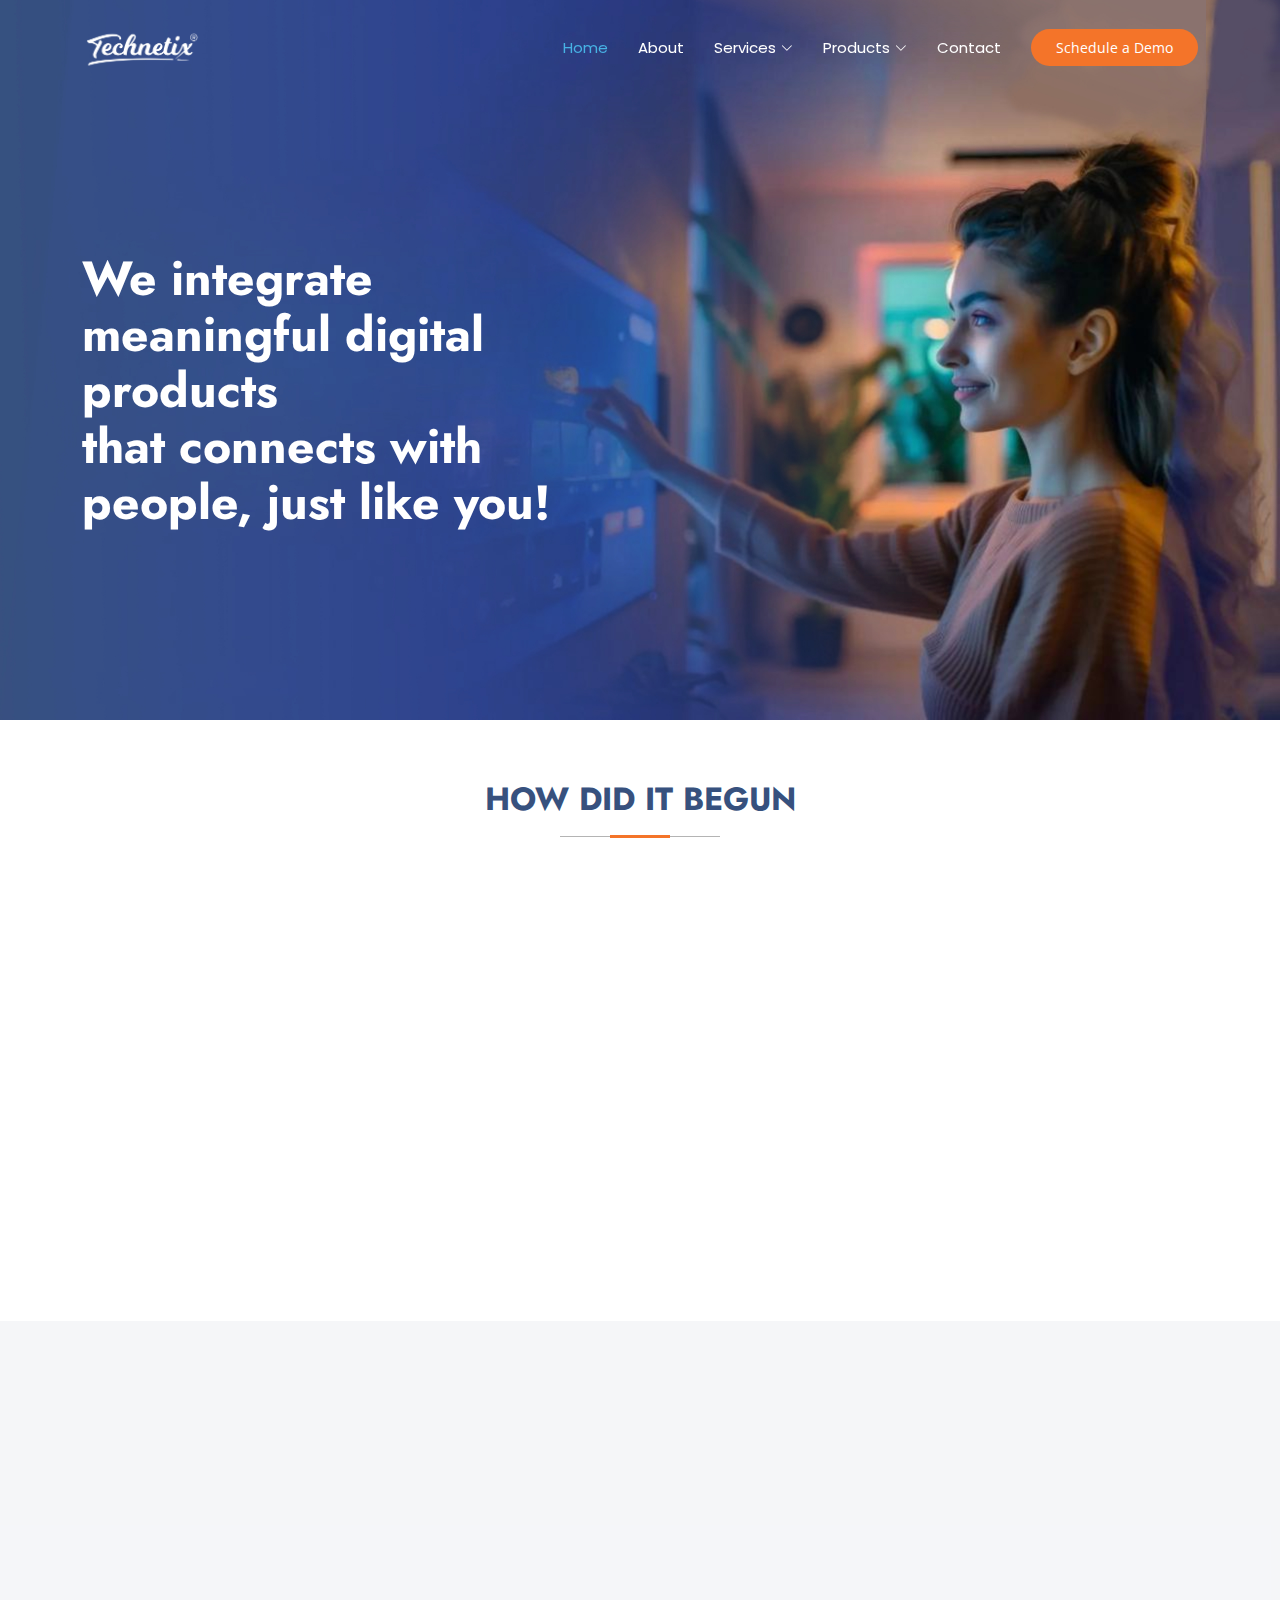
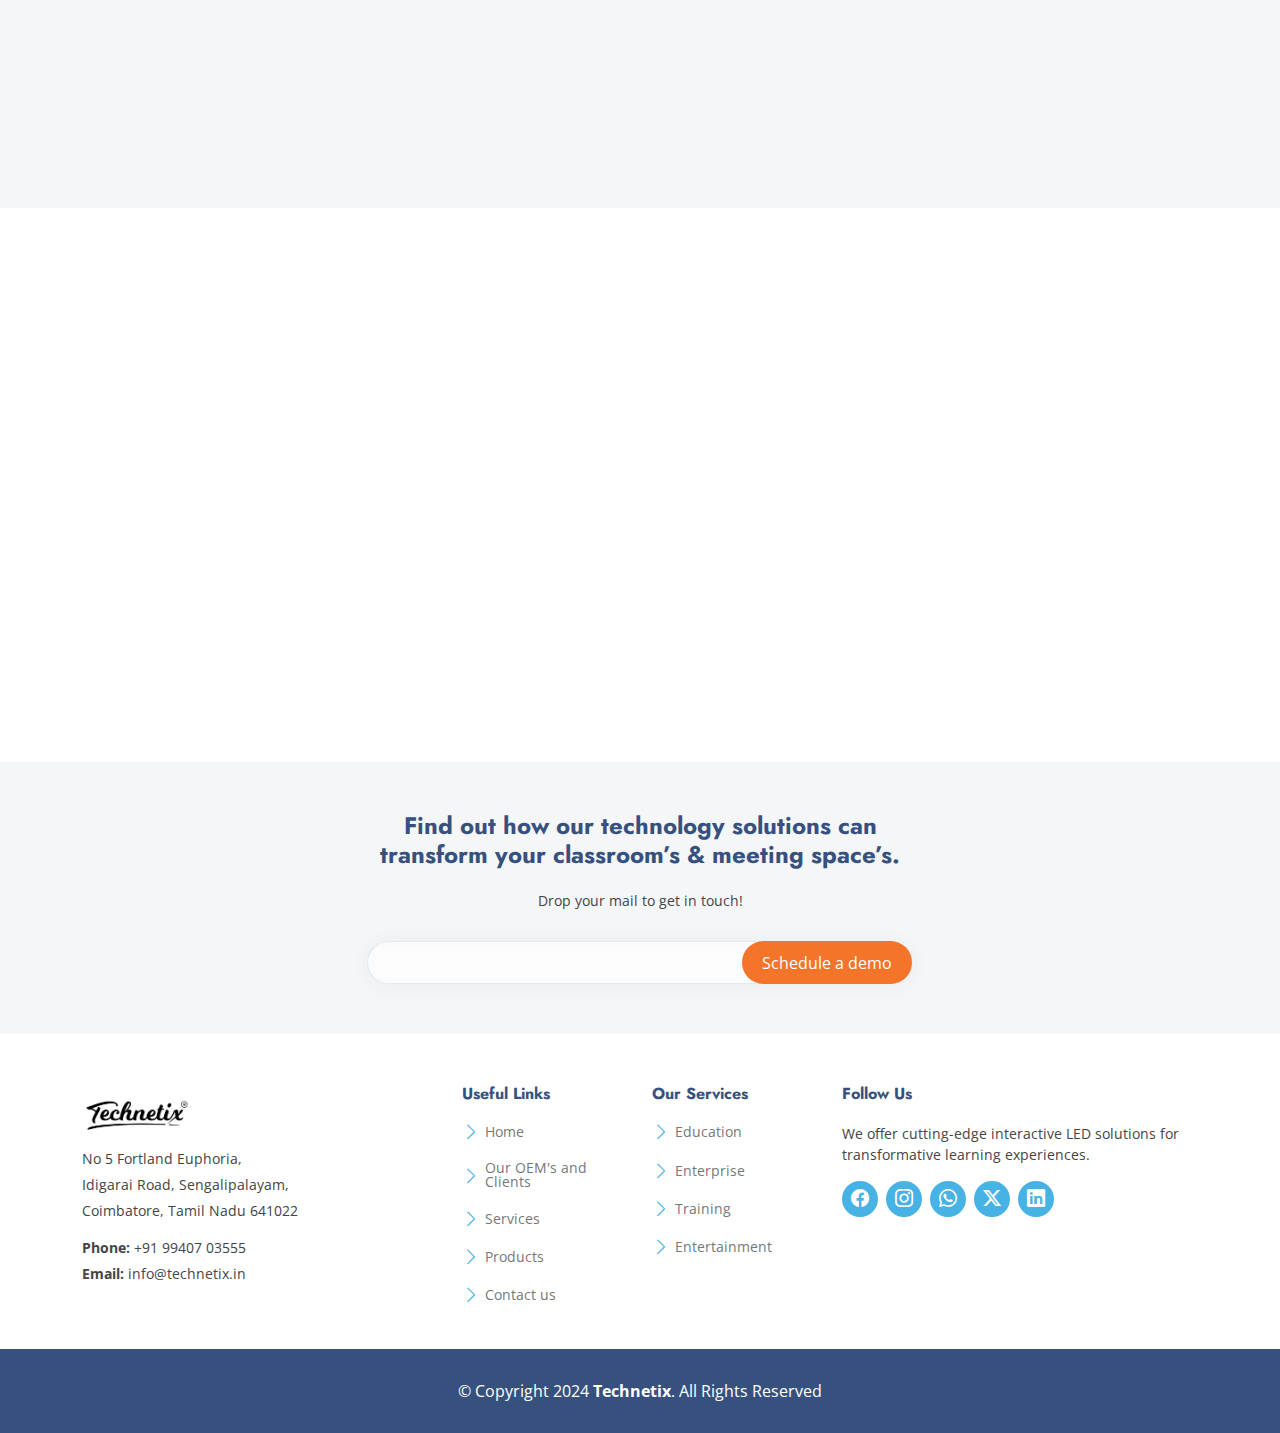
<file: aboutus.html>
<!DOCTYPE html>
<html lang="en">
  <head>
    <meta charset="utf-8" />
    <meta content="width=device-width, initial-scale=1.0" name="viewport" />
    <title>Technetix</title>
    <meta content="" name="description" />
    <meta content="" name="keywords" />

    <!-- Favicons -->
    <link href="assets/img/logo/logo-white.png" rel="icon" />
    <link href="assets/img/logo/logo.png" rel="apple-touch-icon" />

    <!-- Fonts -->
    <link href="https://fonts.googleapis.com" rel="preconnect" />
    <link href="https://fonts.gstatic.com" rel="preconnect" crossorigin />
    <link
      href="https://fonts.googleapis.com/css2?family=Open+Sans:ital,wght@0,300;0,400;0,500;0,600;0,700;0,800;1,300;1,400;1,500;1,600;1,700;1,800&family=Poppins:ital,wght@0,100;0,200;0,300;0,400;0,500;0,600;0,700;0,800;0,900;1,100;1,200;1,300;1,400;1,500;1,600;1,700;1,800;1,900&family=Jost:ital,wght@0,100;0,200;0,300;0,400;0,500;0,600;0,700;0,800;0,900;1,100;1,200;1,300;1,400;1,500;1,600;1,700;1,800;1,900&display=swap"
      rel="stylesheet"
    />

    <!-- Vendor CSS Files -->
    <link
      href="assets/vendor/bootstrap/css/bootstrap.min.css"
      rel="stylesheet"
    />
    <link
      href="assets/vendor/bootstrap-icons/bootstrap-icons.css"
      rel="stylesheet"
    />
    <link href="assets/vendor/aos/aos.css" rel="stylesheet" />
    <link
      href="assets/vendor/glightbox/css/glightbox.min.css"
      rel="stylesheet"
    />
    <link href="assets/vendor/swiper/swiper-bundle.min.css" rel="stylesheet" />

    <!-- Main CSS File -->
    <link href="assets/css/main.css" rel="stylesheet" />

    <!-- =======================================================
  * Template Name: Technetix
  * Template URL: https://bootstrapmade.com/Technetix-free-bootstrap-html-template-corporate/
  * Updated: Jun 14 2024 with Bootstrap v5.3.3
  * Author: BootstrapMade.com
  * License: https://bootstrapmade.com/license/
  ======================================================== -->
  </head>

  <body class="index-page">
    <header id="header" class="header d-flex align-items-center fixed-top">
      <div
        class="container-fluid container-xl position-relative d-flex align-items-center"
      >
        <a href="index.html" class="logo d-flex align-items-center me-auto">
          <!-- Uncomment the line below if you also wish to use an image logo -->
          <img src="assets/img/logo/logo-white.png" alt="" />
          <!-- <h2 class="sitename">Technetix</h2> -->
          <!-- <img src="./assets/img/logo/logo-white.png"> -->
        </a>

        <nav id="navmenu" class="navmenu">
          <ul>
            <li><a href="index.html" class="active">Home</a></li>
            <li><a href="#about">About</a></li>
            <!-- <li><a href="#services">Services</a></li> -->
            <!-- <li><a href="#portfolio">Portfolio</a></li> -->
            <!-- <li><a href="#team">Team</a></li> -->
            <!-- <li><a href="#pricing">Pricing</a></li> -->
            <li class="dropdown">
              <a href="#"
                ><span>Services</span>
                <i class="bi bi-chevron-down toggle-dropdown"></i
              ></a>
              <ul>
                <li><a href="education.html">Education</a></li>
                <!-- <li class="dropdown"><a href="#"><span>Deep Dropdown</span> <i class="bi bi-chevron-down toggle-dropdown"></i></a>
                <ul>
                  <li><a href="#">Deep Dropdown 1</a></li>
                  <li><a href="#">Deep Dropdown 2</a></li>
                  <li><a href="#">Deep Dropdown 3</a></li>
                  <li><a href="#">Deep Dropdown 4</a></li>
                  <li><a href="#">Deep Dropdown 5</a></li>
                </ul>
              </li> -->
                <li><a href="enterprise.html">Enterprises</a></li>
                <li><a href="training.html">Training</a></li>
              </ul>
            </li>
            <li class="dropdown">
              <a href="#"
                ><span>Products</span>
                <i class="bi bi-chevron-down toggle-dropdown"></i
              ></a>
              <ul>
                <!-- <li><a href="#">Education</a></li> -->
                <li class="dropdown">
                  <a href="#"
                    ><span>Education</span>
                    <i class="bi bi-chevron-down toggle-dropdown"></i
                  ></a>
                  <ul>
                    <li><a href="#">Education Product 1</a></li>
                    <li><a href="#">Education Product 2</a></li>
                    <li><a href="#">Education Product 3</a></li>
                    <li><a href="#">Education Product 4</a></li>
                    <li><a href="#">Education Product 5</a></li>
                  </ul>
                </li>
                <li>
                  <a href="#">Enterprises</a>
                  <ul>
                    <li><a href="#">Enterprises Product 1</a></li>
                    <li><a href="#">Enterprises Product 2</a></li>
                    <li><a href="#">Enterprises Product 3</a></li>
                    <li><a href="#">Enterprises Product 4</a></li>
                    <li><a href="#">Enterprises Product 5</a></li>
                  </ul>
                </li>
                <li>
                  <a href="#">Training</a>
                  <ul>
                    <li><a href="#">Training Product 1</a></li>
                    <li><a href="#">Training Product 2</a></li>
                    <li><a href="#">Training Product 3</a></li>
                    <li><a href="#">Training Product 4</a></li>
                    <li><a href="#">Training Product 5</a></li>
                  </ul>
                </li>
              </ul>
            </li>
            <li><a href="contact.html">Contact</a></li>
          </ul>
          <i class="mobile-nav-toggle d-xl-none bi bi-list"></i>
        </nav>

        <a class="btn-getstarted" href="#about">Schedule a Demo</a>
      </div>
    </header>

    <main class="main">
      <!-- Hero Section -->
      <section id="hero" class="hero section">
        <div class="container">
          <div class="row gy-4">
            <div
              class="col-lg-6 order-2 order-lg-1 d-flex flex-column justify-content-center"
              data-aos="zoom-out"
            >
              <div class="row">
                <!-- <h3>About us</h3><br><br><br> -->
                <h1>We integrate meaningful digital products</h1>
                <h1>that connects with people, just like you!</h1>
                <!-- <p>that connects with people, just like you!</p> -->
              </div>
            </div>
            <!-- <div class="col-lg-6 order-1 order-lg-2 hero-img" data-aos="zoom-out" data-aos-delay="200">
            <img src="assets/img/about-us/about_us_banner-min.png" class="img-fluid animated" alt="">
          </div> -->
          </div>
        </div>
      </section>
      <!-- /Hero Section -->

      <!-- HOW DID IT BEGUN Section -->
      <section id="skills" class="skills section">
        <!-- Section Title -->
        <div class="container section-title" data-aos="fade-up">
          <h2>HOW DID IT BEGUN</h2>
        </div>
        <!-- End Section Title -->

        <div class="container" data-aos="fade-up" data-aos-delay="100">
          <div class="row">
            <div class="col-lg-6 d-flex align-items-center">
              <img
                src="assets/img/about-us/about-us.jpeg"
                class="img-fluid"
                alt=""
              />
            </div>

            <div class="col-lg-6 pt-4 pt-lg-0 content">
              <h5>It all started over a cup of coffee.</h5>
              <br />
              <p>
                We started as a casual conversation which quickly turned into
                big ideas. With the caffeine kicking in, we were all geared up
                to turn ideas into reality.
                <br /><br />
                To empower and support our customers to integrate meaningful
                digital products that connects with people became our mission.
              </p>
              <br />
              <h5>
                Thus, was born Technetix! It’s been an exciting start for us,
                and the journey has just begun…
              </h5>
              <br />
            </div>
          </div>
        </div>
      </section>
      <!-- /HOW DID IT BEGUN Section -->

      <!-- Our core values Section -->
      <section id="why-us" class="section why-us" data-builder="section">
        <div class="container-fluid">
          <div class="row gy-4">
            <div
              class="col-lg-7 d-flex flex-column justify-content-center order-2 order-lg-1"
            >
              <div
                class="content px-xl-5"
                data-aos="fade-up"
                data-aos-delay="100"
              >
                <h3><span>Our core values</span></h3>
                <p>
                  Our core values are dedication, ingenuity, and excellence. We
                  are committed to nurturing a culture of cooperation and
                  perpetual growth. Our goal is to inspire and achieve greatness
                  together.
                </p>
              </div>

              <div
                class="faq-container px-xl-5"
                data-aos="fade-up"
                data-aos-delay="200"
              >
                <div class="faq-item faq-active">
                  <h3><span>01</span> Team Work</h3>
                  <div class="faq-content">
                    <p>
                      Start your meeting with just one touch, our solutions can
                      seamlessly connect and manage your devices in different
                      platforms.
                    </p>
                  </div>
                  <i class="faq-toggle bi bi-chevron-right"></i>
                </div>
                <!-- End Faq item-->

                <div class="faq-item">
                  <h3><span>02</span> Responsiblity</h3>
                  <div class="faq-content">
                    <p>
                      Discover our range of high-quality interactive displays
                      providing exceptional value at a great price.
                    </p>
                  </div>
                  <i class="faq-toggle bi bi-chevron-right"></i>
                </div>
                <!-- End Faq item-->

                <div class="faq-item">
                  <h3><span>03</span> Innovation</h3>
                  <div class="faq-content">
                    <p>
                      Seamlessly connect your classroom technology and
                      infrastructure with a SMART Board interactive display.
                      Bring together your student devices, computers and
                      peripherals, digital tools and content,so they’re used to
                      their fullest potential. Durable and commercial-grade |
                      Built to use. Built to last.
                    </p>
                  </div>
                  <i class="faq-toggle bi bi-chevron-right"></i>
                </div>
                <!-- End Faq item-->
              </div>
            </div>

            <div class="col-lg-5 order-1 order-lg-2 why-us-img">
              <img
                src="assets/img/about-us/about_us_core_value-min.png"
                class="img-fluid"
                alt=""
                data-aos="zoom-in"
                data-aos-delay="100"
              />
            </div>
          </div>
        </div>
      </section>
      <!-- /Our core values Section -->

      <!-- OUR BELIEF SECTION -->
      <section id="skills" class="skills section">
        <!-- OUR BELIEF Title -->
        <div class="container section-title" data-aos="fade-up">
          <h2>OUR BELIEF</h2>
        </div>
        <!-- End Section Title -->

        <div
          class="container text-center"
          data-aos="fade-up"
          data-aos-delay="100"
        >
          <h5>While growth is important, team and values are paramount!</h5>
          <br />
          <p>
            Open communication is a critical element for a successful and
            long-term business associations. We will tell you what’s on our
            minds, all of the time. We also trust you to do the same.
            <br /><br />
            At Technetix, we maintain the highest standards of ethical behaviour
            in all our dealings with our customers, suppliers, and each other.
            This commitment is reflected in the values we uphold and in the way
            we treat others with dignity, honesty, and respect.
            <br />
            <br />
            Our strong business ethics create an environment of trust in all our
            business relationships.
          </p>
          <br />
          <h5>
            To be successful we must give our customers an “Exceptional Service”
          </h5>
        </div>
      </section>
      <!-- OUR BELIEF SECTION END -->
    </main>

    <footer id="footer" class="footer">
      <div class="footer-newsletter">
        <div class="container">
          <div class="row justify-content-center text-center">
            <div class="col-lg-6">
              <h4>
                Find out how our technology solutions can transform your
                classroom’s & meeting space’s.
              </h4>
              <p>Drop your mail to get in touch!</p>
              <form
                action="forms/newsletter.php"
                method="post"
                class="php-email-form"
              >
                <div class="newsletter-form">
                  <input type="email" name="email" /><input
                    type="submit"
                    value="Schedule a demo"
                  />
                </div>
                <div class="loading">Loading</div>
                <div class="error-message"></div>
                <div class="sent-message">
                  Your subscription request has been sent. Thank you!
                </div>
              </form>
            </div>
          </div>
        </div>
      </div>

      <div class="container footer-top">
        <div class="row gy-4">
          <div class="col-lg-4 col-md-6 footer-about">
            <a href="index.html" class="d-flex align-items-center">
              <!-- <span class="sitename">Technetix</span>
            <p style="font-size: 15px;margin: 0;padding-top: 8px;">PVT LTD</p> -->
              <img style="width: 30%" src="assets/img/logo/logo.png" />
            </a>
            <div class="footer-contact pt-1">
              <p>No 5 Fortland Euphoria,</p>
              <p>Idigarai Road, Sengalipalayam,</p>
              <p>Coimbatore, Tamil Nadu 641022</p>
              <p class="mt-3">
                <strong>Phone:</strong> <span>+91 99407 03555</span>
              </p>
              <p><strong>Email:</strong> <span>info@technetix.in</span></p>
            </div>
          </div>

          <div class="col-lg-2 col-md-3 footer-links">
            <h4>Useful Links</h4>
            <ul>
              <li>
                <i class="bi bi-chevron-right"></i>
                <a href="index.html">Home</a>
              </li>
              <li>
                <i class="bi bi-chevron-right"></i>
                <a href="clients.html">Our OEM's and Clients</a>
              </li>
              <li>
                <i class="bi bi-chevron-right"></i> <a href="#">Services</a>
              </li>
              <li>
                <i class="bi bi-chevron-right"></i>
                <a href="products.html">Products</a>
              </li>
              <li>
                <i class="bi bi-chevron-right"></i>
                <a href="contact.html">Contact us</a>
              </li>
            </ul>
          </div>

          <div class="col-lg-2 col-md-3 footer-links">
            <h4>Our Services</h4>
            <ul>
              <li>
                <i class="bi bi-chevron-right"></i> <a href="#">Education</a>
              </li>
              <li>
                <i class="bi bi-chevron-right"></i> <a href="#">Enterprise</a>
              </li>
              <li>
                <i class="bi bi-chevron-right"></i> <a href="#">Training</a>
              </li>
              <li>
                <i class="bi bi-chevron-right"></i>
                <a href="#">Entertainment</a>
              </li>
            </ul>
          </div>

          <div class="col-lg-4 col-md-12">
            <h4>Follow Us</h4>
            <p>
              We offer cutting-edge interactive LED solutions for transformative
              learning experiences.
            </p>
            <div class="social-links mt-3">
              <a href="https://www.facebook.com/technetixcbe"
                ><i class="bi bi-facebook"></i
              ></a>
              <a href="https://www.instagram.com/technetix_"
                ><i class="bi bi-instagram"></i
              ></a>
              <a href="https://wa.me/c/919865403555"
                ><i class="bi bi-whatsapp"></i
              ></a>
              <a href="https://twitter.com/technetix_?lang=en-in"
                ><i class="bi bi-twitter-x"></i
              ></a>
              <a href="https://in.linkedin.com/company/technetixprivatelimited"
                ><i class="bi bi-linkedin"></i
              ></a>
            </div>
          </div>
        </div>
      </div>
    </footer>
    <div class="row footer-bottom">
      <div class="copyright">
        &copy; Copyright 2024 <strong><span>Technetix</span></strong
        >. All Rights Reserved
      </div>
    </div>

    <!-- Scroll Top -->
    <a
      href="#"
      id="scroll-top"
      class="scroll-top d-flex align-items-center justify-content-center"
      ><i class="bi bi-arrow-up-short"></i
    ></a>

    <!-- Preloader -->
    <div id="preloader"></div>

    <!-- Vendor JS Files -->
    <script src="assets/vendor/bootstrap/js/bootstrap.bundle.min.js"></script>
    <script src="assets/vendor/php-email-form/validate.js"></script>
    <script src="assets/vendor/aos/aos.js"></script>
    <script src="assets/vendor/glightbox/js/glightbox.min.js"></script>
    <script src="assets/vendor/swiper/swiper-bundle.min.js"></script>
    <script src="assets/vendor/waypoints/noframework.waypoints.js"></script>
    <script src="assets/vendor/imagesloaded/imagesloaded.pkgd.min.js"></script>
    <script src="assets/vendor/isotope-layout/isotope.pkgd.min.js"></script>

    <!-- Main JS File -->
    <script src="assets/js/main.js"></script>
  </body>
</html>
</file>
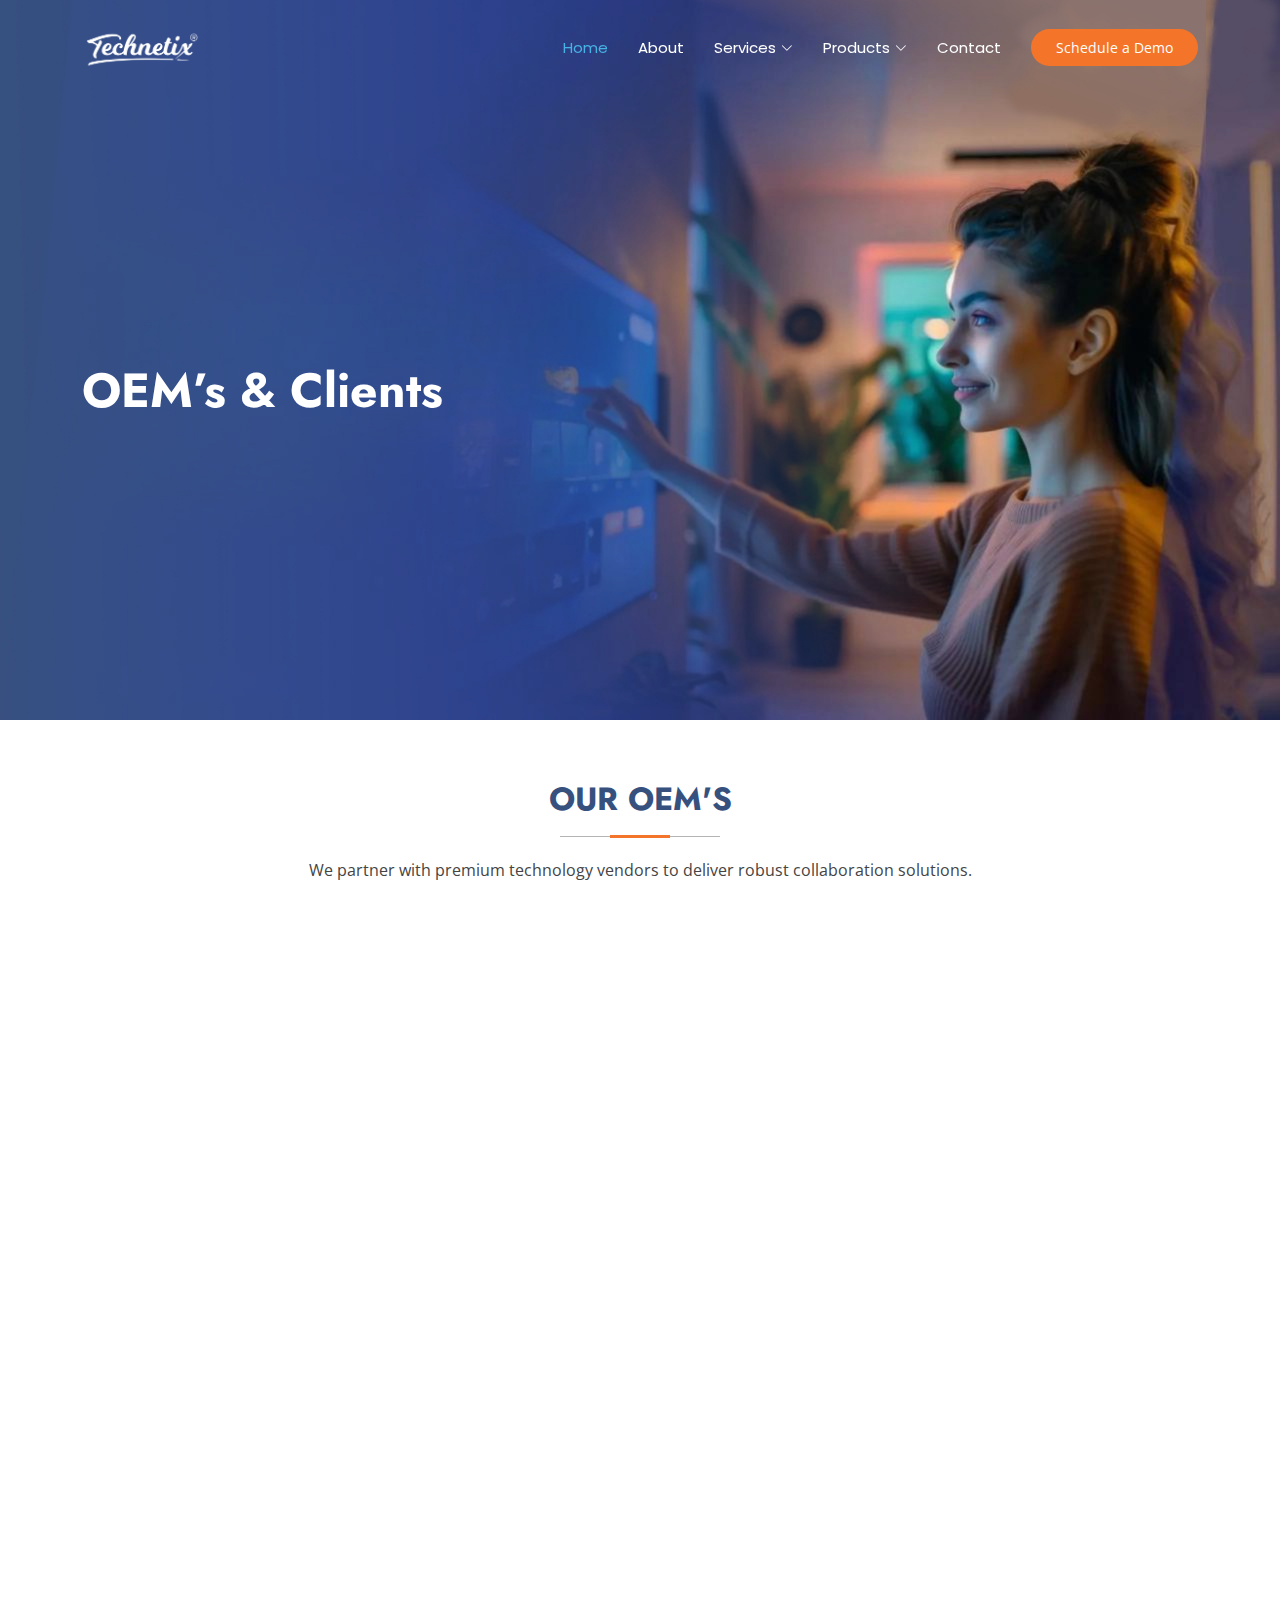
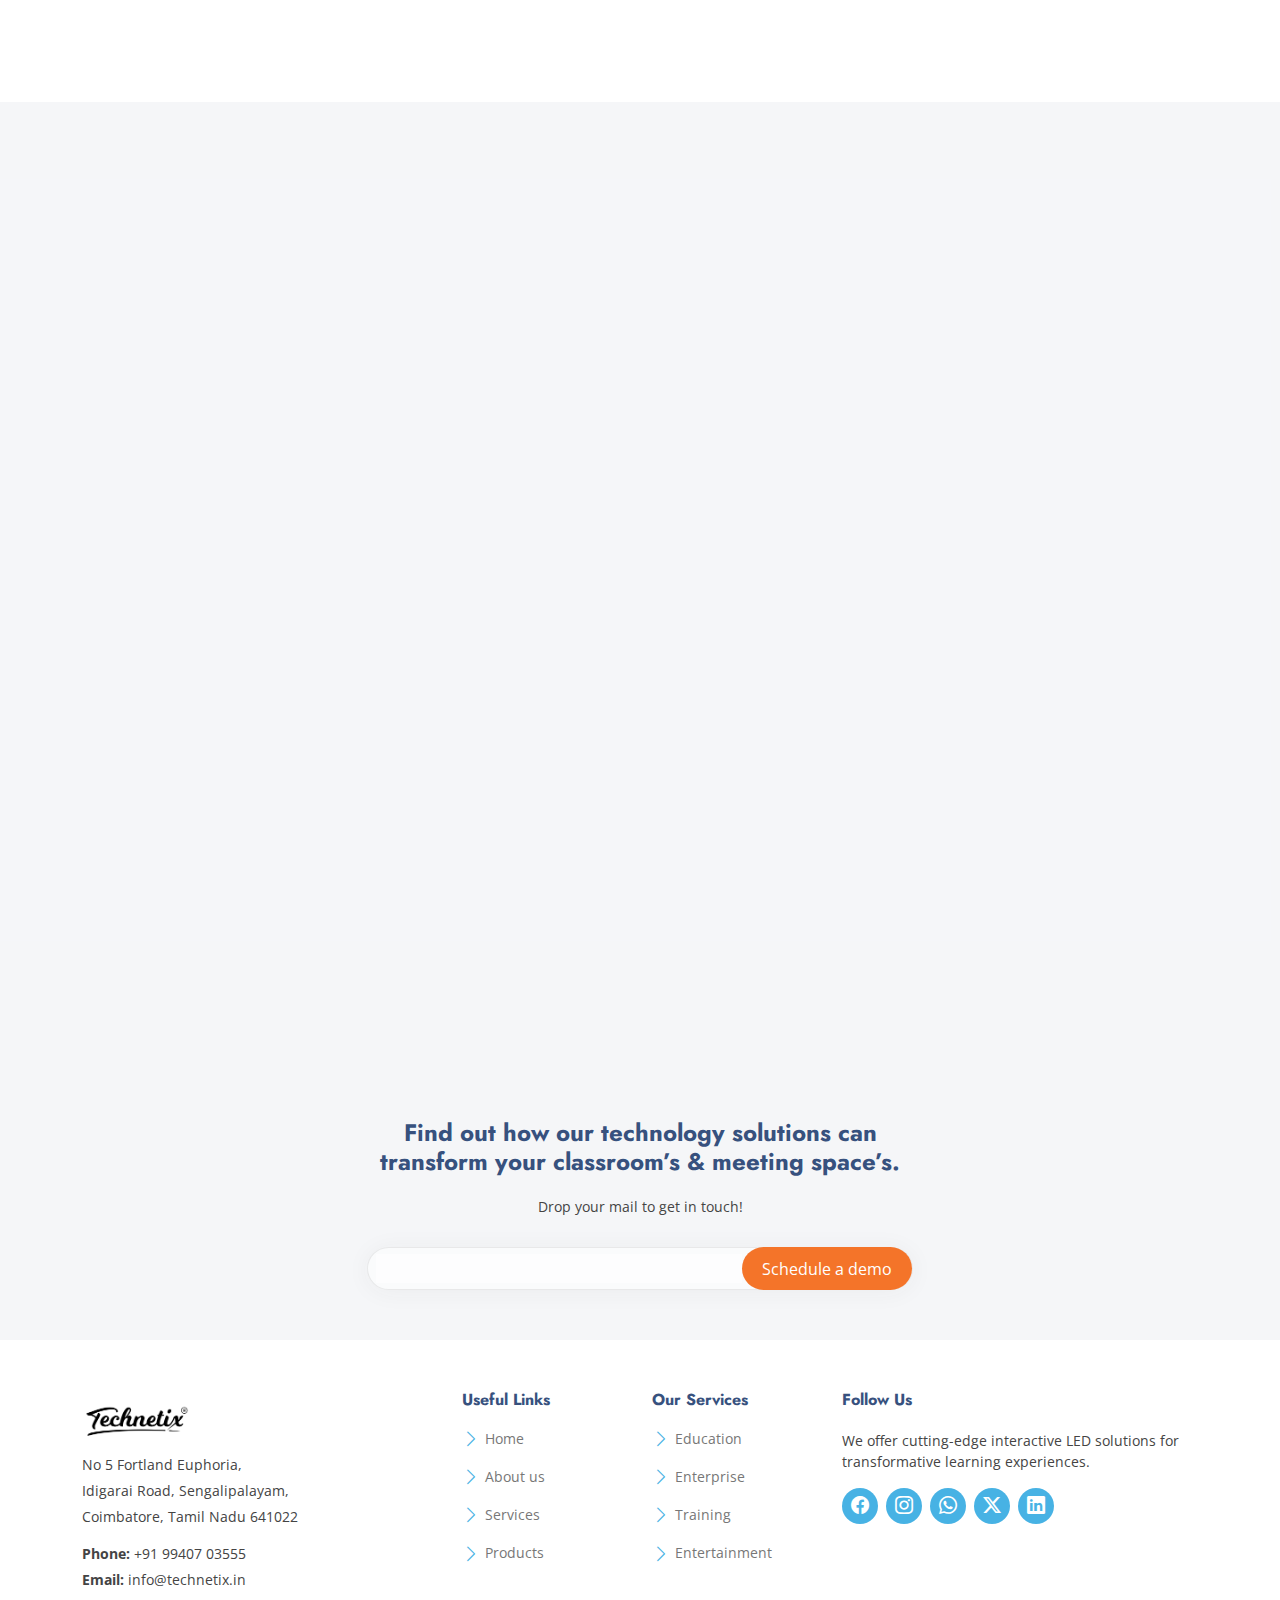
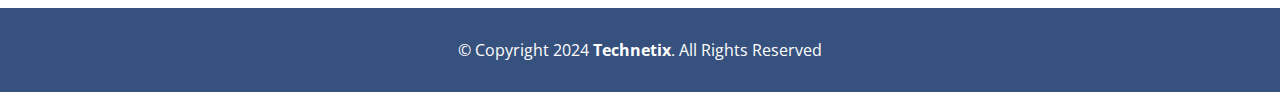
<file: clients.html>
<!DOCTYPE html>
<html lang="en">
  <head>
    <meta charset="utf-8" />
    <meta content="width=device-width, initial-scale=1.0" name="viewport" />
    <title>Technetix</title>
    <meta content="" name="description" />
    <meta content="" name="keywords" />

    <!-- Favicons -->
    <link href="assets/img/logo/logo-white.png" rel="icon" />
    <link href="assets/img/logo/logo.png" rel="apple-touch-icon" />

    <!-- Fonts -->
    <link href="https://fonts.googleapis.com" rel="preconnect" />
    <link href="https://fonts.gstatic.com" rel="preconnect" crossorigin />
    <link
      href="https://fonts.googleapis.com/css2?family=Open+Sans:ital,wght@0,300;0,400;0,500;0,600;0,700;0,800;1,300;1,400;1,500;1,600;1,700;1,800&family=Poppins:ital,wght@0,100;0,200;0,300;0,400;0,500;0,600;0,700;0,800;0,900;1,100;1,200;1,300;1,400;1,500;1,600;1,700;1,800;1,900&family=Jost:ital,wght@0,100;0,200;0,300;0,400;0,500;0,600;0,700;0,800;0,900;1,100;1,200;1,300;1,400;1,500;1,600;1,700;1,800;1,900&display=swap"
      rel="stylesheet"
    />

    <!-- Vendor CSS Files -->
    <link
      href="assets/vendor/bootstrap/css/bootstrap.min.css"
      rel="stylesheet"
    />
    <link
      href="assets/vendor/bootstrap-icons/bootstrap-icons.css"
      rel="stylesheet"
    />
    <link href="assets/vendor/aos/aos.css" rel="stylesheet" />
    <link
      href="assets/vendor/glightbox/css/glightbox.min.css"
      rel="stylesheet"
    />
    <link href="assets/vendor/swiper/swiper-bundle.min.css" rel="stylesheet" />

    <!-- Main CSS File -->
    <link href="assets/css/main.css" rel="stylesheet" />
    <link href="assets/css/clients.css" rel="stylesheet" />
    <!-- =======================================================
  * Template Name: Technetix
  * Template URL: https://bootstrapmade.com/Technetix-free-bootstrap-html-template-corporate/
  * Updated: Jun 14 2024 with Bootstrap v5.3.3
  * Author: BootstrapMade.com
  * License: https://bootstrapmade.com/license/
  ======================================================== -->
  </head>

  <body class="index-page">
    <header id="header" class="header d-flex align-items-center fixed-top">
      <div
        class="container-fluid container-xl position-relative d-flex align-items-center"
      >
        <a href="index.html" class="logo d-flex align-items-center me-auto">
          <!-- Uncomment the line below if you also wish to use an image logo -->
          <img src="assets/img/logo/logo-white.png" alt="" />
          <!-- <h2 class="sitename">Technetix</h2> -->
          <!-- <img src="./assets/img/logo/logo-white.png"> -->
        </a>

        <nav id="navmenu" class="navmenu">
          <ul>
            <li><a href="index.html" class="active">Home</a></li>
            <li><a href="#about">About</a></li>
            <!-- <li><a href="#services">Services</a></li> -->
            <!-- <li><a href="#portfolio">Portfolio</a></li> -->
            <!-- <li><a href="#team">Team</a></li> -->
            <!-- <li><a href="#pricing">Pricing</a></li> -->
            <li class="dropdown">
              <a href="#"
                ><span>Services</span>
                <i class="bi bi-chevron-down toggle-dropdown"></i
              ></a>
              <ul>
                <li><a href="#">Education</a></li>
                <!-- <li class="dropdown"><a href="#"><span>Deep Dropdown</span> <i class="bi bi-chevron-down toggle-dropdown"></i></a>
                <ul>
                  <li><a href="#">Deep Dropdown 1</a></li>
                  <li><a href="#">Deep Dropdown 2</a></li>
                  <li><a href="#">Deep Dropdown 3</a></li>
                  <li><a href="#">Deep Dropdown 4</a></li>
                  <li><a href="#">Deep Dropdown 5</a></li>
                </ul>
              </li> -->
                <li><a href="#">Enterprises</a></li>
                <li><a href="#">Training</a></li>
              </ul>
            </li>
            <li class="dropdown">
              <a href="#"
                ><span>Products</span>
                <i class="bi bi-chevron-down toggle-dropdown"></i
              ></a>
              <ul>
                <!-- <li><a href="#">Education</a></li> -->
                <li class="dropdown">
                  <a href="#"
                    ><span>Education</span>
                    <i class="bi bi-chevron-down toggle-dropdown"></i
                  ></a>
                  <ul>
                    <li><a href="#">Education Product 1</a></li>
                    <li><a href="#">Education Product 2</a></li>
                    <li><a href="#">Education Product 3</a></li>
                    <li><a href="#">Education Product 4</a></li>
                    <li><a href="#">Education Product 5</a></li>
                  </ul>
                </li>
                <li>
                  <a href="#">Enterprises</a>
                  <ul>
                    <li><a href="#">Enterprises Product 1</a></li>
                    <li><a href="#">Enterprises Product 2</a></li>
                    <li><a href="#">Enterprises Product 3</a></li>
                    <li><a href="#">Enterprises Product 4</a></li>
                    <li><a href="#">Enterprises Product 5</a></li>
                  </ul>
                </li>
                <li>
                  <a href="#">Training</a>
                  <ul>
                    <li><a href="#">Training Product 1</a></li>
                    <li><a href="#">Training Product 2</a></li>
                    <li><a href="#">Training Product 3</a></li>
                    <li><a href="#">Training Product 4</a></li>
                    <li><a href="#">Training Product 5</a></li>
                  </ul>
                </li>
              </ul>
            </li>
            <li><a href="contact.html">Contact</a></li>
          </ul>
          <i class="mobile-nav-toggle d-xl-none bi bi-list"></i>
        </nav>

        <a class="btn-getstarted" href="#about">Schedule a Demo</a>
      </div>
    </header>

    <main class="main">
      <!-- Hero Section -->
      <section id="hero" class="hero section">
        <div class="container">
          <div class="row gy-4">
            <div
              class="col-lg-6 order-2 order-lg-1 d-flex flex-column justify-content-center"
              data-aos="zoom-out"
            >
              <div class="row">
                <h1>OEM’s & Clients</h1>
                <!-- <p>Are you looking for a solution provider who will help to turn your goals into reality with awesome
                products?</p> -->
              </div>
            </div>
            <!-- <div class="col-lg-6 order-1 order-lg-2 hero-img" data-aos="zoom-out" data-aos-delay="200">
            <img src="assets/img/about-us/about_us_banner-min.png" class="img-fluid animated" alt="">
          </div> -->
          </div>
        </div>
      </section>
      <!-- /Hero Section -->

      <!-- our oem's section starts -->
      <!-- Section Title -->
      <section id="oem" class="oem section">
        <div class="oem-container section-title text-center" data-aos="fade-up">
          <h2>OUR OEM's</h2>
          <p>
            We partner with premium technology vendors to deliver robust
            collaboration solutions.
          </p>
        </div>
        <!-- End Section Title -->

        <!-- Our oem's logo -->
        <div class="oem-container" data-aos="fade-up" data-aos-delay="100">
          <div class="logo-grid">
            <!-- Loop through logos -->
            <div class="logo-item">
              <img
                src="assets/img/oems/sony.png"
                alt="Sony"
                class="img-fluid"
              />
            </div>
            <div class="logo-item">
              <img
                src="assets/img/oems/dell.png"
                alt="Dell"
                class="img-fluid"
              />
            </div>
            <div class="logo-item">
              <img
                src="assets/img/oems/microsoft.png"
                alt="Microsoft"
                class="img-fluid"
              />
            </div>
            <div class="logo-item">
              <img
                src="assets/img/oems/asus.png"
                alt="Asus"
                class="img-fluid"
              />
            </div>
            <div class="logo-item">
              <img
                src="assets/img/oems/epson.png"
                alt="Epson"
                class="img-fluid"
              />
            </div>
            <div class="logo-item">
              <img
                src="assets/img/oems/zoom.png"
                alt="Zoom"
                class="img-fluid"
              />
            </div>
            <div class="logo-item">
              <img
                src="assets/img/oems/benq.png"
                alt="BenQ"
                class="img-fluid"
              />
            </div>
            <div class="logo-item">
              <img src="assets/img/oems/jbl.png" alt="JBL" class="img-fluid" />
            </div>
            <div class="logo-item">
              <img
                src="assets/img/oems/huawei.png"
                alt="Huawei"
                class="img-fluid"
              />
            </div>
            <div class="logo-item">
              <img src="assets/img/oems/lg.png" alt="LG" class="img-fluid" />
            </div>
            <div class="logo-item">
              <img
                src="assets/img/oems/bose.png"
                alt="Bose"
                class="img-fluid"
              />
            </div>
            <div class="logo-item">
              <img
                src="assets/img/oems/yamaha.png"
                alt="Yamaha"
                class="img-fluid"
              />
            </div>
            <div class="logo-item">
              <img
                src="assets/img/oems/hyundai.png"
                alt="Hyundai"
                class="img-fluid"
              />
            </div>
            <div class="logo-item">
              <img
                src="assets/img/oems/samsung.png"
                alt="Samsung"
                class="img-fluid"
              />
            </div>
            <div class="logo-item">
              <img
                src="assets/img/oems/yokohama.png"
                alt="Yokohama"
                class="img-fluid"
              />
            </div>
            <div class="logo-item">
              <img
                src="assets/img/oems/iball-logo.png"
                alt="iBall"
                class="img-fluid"
              />
            </div>
            <div class="logo-item">
              <img
                src="assets/img/oems/google-classroom.png"
                alt="Google Classroom"
                class="img-fluid"
              />
            </div>
          </div>
        </div>
      </section>
      <!-- our oem section ends -->

      <!-- clients section starts -->
      <section id="clients" class="clients section">
        <!-- Section Title -->
        <div
          class="clients-container section-title text-center"
          data-aos="fade-up"
        >
          <h2>OUR CLIENTS</h2>
          <p>
            We partner with premium technology vendors to deliver robust
            collaboration solutions.
          </p>
        </div>
        <!-- End Section Title -->
        <!--Our clients logo starts-->
        <div class="clients-container" data-aos="fade-up" data-aos-delay="100">
          <div class="row">
            <!-- Loop through client logos and descriptions -->
            <div class="col-lg-3 col-md-4 col-sm-6 col-12 client-item">
              <img
                src="assets/img/clients/client-1.png"
                alt="CIT"
                class="img-fluid"
              />
              <p><strong>COIMBATORE</strong><br />Institute of Technology</p>
            </div>
            <div class="col-lg-3 col-md-4 col-sm-6 col-12 client-item">
              <img
                src="assets/img/clients/client-2.png"
                alt="GSIS"
                class="img-fluid"
              />
              <p><strong>GSIS</strong> <br />Health Science & Research</p>
            </div>
            <div class="col-lg-3 col-md-4 col-sm-6 col-12 client-item">
              <img
                src="assets/img/clients/client-3.png"
                alt="SreeRamakrishna"
                class="img-fluid"
              />
              <p>
                <strong>SRI RAMAKRISHNA</strong> <br />Dental College and
                Hospital
              </p>
            </div>
            <div class="col-lg-3 col-md-4 col-sm-6 col-12 client-item">
              <img
                src="assets/img/clients/client-4.png"
                alt="AbdulKader"
                class="img-fluid"
              />
              <p><strong>Abdul Kader</strong> <br />Community College</p>
            </div>
            <div class="col-lg-3 col-md-4 col-sm-6 col-12 client-item">
              <img
                src="assets/img/clients/client-5.png"
                alt="KMCH"
                class="img-fluid"
              />
              <p>
                <strong>KMCH</strong><br />Institute of Health Sciences and
                Research
              </p>
            </div>
            <div class="col-lg-3 col-md-4 col-sm-6 col-12 client-item">
              <img
                src="assets/img/clients/client-6.png"
                alt="SSM"
                class="img-fluid"
              />
              <p><strong>SSM</strong><br />College of Pharmacy</p>
            </div>
            <div class="col-lg-3 col-md-4 col-sm-6 col-12 client-item">
              <img
                src="assets/img/clients/client-7.png"
                alt="DrNGP"
                class="img-fluid"
              />
              <p><strong>Dr. N.G.P</strong><br />Educational Institution</p>
            </div>
            <div class="col-lg-3 col-md-4 col-sm-6 col-12 client-item">
              <img
                src="assets/img/clients/client-8.png"
                alt="Vinmeen"
                class="img-fluid"
              />
              <p><strong>Vinmeen</strong><br />School</p>
            </div>
            <div class="col-lg-3 col-md-4 col-sm-6 col-12 client-item">
              <img
                src="assets/img/clients/client-9.png"
                alt="NGPArts"
                class="img-fluid"
              />
              <p><strong>Dr. N.G.P</strong><br />Arts and Science College</p>
            </div>
            <div class="col-lg-3 col-md-4 col-sm-6 col-12 client-item">
              <img
                src="assets/img/clients/client-10.png"
                alt="PSG"
                class="img-fluid"
              />
              <p><strong>PSG</strong><br />College of Technology</p>
            </div>
            <div class="col-lg-3 col-md-4 col-sm-6 col-12 client-item">
              <img
                src="assets/img/clients/client-12.png"
                alt="SRIRamakrishna"
                class="img-fluid"
              />
              <p>
                <strong>SRI RAMAKRISHNA</strong><br />Educational Institutions
              </p>
            </div>
            <!-- Add more clients as needed -->
          </div>
        </div>
        <!-- Our Clients section ends -->
      </section>
      <!-- clients section ends -->
    </main>

    <footer id="footer" class="footer">
      <div class="footer-newsletter">
        <div class="container">
          <div class="row justify-content-center text-center">
            <div class="col-lg-6">
              <h4>
                Find out how our technology solutions can transform your
                classroom’s & meeting space’s.
              </h4>
              <p>Drop your mail to get in touch!</p>
              <form
                action="forms/newsletter.php"
                method="post"
                class="php-email-form"
              >
                <div class="newsletter-form">
                  <input type="email" name="email" /><input
                    type="submit"
                    value="Schedule a demo"
                  />
                </div>
                <div class="loading">Loading</div>
                <div class="error-message"></div>
                <div class="sent-message">
                  Your subscription request has been sent. Thank you!
                </div>
              </form>
            </div>
          </div>
        </div>
      </div>

      <div class="container footer-top">
        <div class="row gy-4">
          <div class="col-lg-4 col-md-6 footer-about">
            <a href="index.html" class="d-flex align-items-center">
              <!-- <span class="sitename">Technetix</span>
            <p style="font-size: 15px;margin: 0;padding-top: 8px;">PVT LTD</p> -->
              <img style="width: 30%" src="assets/img/logo/logo.png" />
            </a>
            <div class="footer-contact pt-1">
              <p>No 5 Fortland Euphoria,</p>
              <p>Idigarai Road, Sengalipalayam,</p>
              <p>Coimbatore, Tamil Nadu 641022</p>
              <p class="mt-3">
                <strong>Phone:</strong> <span>+91 99407 03555</span>
              </p>
              <p><strong>Email:</strong> <span>info@technetix.in</span></p>
            </div>
          </div>

          <div class="col-lg-2 col-md-3 footer-links">
            <h4>Useful Links</h4>
            <ul>
              <li>
                <i class="bi bi-chevron-right"></i>
                <a href="index.html">Home</a>
              </li>
              <li>
                <i class="bi bi-chevron-right"></i>
                <a href="aboutus.html">About us</a>
              </li>
              <li>
                <i class="bi bi-chevron-right"></i> <a href="#">Services</a>
              </li>
              <li>
                <i class="bi bi-chevron-right"></i>
                <a href="products.html">Products</a>
              </li>
            </ul>
          </div>

          <div class="col-lg-2 col-md-3 footer-links">
            <h4>Our Services</h4>
            <ul>
              <li>
                <i class="bi bi-chevron-right"></i> <a href="#">Education</a>
              </li>
              <li>
                <i class="bi bi-chevron-right"></i> <a href="#">Enterprise</a>
              </li>
              <li>
                <i class="bi bi-chevron-right"></i> <a href="#">Training</a>
              </li>
              <li>
                <i class="bi bi-chevron-right"></i>
                <a href="#">Entertainment</a>
              </li>
            </ul>
          </div>

          <div class="col-lg-4 col-md-12">
            <h4>Follow Us</h4>
            <p>
              We offer cutting-edge interactive LED solutions for transformative
              learning experiences.
            </p>
            <div class="social-links mt-3">
              <a href="https://www.facebook.com/technetixcbe"
                ><i class="bi bi-facebook"></i
              ></a>
              <a href="https://www.instagram.com/technetix_"
                ><i class="bi bi-instagram"></i
              ></a>
              <a href="https://wa.me/c/919865403555"
                ><i class="bi bi-whatsapp"></i
              ></a>
              <a href="https://twitter.com/technetix_?lang=en-in"
                ><i class="bi bi-twitter-x"></i
              ></a>
              <a href="https://in.linkedin.com/company/technetixprivatelimited"
                ><i class="bi bi-linkedin"></i
              ></a>
            </div>
          </div>
        </div>
      </div>
    </footer>
    <div class="row footer-bottom">
      <div class="copyright">
        &copy; Copyright 2024 <strong><span>Technetix</span></strong
        >. All Rights Reserved
      </div>
    </div>

    <!-- Scroll Top -->
    <a
      href="#"
      id="scroll-top"
      class="scroll-top d-flex align-items-center justify-content-center"
      ><i class="bi bi-arrow-up-short"></i
    ></a>
    <!-- Preloader -->
    <div id="preloader"></div>

    <!-- Vendor JS Files -->
    <script src="assets/vendor/bootstrap/js/bootstrap.bundle.min.js"></script>
    <script src="assets/vendor/php-email-form/validate.js"></script>
    <script src="assets/vendor/aos/aos.js"></script>
    <script src="assets/vendor/glightbox/js/glightbox.min.js"></script>
    <script src="assets/vendor/swiper/swiper-bundle.min.js"></script>
    <script src="assets/vendor/waypoints/noframework.waypoints.js"></script>
    <script src="assets/vendor/imagesloaded/imagesloaded.pkgd.min.js"></script>
    <script src="assets/vendor/isotope-layout/isotope.pkgd.min.js"></script>

    <!-- Main JS File -->
    <script src="assets/js/main.js"></script>
  </body>
</html>
</file>
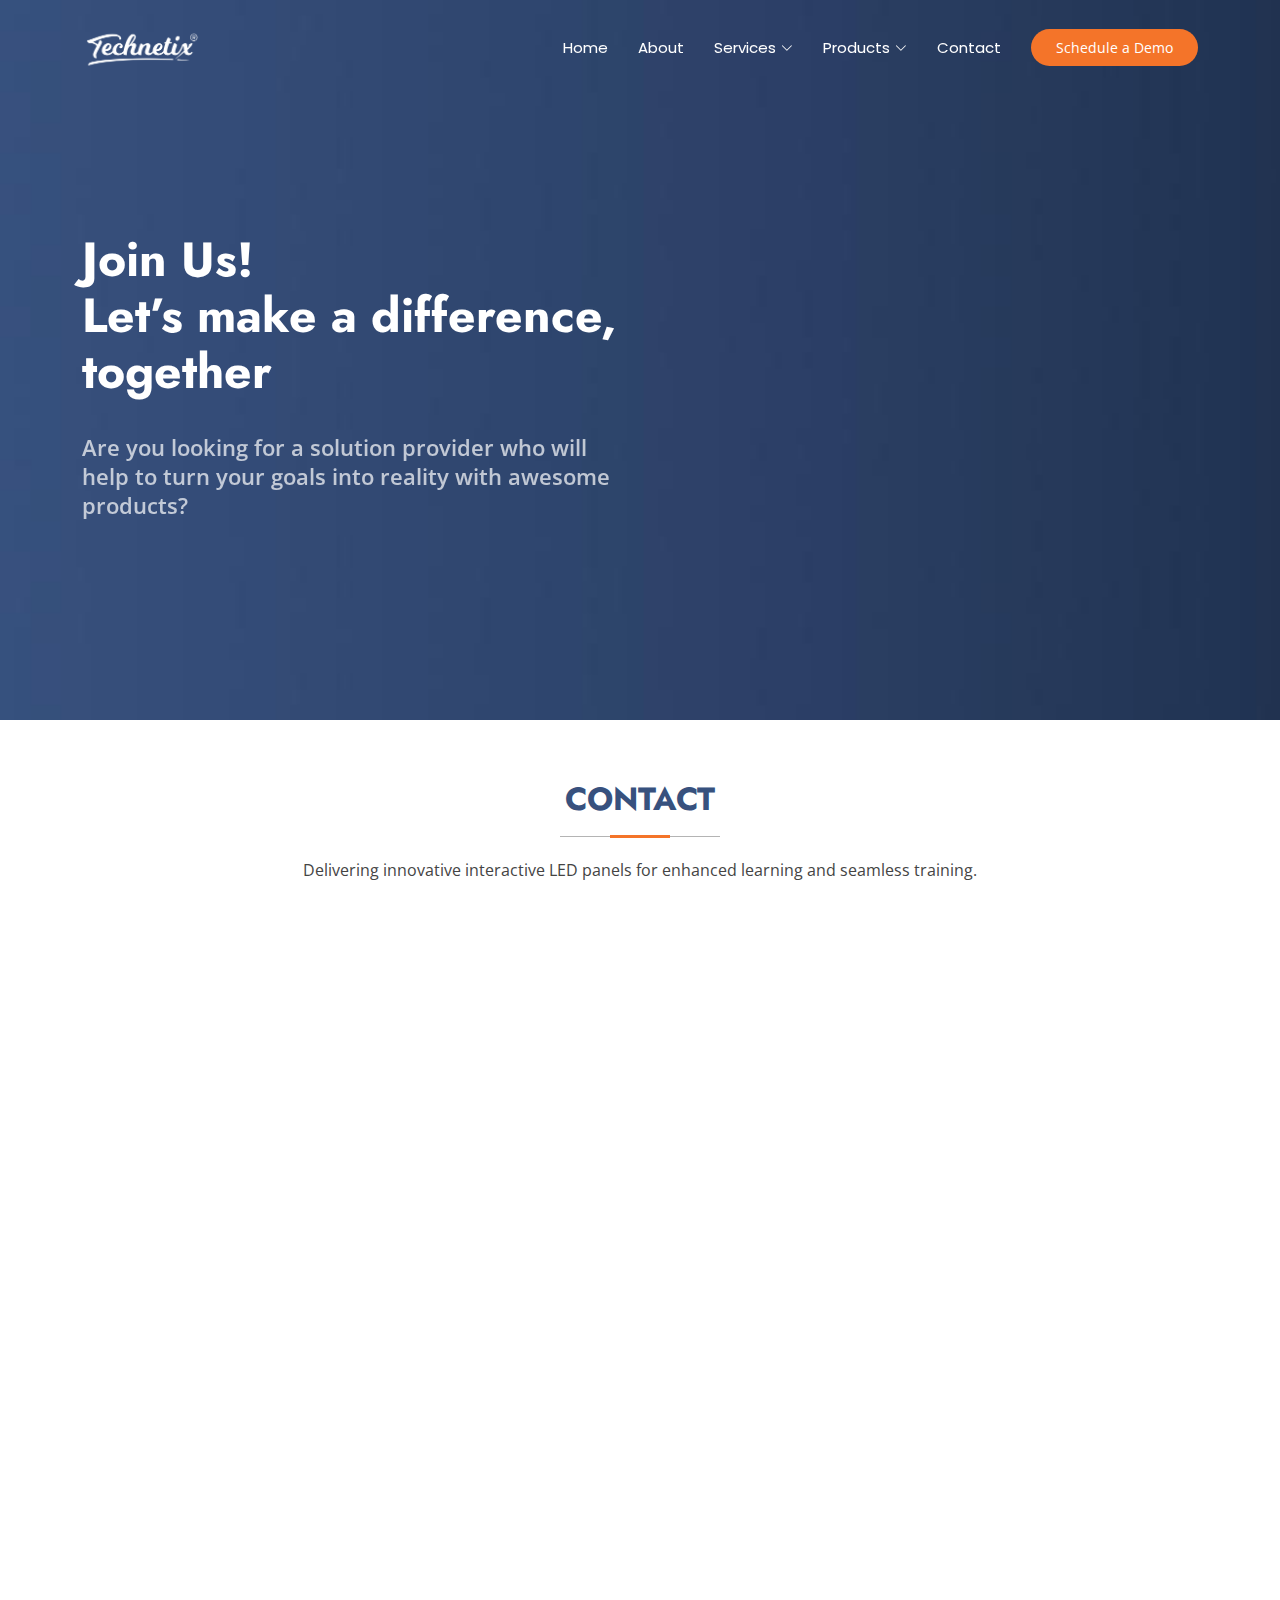
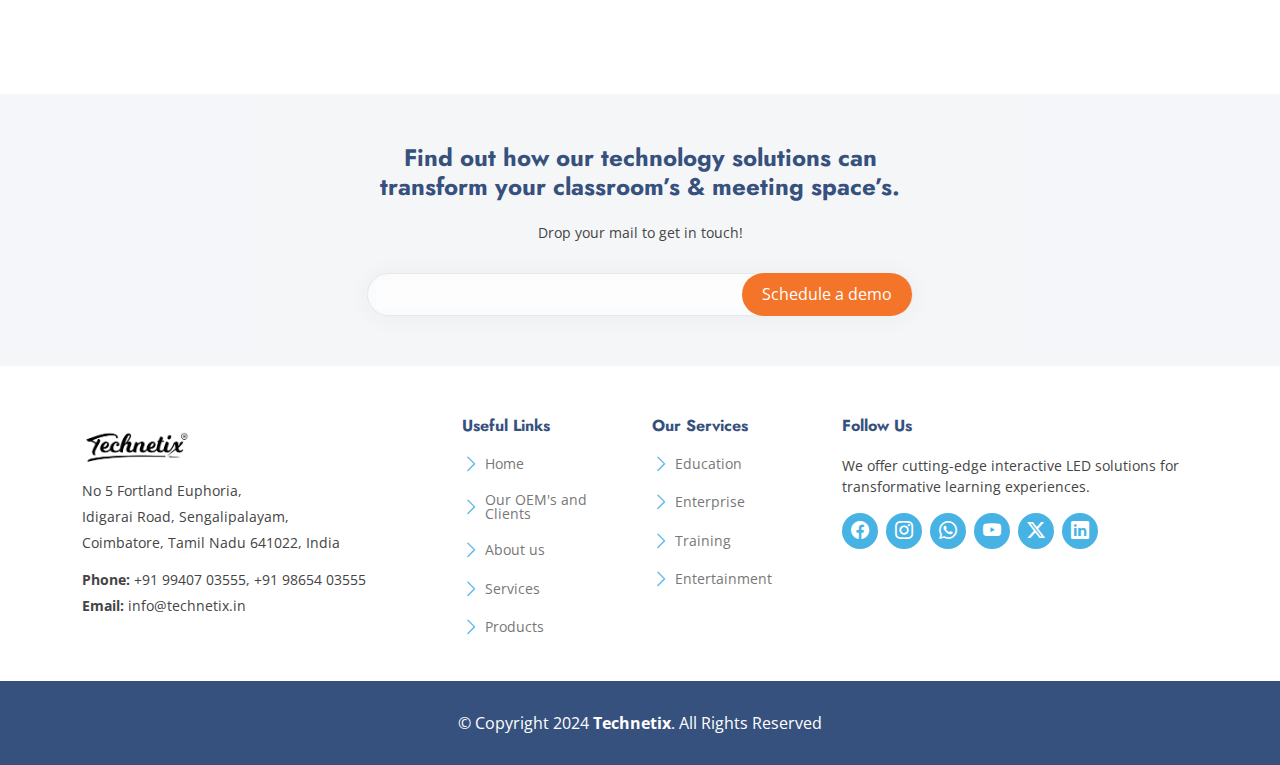
<file: contact.html>
<!DOCTYPE html>
<html lang="en">
  <head>
    <meta charset="utf-8" />
    <meta content="width=device-width, initial-scale=1.0" name="viewport" />
    <title>Technetix</title>
    <meta content="" name="description" />
    <meta content="" name="keywords" />

    <!-- Favicons -->
    <link href="assets/img/logo/black-logo.png" rel="icon" />
    <link href="assets/img/logo/black-logo.png" rel="apple-touch-icon" />

    <!-- Fonts -->
    <link href="https://fonts.googleapis.com" rel="preconnect" />
    <link href="https://fonts.gstatic.com" rel="preconnect" crossorigin />
    <link
      href="https://fonts.googleapis.com/css2?family=Open+Sans:ital,wght@0,300;0,400;0,500;0,600;0,700;0,800;1,300;1,400;1,500;1,600;1,700;1,800&family=Poppins:ital,wght@0,100;0,200;0,300;0,400;0,500;0,600;0,700;0,800;0,900;1,100;1,200;1,300;1,400;1,500;1,600;1,700;1,800;1,900&family=Jost:ital,wght@0,100;0,200;0,300;0,400;0,500;0,600;0,700;0,800;0,900;1,100;1,200;1,300;1,400;1,500;1,600;1,700;1,800;1,900&display=swap"
      rel="stylesheet"
    />

    <!-- Vendor CSS Files -->
    <link
      href="assets/vendor/bootstrap/css/bootstrap.min.css"
      rel="stylesheet"
    />
    <link
      href="assets/vendor/bootstrap-icons/bootstrap-icons.css"
      rel="stylesheet"
    />
    <link href="assets/vendor/aos/aos.css" rel="stylesheet" />
    <link
      href="assets/vendor/glightbox/css/glightbox.min.css"
      rel="stylesheet"
    />
    <link href="assets/vendor/swiper/swiper-bundle.min.css" rel="stylesheet" />

    <!-- Main CSS File -->
    <link href="assets/css/main.css" rel="stylesheet" />
  </head>

  <body class="index-page">
    <header id="header" class="header d-flex align-items-center fixed-top">
      <div
        class="container-fluid container-xl position-relative d-flex align-items-center"
      >
        <a href="index.html" class="logo d-flex align-items-center me-auto">
          <!-- Uncomment the line below if you also wish to use an image logo -->
          <img src="assets/img/logo/logo-white.png" alt="" />
          <!-- <h2 class="sitename">Technetix</h2>
        <img src="./assets/img/logo/logo-white.png"> -->
        </a>

        <nav id="navmenu" class="navmenu">
          <ul>
            <li><a href="index.html">Home</a></li>
            <li><a href="aboutus.html">About</a></li>
            <li class="dropdown">
              <a href="#"
                ><span>Services</span>
                <i class="bi bi-chevron-down toggle-dropdown"></i
              ></a>
              <ul>
                <li><a href="education.html">Education</a></li>
                <!-- <li class="dropdown"><a href="#"><span>Deep Dropdown</span> <i class="bi bi-chevron-down toggle-dropdown"></i></a>
                <ul>
                  <li><a href="#">Deep Dropdown 1</a></li>
                  <li><a href="#">Deep Dropdown 2</a></li>
                  <li><a href="#">Deep Dropdown 3</a></li>
                  <li><a href="#">Deep Dropdown 4</a></li>
                  <li><a href="#">Deep Dropdown 5</a></li>
                </ul>
              </li> -->
                <li><a href="enterprise.html">Enterprises</a></li>
                <li><a href="training.html">Training</a></li>
              </ul>
            </li>
            <li class="dropdown">
              <a href="#"
                ><span>Products</span>
                <i class="bi bi-chevron-down toggle-dropdown"></i
              ></a>
              <ul>
                <!-- <li><a href="#">Education</a></li> -->
                <li class="dropdown">
                  <a href="#"
                    ><span>Education</span>
                    <i class="bi bi-chevron-down toggle-dropdown"></i
                  ></a>
                  <ul>
                    <li><a href="#">Education Product 1</a></li>
                    <li><a href="#">Education Product 2</a></li>
                    <li><a href="#">Education Product 3</a></li>
                    <li><a href="#">Education Product 4</a></li>
                    <li><a href="#">Education Product 5</a></li>
                  </ul>
                </li>
                <li>
                  <a href="#">Enterprises</a>
                  <ul>
                    <li><a href="#">Enterprises Product 1</a></li>
                    <li><a href="#">Enterprises Product 2</a></li>
                    <li><a href="#">Enterprises Product 3</a></li>
                    <li><a href="#">Enterprises Product 4</a></li>
                    <li><a href="#">Enterprises Product 5</a></li>
                  </ul>
                </li>
                <li>
                  <a href="#">Training</a>
                  <ul>
                    <li><a href="#">Training Product 1</a></li>
                    <li><a href="#">Training Product 2</a></li>
                    <li><a href="#">Training Product 3</a></li>
                    <li><a href="#">Training Product 4</a></li>
                    <li><a href="#">Training Product 5</a></li>
                  </ul>
                </li>
              </ul>
            </li>
            <li><a href="#contact" class="active">Contact</a></li>
          </ul>
          <i class="mobile-nav-toggle d-xl-none bi bi-list"></i>
        </nav>

        <a class="btn-getstarted" href="#about">Schedule a Demo</a>
      </div>
    </header>

    <main class="main">
      <!-- Hero Section -->
      <section
        id="hero"
        class="hero section"
        style="
          background-image: url(./assets/img/banner/contact-us-banner.jpeg);
        "
      >
        <div class="container">
          <div class="row gy-4">
            <div
              class="col-lg-6 order-2 order-lg-1 d-flex flex-column justify-content-center"
              data-aos="zoom-out"
            >
              <div class="row">
                <h1>Join Us!</h1>
                <h1>Let’s make a difference, together</h1>
                <p>
                  <br />Are you looking for a solution provider who will help to
                  turn your goals into reality with awesome products?
                </p>
              </div>
            </div>
            <!-- <div class="col-lg-6 order-1 order-lg-2 hero-img" data-aos="zoom-out" data-aos-delay="200">
            <img src="assets/img/contact-us-1.png" class="img-fluid animated" alt="">
          </div> -->
          </div>
        </div>
      </section>
      <!-- /Hero Section -->

      <!-- Contact Section -->
      <section id="contact" class="contact section">
        <!-- Section Title -->
        <div class="container section-title" data-aos="fade-up">
          <h2>Contact</h2>
          <p>
            Delivering innovative interactive LED panels for enhanced learning
            and seamless training.
          </p>
        </div>
        <!-- End Section Title -->

        <div class="container" data-aos="fade-up" data-aos-delay="100">
          <div class="row gy-4">
            <div class="col-lg-5">
              <div class="info-wrap">
                <div
                  class="info-item d-flex"
                  data-aos="fade-up"
                  data-aos-delay="200"
                >
                  <i class="bi bi-geo-alt flex-shrink-0"></i>
                  <div>
                    <h3>Address</h3>
                    <p>
                      No 5 Fortland Euphoria, Idigarai Road, Sengalipalayam,
                      Coimbatore, Tamil Nadu 641022, India
                    </p>
                  </div>
                </div>
                <!-- End Info Item -->

                <div
                  class="info-item d-flex"
                  data-aos="fade-up"
                  data-aos-delay="300"
                >
                  <i class="bi bi-telephone flex-shrink-0"></i>
                  <div>
                    <h3>Call Us</h3>
                    <p>+91 99407 03555</p>
                    <p>+91 98654 03555</p>
                  </div>
                </div>
                <!-- End Info Item -->

                <div
                  class="info-item d-flex"
                  data-aos="fade-up"
                  data-aos-delay="400"
                >
                  <i class="bi bi-envelope flex-shrink-0"></i>
                  <div>
                    <h3>Email Us</h3>
                    <p>info@technetix.in</p>
                  </div>
                </div>
                <!-- End Info Item -->

                <div
                  style="
                    max-width: 100%;
                    list-style: none;
                    transition: none;
                    overflow: hidden;
                    width: 450px;
                    height: 300px;
                  "
                >
                  <div
                    id="canvas-for-googlemap"
                    style="height: 100%; width: 100%; max-width: 100%"
                  >
                    <iframe
                      style="height: 100%; width: 100%; border: 0"
                      frameborder="0"
                      src="https://www.google.com/maps/embed/v1/place?q=technetix&key=AIzaSyBFw0Qbyq9zTFTd-tUY6dZWTgaQzuU17R8"
                    ></iframe>
                  </div>
                  <a
                    class="googlecoder"
                    href="https://www.bootstrapskins.com/themes"
                    id="get-data-for-embed-map"
                    >premium bootstrap themes</a
                  ><style>
                    #canvas-for-googlemap img {
                      max-width: none !important;
                      background: none !important;
                      font-size: inherit;
                      font-weight: inherit;
                    }
                  </style>
                </div>
              </div>
            </div>

            <div class="col-lg-7">
              <form
                action="forms/contact.php"
                method="post"
                class="php-email-form"
                data-aos="fade-up"
                data-aos-delay="200"
              >
                <div class="row gy-4">
                  <div class="col-md-6">
                    <label for="name-field" class="pb-2">Your Name</label>
                    <input
                      type="text"
                      name="name"
                      id="name-field"
                      class="form-control"
                      required=""
                    />
                  </div>

                  <div class="col-md-6">
                    <label for="email-field" class="pb-2">Your Email</label>
                    <input
                      type="email"
                      class="form-control"
                      name="email"
                      id="email-field"
                      required=""
                    />
                  </div>

                  <div class="col-md-12">
                    <label for="subject-field" class="pb-2">Subject</label>
                    <input
                      type="text"
                      class="form-control"
                      name="subject"
                      id="subject-field"
                      required=""
                    />
                  </div>

                  <div class="col-md-12">
                    <label for="message-field" class="pb-2">Message</label>
                    <textarea
                      class="form-control"
                      name="message"
                      rows="10"
                      id="message-field"
                      required=""
                    ></textarea>
                  </div>

                  <div class="col-md-12 text-center">
                    <div class="loading">Loading</div>
                    <div class="error-message"></div>
                    <div class="sent-message">
                      Your message has been sent. Thank you!
                    </div>

                    <button type="submit">Send Message</button>
                  </div>
                </div>
              </form>
            </div>
            <!-- End Contact Form -->
          </div>
        </div>
      </section>
      <!-- /Contact Section -->
    </main>

    <footer id="footer" class="footer">
      <div class="footer-newsletter">
        <div class="container">
          <div class="row justify-content-center text-center">
            <div class="col-lg-6">
              <h4>
                Find out how our technology solutions can transform your
                classroom’s & meeting space’s.
              </h4>
              <p>Drop your mail to get in touch!</p>
              <form
                action="forms/newsletter.php"
                method="post"
                class="php-email-form"
              >
                <div class="newsletter-form">
                  <input type="email" name="email" /><input
                    type="submit"
                    value="Schedule a demo"
                  />
                </div>
                <div class="loading">Loading</div>
                <div class="error-message"></div>
                <div class="sent-message">
                  Your subscription request has been sent. Thank you!
                </div>
              </form>
            </div>
          </div>
        </div>
      </div>

      <div class="container footer-top">
        <div class="row gy-4">
          <div class="col-lg-4 col-md-6 footer-about">
            <a href="index.html" class="d-flex align-items-center">
              <!-- <span class="sitename">Technetix</span>
            <p style="font-size: 15px;margin: 0;padding-top: 8px;">PVT LTD</p> -->
              <img style="width: 30%" src="assets/img/logo/logo.png" />
            </a>
            <div class="footer-contact pt-1">
              <p>No 5 Fortland Euphoria,</p>
              <p>Idigarai Road, Sengalipalayam,</p>
              <p>Coimbatore, Tamil Nadu 641022, India</p>
              <p class="mt-3">
                <strong>Phone:</strong>
                <span>+91 99407 03555, +91 98654 03555</span>
              </p>
              <p><strong>Email:</strong> <span>info@technetix.in</span></p>
            </div>
          </div>

          <div class="col-lg-2 col-md-3 footer-links">
            <h4>Useful Links</h4>
            <ul>
              <li>
                <i class="bi bi-chevron-right"></i>
                <a href="index.html">Home</a>
              </li>
              <li>
                <i class="bi bi-chevron-right"></i>
                <a href="c.html">Our OEM's and Clients</a>
              </li>
              <li>
                <i class="bi bi-chevron-right"></i>
                <a href="aboutus.html">About us</a>
              </li>
              <li>
                <i class="bi bi-chevron-right"></i> <a href="#">Services</a>
              </li>
              <li>
                <i class="bi bi-chevron-right"></i>
                <a href="products.html">Products</a>
              </li>
            </ul>
          </div>

          <div class="col-lg-2 col-md-3 footer-links">
            <h4>Our Services</h4>
            <ul>
              <li>
                <i class="bi bi-chevron-right"></i> <a href="#">Education</a>
              </li>
              <li>
                <i class="bi bi-chevron-right"></i> <a href="#">Enterprise</a>
              </li>
              <li>
                <i class="bi bi-chevron-right"></i> <a href="#">Training</a>
              </li>
              <li>
                <i class="bi bi-chevron-right"></i>
                <a href="#">Entertainment</a>
              </li>
            </ul>
          </div>

          <div class="col-lg-4 col-md-12">
            <h4>Follow Us</h4>
            <p>
              We offer cutting-edge interactive LED solutions for transformative
              learning experiences.
            </p>
            <div class="social-links mt-3">
              <a href="https://www.facebook.com/technetixcbe"
                ><i class="bi bi-facebook"></i
              ></a>
              <a href="https://www.instagram.com/technetix_"
                ><i class="bi bi-instagram"></i
              ></a>
              <a href="https://wa.me/c/919865403555"
                ><i class="bi bi-whatsapp"></i
              ></a>
              <a href="https://www.youtube.com/channel/UCiEqK8bOPVavn8yEdgM4C-A"
                ><i class="bi bi-youtube"></i
              ></a>
              <a href="https://twitter.com/technetix_?lang=en-in"
                ><i class="bi bi-twitter-x"></i
              ></a>
              <a href="https://in.linkedin.com/company/technetixprivatelimited"
                ><i class="bi bi-linkedin"></i
              ></a>
            </div>
          </div>
        </div>
      </div>
    </footer>
    <div class="row footer-bottom">
      <div class="copyright">
        &copy; Copyright 2024 <strong><span>Technetix</span></strong
        >. All Rights Reserved
      </div>
    </div>

    <!-- Scroll Top -->
    <a
      href="#"
      id="scroll-top"
      class="scroll-top d-flex align-items-center justify-content-center"
      ><i class="bi bi-arrow-up-short"></i
    ></a>

    <!-- Preloader -->
    <div id="preloader"></div>

    <!-- Vendor JS Files -->
    <script src="assets/vendor/bootstrap/js/bootstrap.bundle.min.js"></script>
    <script src="assets/vendor/php-email-form/validate.js"></script>
    <script src="assets/vendor/aos/aos.js"></script>
    <script src="assets/vendor/glightbox/js/glightbox.min.js"></script>
    <script src="assets/vendor/swiper/swiper-bundle.min.js"></script>
    <script src="assets/vendor/waypoints/noframework.waypoints.js"></script>
    <script src="assets/vendor/imagesloaded/imagesloaded.pkgd.min.js"></script>
    <script src="assets/vendor/isotope-layout/isotope.pkgd.min.js"></script>

    <!-- Main JS File -->
    <script src="assets/js/main.js"></script>
  </body>
</html>
</file>
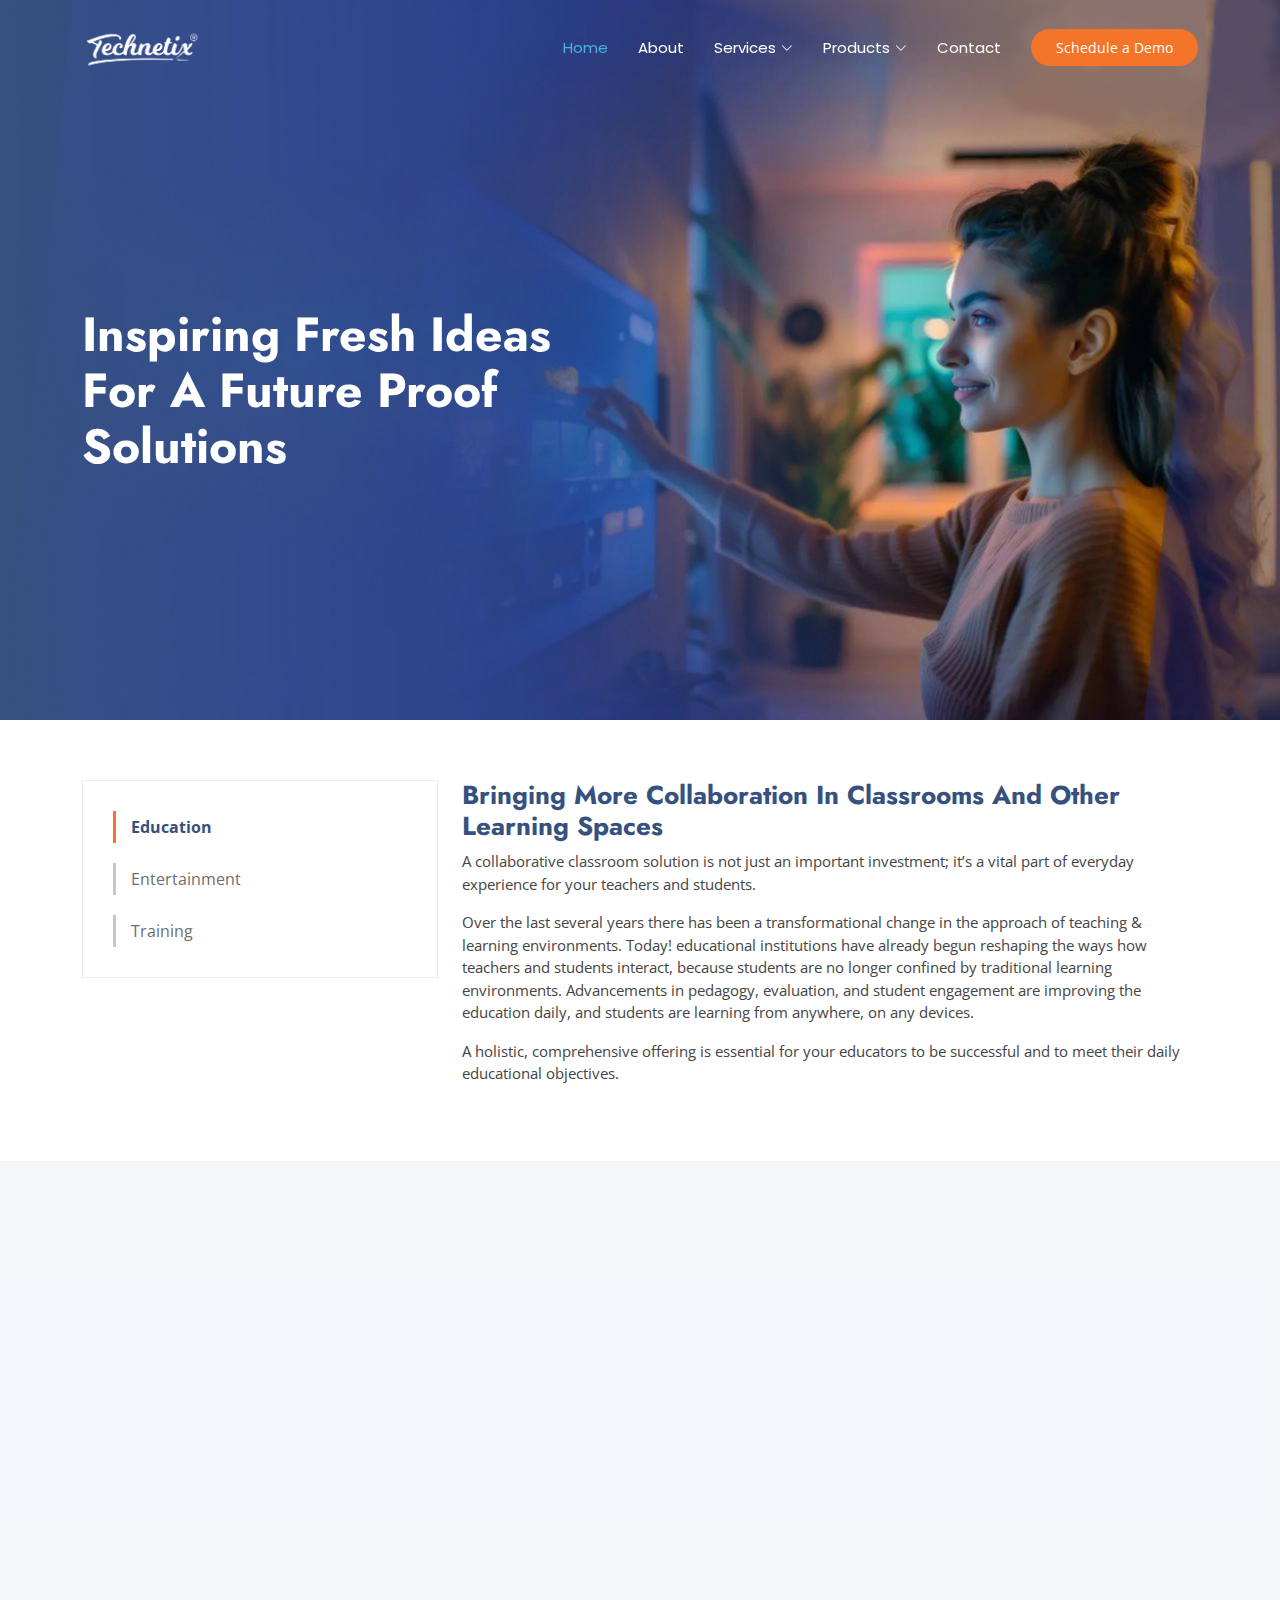
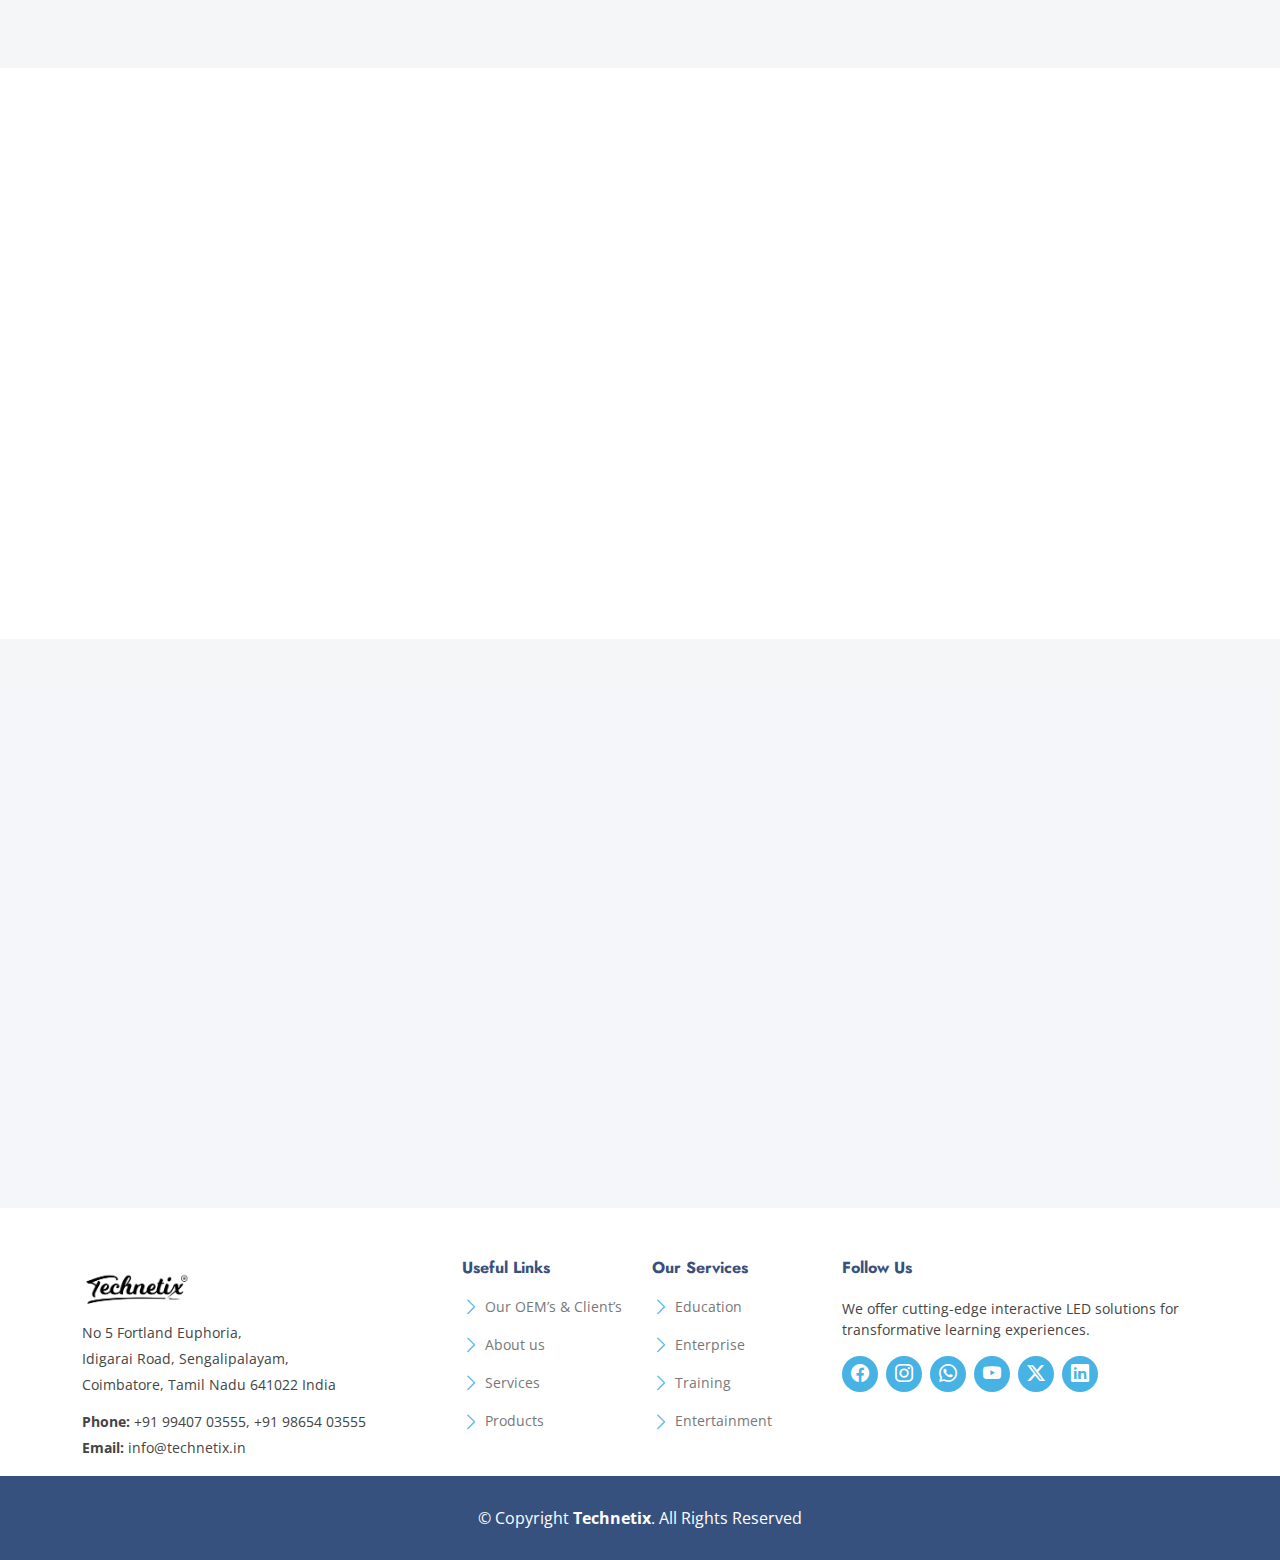
<file: education.html>
<!DOCTYPE html>
<html lang="en">

<head>
  <meta charset="utf-8">
  <meta content="width=device-width, initial-scale=1.0" name="viewport">
  <title>Technetix</title>
  <meta content="" name="description">
  <meta content="" name="keywords">

  <!-- Favicons -->
  <link href="assets/img/logo/black-logo.png" rel="icon">
  <link href="assets/img/logo/white-logo.png" rel="apple-touch-icon">

  <!-- Fonts -->
  <link href="https://fonts.googleapis.com" rel="preconnect">
  <link href="https://fonts.gstatic.com" rel="preconnect" crossorigin>
  <link href="https://fonts.googleapis.com/css2?family=Open+Sans:ital,wght@0,300;0,400;0,500;0,600;0,700;0,800;1,300;1,400;1,500;1,600;1,700;1,800&family=Poppins:ital,wght@0,100;0,200;0,300;0,400;0,500;0,600;0,700;0,800;0,900;1,100;1,200;1,300;1,400;1,500;1,600;1,700;1,800;1,900&family=Jost:ital,wght@0,100;0,200;0,300;0,400;0,500;0,600;0,700;0,800;0,900;1,100;1,200;1,300;1,400;1,500;1,600;1,700;1,800;1,900&display=swap" rel="stylesheet">

  <!-- Vendor CSS Files -->
  <link href="assets/vendor/bootstrap/css/bootstrap.min.css" rel="stylesheet">
  <link href="assets/vendor/bootstrap-icons/bootstrap-icons.css" rel="stylesheet">
  <link href="assets/vendor/aos/aos.css" rel="stylesheet">
  <link href="assets/vendor/glightbox/css/glightbox.min.css" rel="stylesheet">
  <link href="assets/vendor/swiper/swiper-bundle.min.css" rel="stylesheet">

  <!-- Main CSS File -->
  <link href="assets/css/main.css" rel="stylesheet">

  <!-- =======================================================
  * Template Name: Technetix
  * Template URL: https://bootstrapmade.com/Technetix-free-bootstrap-html-template-corporate/
  * Updated: Jun 14 2024 with Bootstrap v5.3.3
  * Author: BootstrapMade.com
  * License: https://bootstrapmade.com/license/
  ======================================================== -->
</head>

<body class="index-page">

  <header id="header" class="header d-flex align-items-center fixed-top">
    <div class="container-fluid container-xl position-relative d-flex align-items-center">

      <a href="index.html" class="logo d-flex align-items-center me-auto">
        <!-- Uncomment the line below if you also wish to use an image logo -->
        <img src="assets/img/logo/logo-white.png" alt="">
        <!-- <h2 class="sitename">Technetix</h2> -->
        <!-- <img src="./assets/img/logo/logo-white.png"> -->
      </a>

      <nav id="navmenu" class="navmenu">
        <ul>
          <li><a href="ßindex.html" class="active">Home</a></li>
          <li><a href="aboutus.html">About</a></li>
          <!-- <li><a href="#services">Services</a></li> -->
          <!-- <li><a href="#portfolio">Portfolio</a></li> -->
          <!-- <li><a href="#team">Team</a></li> -->
          <!-- <li><a href="#pricing">Pricing</a></li> -->
          <li class="dropdown"><a href="#"><span>Services</span> <i class="bi bi-chevron-down toggle-dropdown"></i></a>
            <ul>
              <li><a href="#">Education</a></li>
              <!-- <li class="dropdown"><a href="#"><span>Deep Dropdown</span> <i class="bi bi-chevron-down toggle-dropdown"></i></a>
                <ul>
                  <li><a href="#">Deep Dropdown 1</a></li>
                  <li><a href="#">Deep Dropdown 2</a></li>
                  <li><a href="#">Deep Dropdown 3</a></li>
                  <li><a href="#">Deep Dropdown 4</a></li>
                  <li><a href="#">Deep Dropdown 5</a></li>
                </ul>
              </li> -->
              <li><a href="#">Enterprise</a></li>
              <li><a href="#">Training</a></li>
            </ul>
          </li>
          <li class="dropdown"><a href="#"><span>Products</span> <i class="bi bi-chevron-down toggle-dropdown"></i></a>
            <ul>
              <!-- <li><a href="#">Education</a></li> -->
              <li class="dropdown"><a href="#"><span>Education</span> <i class="bi bi-chevron-down toggle-dropdown"></i></a>
                <ul>
                  <li><a href="#">Education Product 1</a></li>
                  <li><a href="#">Education Product 2</a></li>
                  <li><a href="#">Education Product 3</a></li>
                  <li><a href="#">Education Product 4</a></li>
                  <li><a href="#">Education Product 5</a></li>
                </ul>
              </li>
              <li><a href="#">Enterprise</a>
                <ul>
                  <li><a href="#">Enterprise Product 1</a></li>
                  <li><a href="#">Enterprise Product 2</a></li>
                  <li><a href="#">Enterprise Product 3</a></li>
                  <li><a href="#">Enterprise Product 4</a></li>
                  <li><a href="#">Enterprise Product 5</a></li>
                </ul>
              </li>
              <li><a href="#">Training</a>
                <ul>
                  <li><a href="#">Training Product 1</a></li>
                  <li><a href="#">Training Product 2</a></li>
                  <li><a href="#">Training Product 3</a></li>
                  <li><a href="#">Training Product 4</a></li>
                  <li><a href="#">Training Product 5</a></li>
                </ul>
              </li>
            </ul>
          </li>
          <li><a href="contact.html">Contact</a></li>
        </ul>
        <i class="mobile-nav-toggle d-xl-none bi bi-list"></i>
      </nav>

      <a class="btn-getstarted" href="#about">Schedule a Demo</a>

    </div>
  </header>

  <main class="main">


    <!-- Hero Section -->
    <section id="hero" class="hero section">

        <div class="container">
          <div class="row gy-4">
            <div class="col-lg-6 order-2 order-lg-1 d-flex flex-column justify-content-center" data-aos="zoom-out">
              <h1>Inspiring Fresh Ideas For A Future Proof Solutions</h1>
              <!-- <p>Enhance learning and collaboration with our innovative LED solutions. Transform your spaces into dynamic, interactive environments that inspire success.</p> -->
              <!-- <div class="d-flex">
                <a href="#about" class="btn-get-started">Book a Demo</a>
              </div> -->
            </div>
            <!-- <div class="col-lg-6 order-1 order-lg-2 hero-img" data-aos="zoom-out" data-aos-delay="200">
              <img src="assets/img/banner/banner-black.png" class="img-fluid animated" alt="">
            </div> -->
          </div>
        </div>
  
      </section><!-- /Hero Section -->
   
    <!-- Service Details Section -->
    <section id="service-details" class="service-details section">

      <div class="container">

        <div class="row gy-4">

          <div class="col-lg-4" data-aos="fade-up" data-aos-delay="100">
            <div class="services-list">
              <a href="education.html" class="active">Education</a>
              <a href="enterprise.html">Entertainment</a>
              <a href="training.html">Training</a>
              <!-- <a href="#">Graphic Design</a>
              <a href="#">Marketing</a> -->
            </div>
          </div>

          <div class="col-lg-8" data-aos="fade-up" data-aos-delay="200">
            
            <h3>Bringing More Collaboration In Classrooms And Other Learning Spaces</h3>
            <p>
                A collaborative classroom solution is not just an important investment; it’s a vital part of everyday experience for your teachers and students.
            </p>
            <!-- <ul>
              <li><i class="bi bi-check-circle"></i> <span>Aut eum totam accusantium voluptatem.</span></li>
              <li><i class="bi bi-check-circle"></i> <span>Assumenda et porro nisi nihil nesciunt voluptatibus.</span></li>
              <li><i class="bi bi-check-circle"></i> <span>Ullamco laboris nisi ut aliquip ex ea</span></li>
            </ul> -->
            <p>
                Over the last several years there has been a transformational change in the approach of teaching & learning environments. Today! educational institutions have already begun reshaping the ways how teachers and students interact, because students are no longer confined by traditional learning environments. Advancements in pedagogy, evaluation, and student engagement are improving the education daily, and students are learning from anywhere, on any devices.
            </p>
            <p>
                A holistic, comprehensive offering is essential for your educators to be successful and to meet their daily educational objectives.
            </p>
          </div>

        </div>

      </div>

    </section><!-- /Service Details Section -->

    <!-- first Section -->
    <section id="why-us" class="section why-us" data-builder="section">

      

      
        <div class="container">

            <div class="row gy-4">

                <div class="col-lg-6" data-aos="fade-up" data-aos-delay="200">
                
                    <h3>INTERACTIVE FLAT PANELS</h3>
                    <br>
                    <p>
                        Our range of interactive displays include more features than ever with cutting-edge technology designed to create the greatest impact in a classroom environment.
                    </p>
                    <!-- <ul>
                      <li><i class="bi bi-check-circle"></i> <span>Aut eum totam accusantium voluptatem.</span></li>
                      <li><i class="bi bi-check-circle"></i> <span>Assumenda et porro nisi nihil nesciunt voluptatibus.</span></li>
                      <li><i class="bi bi-check-circle"></i> <span>Ullamco laboris nisi ut aliquip ex ea</span></li>
                    </ul> -->
                    <p>
                        All our education series interactive displays are purpose-built for learning environments. They easily bring devices, learning software, lesson content and classrooms together.
                    </p>
                    <p>
                        The built-in Android computing gives teachers the freedom to browse the web, whiteboard, screenshare and more. The products are durable/tested including using heat-tempered, anti-glare, anti-smudge, and anti-fingerprint glass, and rated for 50,000 hours of use.
                    </p>
                  </div>
        
    
              <div class="col-lg-6" data-aos="fade-up" data-aos-delay="100">
                <img src="assets/img/services/education-1.png" alt="" class="img-fluid services-img">
              </div>
    
              
            </div>
    
          </div>
    

    </section>
  <!-- /first layout Section -->


    <!-- Second layout Section -->
    <section id="service-details" class="service-details section">

        <div class="container">

            <div class="row gy-4">

                <div class="col-lg-6" data-aos="fade-up" data-aos-delay="100">
                    <img src="assets/img/services/education-2.png" alt="" class="img-fluid services-img">
                </div>
      

                <div class="col-lg-6" data-aos="fade-up" data-aos-delay="200">
                
                    <h3>INTERACTIVE CLASSROOMS</h3>
                    <br>
                    <p>
                       <b> Powerfully simple! An experience, teachers can master from day one.</b>
                    </p>
                    <!-- <ul>
                      <li><i class="bi bi-check-circle"></i> <span>Aut eum totam accusantium voluptatem.</span></li>
                      <li><i class="bi bi-check-circle"></i> <span>Assumenda et porro nisi nihil nesciunt voluptatibus.</span></li>
                      <li><i class="bi bi-check-circle"></i> <span>Ullamco laboris nisi ut aliquip ex ea</span></li>
                    </ul> -->
                    <p>
                        Captivating and engaging learning at every touch. Create a truly collaborative environment with our simple to use smart classroom solutions, with best in class interactive whiteboards which are a smart choice for schools looking to take their projector installations to the next level.
                    </p>
                    <p>
                        Our holistic approach in your classrooms will ensure people, spaces and technology are utilized to achieve improved learning outcomes.
                    </p>
                  </div>
        
    
            
              
            </div>
    
          </div>
    
      </section><!-- /Second layout Section -->

      <!-- third Layout Section -->
    <section id="why-us" class="section why-us" data-builder="section">

      

      
        <div class="container">

            <div class="row gy-4">

                <div class="col-lg-6" data-aos="fade-up" data-aos-delay="200">
                
                    <h3>EDUCATION SOFTWARE'S</h3>
                    <br>
                    <p>
                        <b> "Bringing more engagement to your learning space" </b>
                    </p>
                    <!-- <ul>
                      <li><i class="bi bi-check-circle"></i> <span>Aut eum totam accusantium voluptatem.</span></li>
                      <li><i class="bi bi-check-circle"></i> <span>Assumenda et porro nisi nihil nesciunt voluptatibus.</span></li>
                      <li><i class="bi bi-check-circle"></i> <span>Ullamco laboris nisi ut aliquip ex ea</span></li>
                    </ul> -->
                    <p>
                        Built for the classroom's All our tools help your students master subjects. Make abstract concepts more tangible with our range of interactive tools that let them manipulate and expand elements for deeper understanding. It also help students hone those 21st century skills with choice boards, language manipulatives, and tools that make learning a tactile, multi-sensory experience. Digital literacy never looked so fun.

                    </p>
                    <p>
                        Our software is packed with features that hold student attention longer. Spotlight, annotate, and engage with interactive tools that integrate seamlessly with our application software to extend your teaching tools over web browsers, applications and more.
                    </p>
                    <p>
                        <b> "Make your journey even more productive"</b>
                    </p>
                  </div>
        
    
              <div class="col-lg-6" data-aos="fade-up" data-aos-delay="100">
                <img src="assets/img/services/education-3.png" alt="" class="img-fluid services-img">
              </div>
    
              
            </div>
    
          </div>
    

    </section>
  <!-- /Third layout Section -->

  </main>

  <footer id="footer" class="footer">


    <div class="container footer-top">
      <div class="row gy-4">
        <div class="col-lg-4 col-md-6 footer-about">
          <a href="index.html" class="d-flex align-items-center">
            <!-- <span class="sitename">Technetix</span>
            <p style="font-size: 15px;margin: 0;padding-top: 8px;">PVT LTD</p> -->
            <img style="width: 30%;" src="assets/img/logo/logo.png">
          </a>
          <div class="footer-contact pt-1">
            <p>No 5 Fortland Euphoria,</p>
            <p>Idigarai Road, Sengalipalayam,</p>
            <p>Coimbatore, Tamil Nadu 641022 India</p>
            <p class="mt-3"><strong>Phone:</strong> <span>+91 99407 03555, +91 98654 03555</span></p>
            <p><strong>Email:</strong> <span>info@technetix.in</span></p>
          </div>
        </div>

        <div class="col-lg-2 col-md-3 footer-links">
          <h4>Useful Links</h4>
          <ul>
            <li><i class="bi bi-chevron-right"></i> <a href="index.html">Our OEM’s & Client’s</a></li>
            <li><i class="bi bi-chevron-right"></i> <a href="aboutus.html">About us</a></li>
            <li><i class="bi bi-chevron-right"></i> <a href="#">Services</a></li>
            <li><i class="bi bi-chevron-right"></i> <a href="products.html">Products</a></li>
          </ul>
        </div>

        <div class="col-lg-2 col-md-3 footer-links">
          <h4>Our Services</h4>
          <ul>
            <li><i class="bi bi-chevron-right"></i> <a href="#">Education</a></li>
            <li><i class="bi bi-chevron-right"></i> <a href="#">Enterprise</a></li>
            <li><i class="bi bi-chevron-right"></i> <a href="#">Training</a></li>
            <li><i class="bi bi-chevron-right"></i> <a href="#">Entertainment</a></li>
          </ul>
        </div>

        <div class="col-lg-4 col-md-12">
          <h4>Follow Us</h4>
          <p>We offer cutting-edge interactive LED solutions for transformative learning experiences.</p>
          <div class="social-links mt-3">
            <a href="https://www.facebook.com/technetixcbe"><i class="bi bi-facebook"></i></a>
            <a href="https://www.instagram.com/technetix_"><i class="bi bi-instagram"></i></a>
            <a href="https://wa.me/c/919865403555"><i class="bi bi-whatsapp"></i></a>
            <a href="https://www.youtube.com/channel/UCiEqK8bOPVavn8yEdgM4C-A"><i class="bi bi-youtube"></i></a>
            <a href="https://twitter.com/technetix_?lang=en-in"><i class="bi bi-twitter-x"></i></a>
            <a href="https://in.linkedin.com/company/technetixprivatelimited"><i class="bi bi-linkedin"></i></a>
          </div>
        </div>

      </div>
    </div>


  </footer>
  <div class="row footer-bottom">
    <div class="copyright">
      &copy; Copyright <strong><span>Technetix</span></strong>. All Rights Reserved
    </div>
  </div> 

  <!-- Scroll Top -->
  <a href="#" id="scroll-top" class="scroll-top d-flex align-items-center justify-content-center"><i class="bi bi-arrow-up-short"></i></a>

  <!-- Preloader -->
  <div id="preloader"></div>

  <!-- Vendor JS Files -->
  <script src="assets/vendor/bootstrap/js/bootstrap.bundle.min.js"></script>
  <script src="assets/vendor/php-email-form/validate.js"></script>
  <script src="assets/vendor/aos/aos.js"></script>
  <script src="assets/vendor/glightbox/js/glightbox.min.js"></script>
  <script src="assets/vendor/swiper/swiper-bundle.min.js"></script>
  <script src="assets/vendor/waypoints/noframework.waypoints.js"></script>
  <script src="assets/vendor/imagesloaded/imagesloaded.pkgd.min.js"></script>
  <script src="assets/vendor/isotope-layout/isotope.pkgd.min.js"></script>

  <!-- Main JS File -->
  <script src="assets/js/main.js"></script>

</body>

</html>
</file>
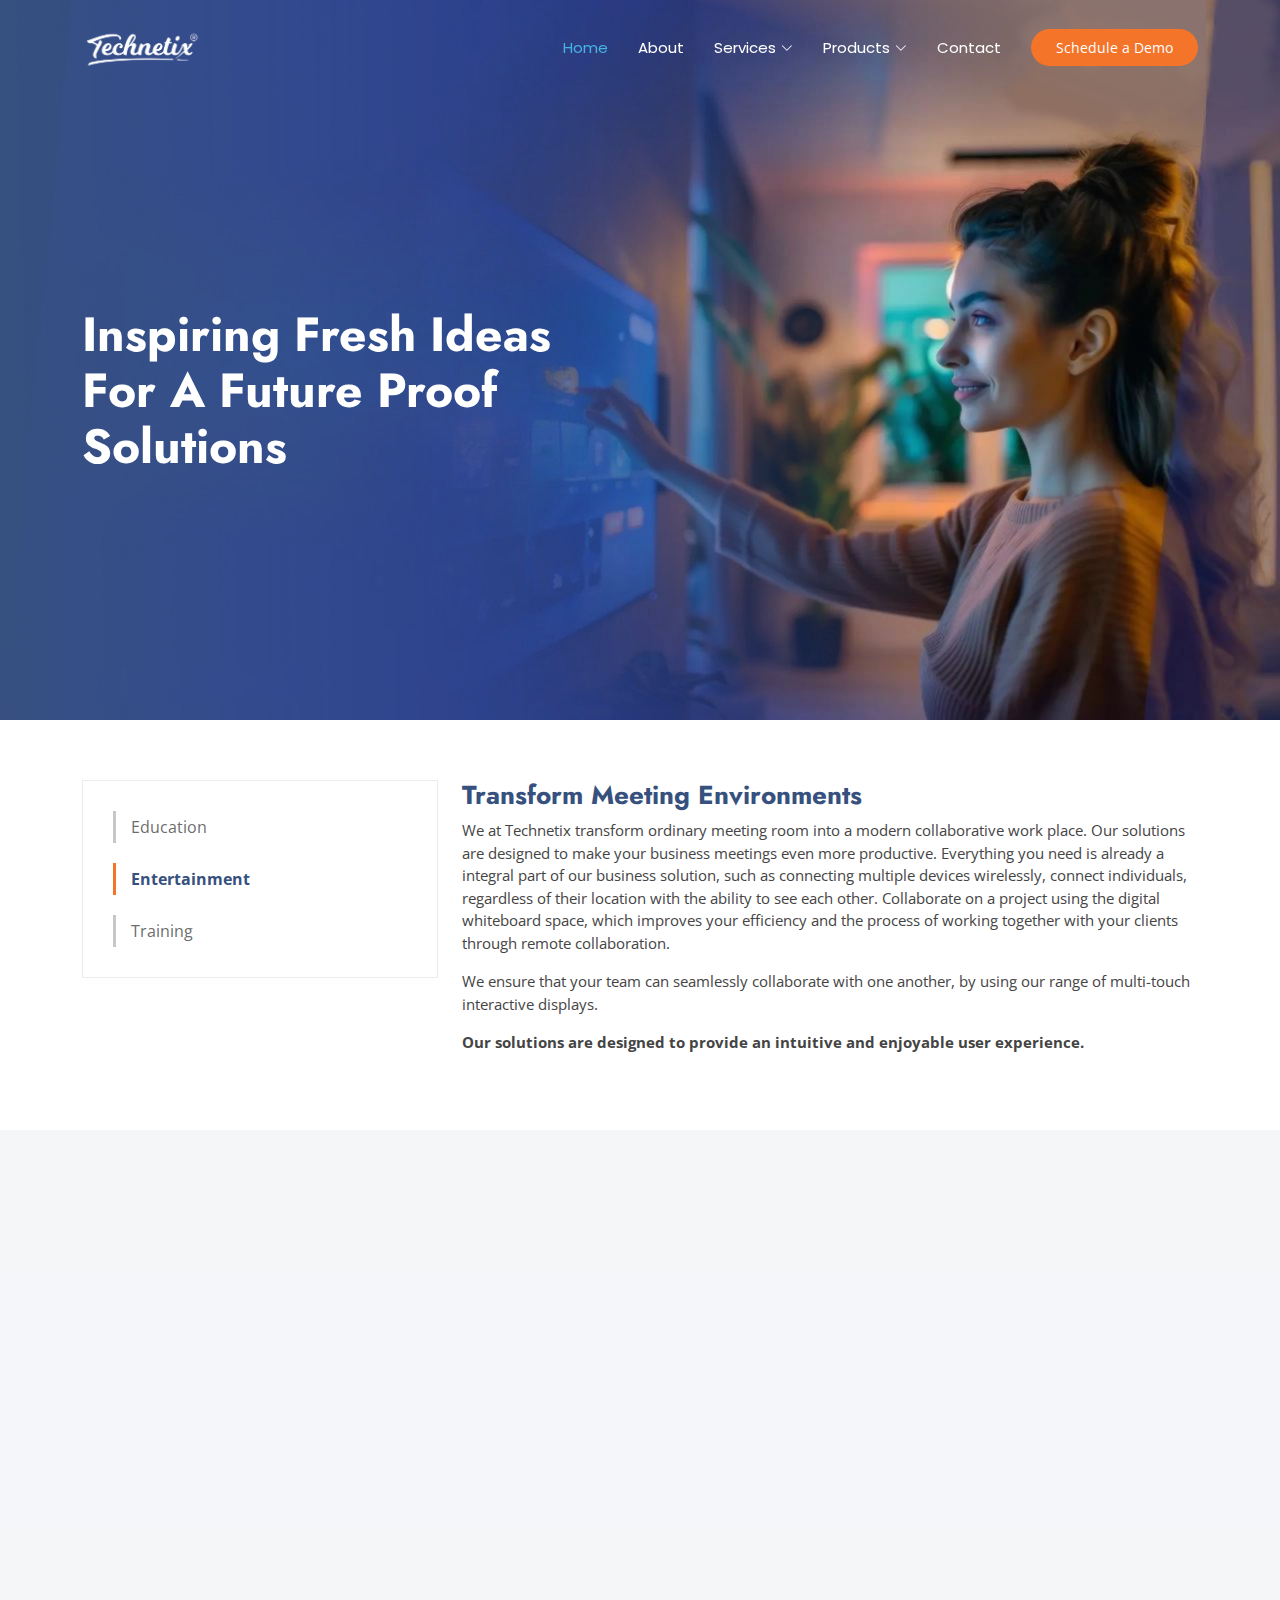
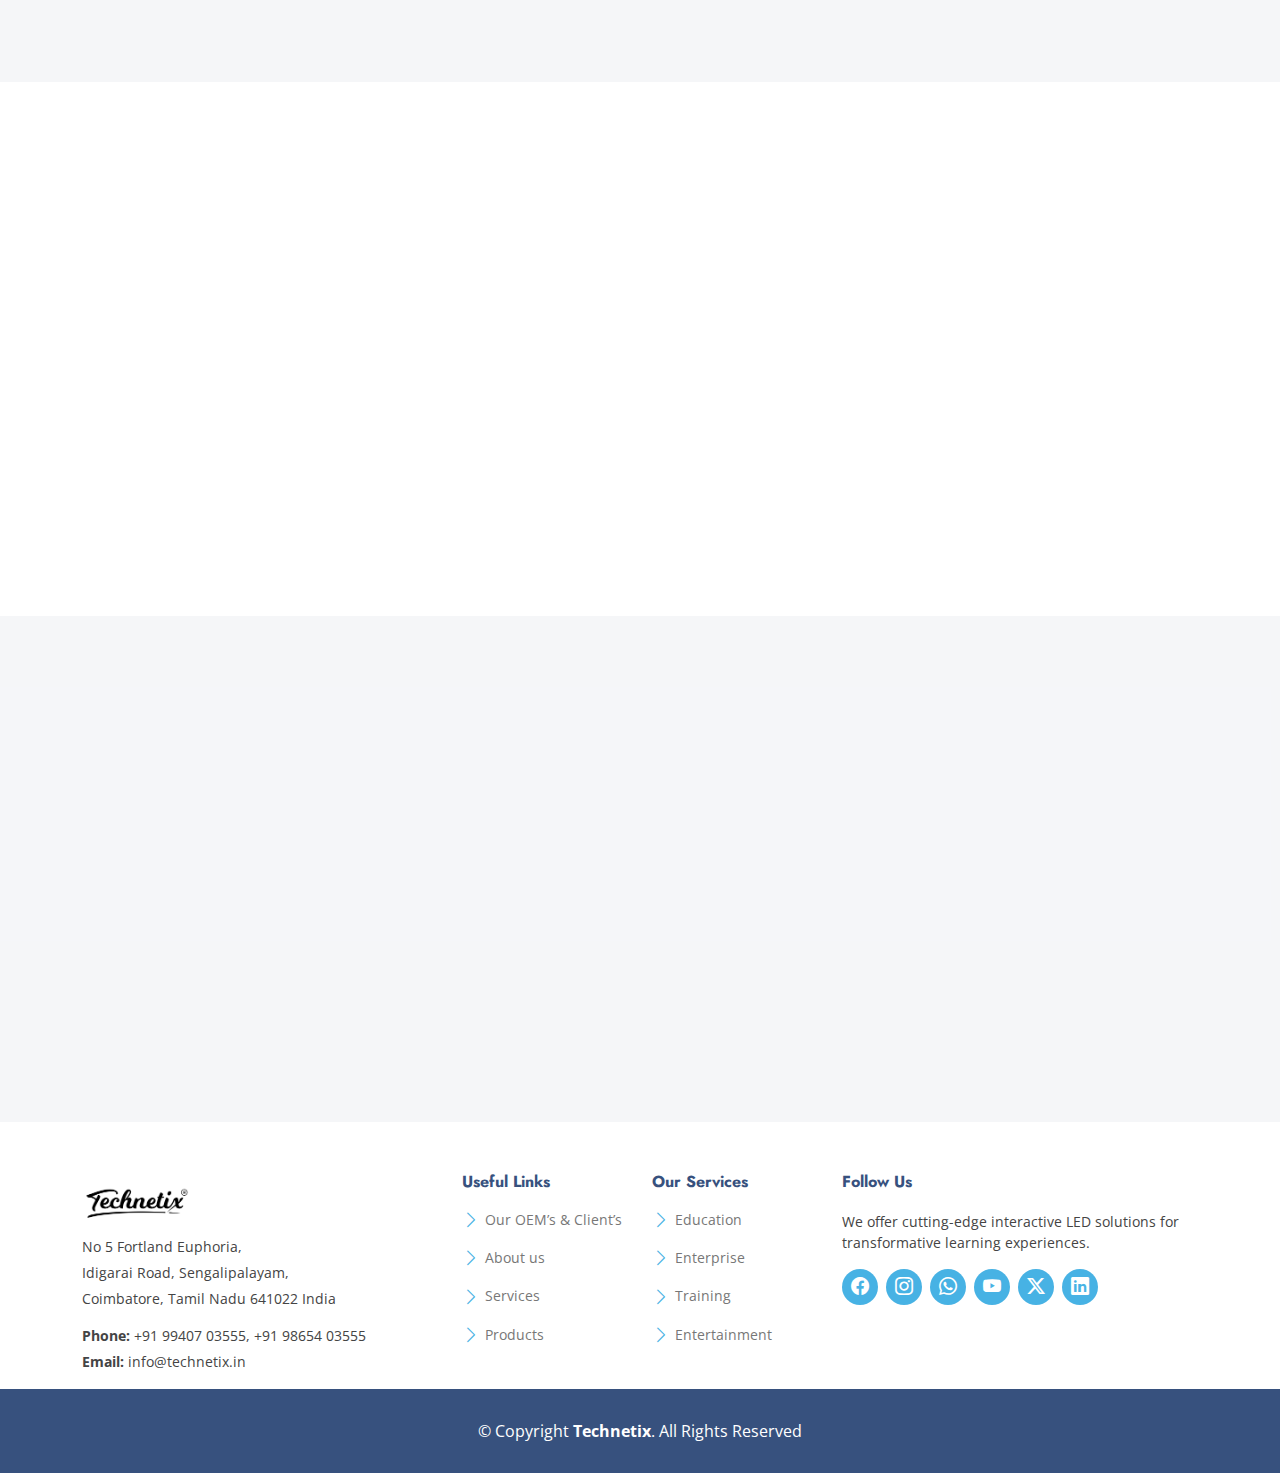
<file: enterprise.html>
<!DOCTYPE html>
<html lang="en">

<head>
  <meta charset="utf-8">
  <meta content="width=device-width, initial-scale=1.0" name="viewport">
  <title>Technetix</title>
  <meta content="" name="description">
  <meta content="" name="keywords">

  <!-- Favicons -->
  <link href="assets/img/logo/black-logo.png" rel="icon">
  <link href="assets/img/logo/white-logo.png" rel="apple-touch-icon">

  <!-- Fonts -->
  <link href="https://fonts.googleapis.com" rel="preconnect">
  <link href="https://fonts.gstatic.com" rel="preconnect" crossorigin>
  <link href="https://fonts.googleapis.com/css2?family=Open+Sans:ital,wght@0,300;0,400;0,500;0,600;0,700;0,800;1,300;1,400;1,500;1,600;1,700;1,800&family=Poppins:ital,wght@0,100;0,200;0,300;0,400;0,500;0,600;0,700;0,800;0,900;1,100;1,200;1,300;1,400;1,500;1,600;1,700;1,800;1,900&family=Jost:ital,wght@0,100;0,200;0,300;0,400;0,500;0,600;0,700;0,800;0,900;1,100;1,200;1,300;1,400;1,500;1,600;1,700;1,800;1,900&display=swap" rel="stylesheet">

  <!-- Vendor CSS Files -->
  <link href="assets/vendor/bootstrap/css/bootstrap.min.css" rel="stylesheet">
  <link href="assets/vendor/bootstrap-icons/bootstrap-icons.css" rel="stylesheet">
  <link href="assets/vendor/aos/aos.css" rel="stylesheet">
  <link href="assets/vendor/glightbox/css/glightbox.min.css" rel="stylesheet">
  <link href="assets/vendor/swiper/swiper-bundle.min.css" rel="stylesheet">

  <!-- Main CSS File -->
  <link href="assets/css/main.css" rel="stylesheet">

  <!-- =======================================================
  * Template Name: Technetix
  * Template URL: https://bootstrapmade.com/Technetix-free-bootstrap-html-template-corporate/
  * Updated: Jun 14 2024 with Bootstrap v5.3.3
  * Author: BootstrapMade.com
  * License: https://bootstrapmade.com/license/
  ======================================================== -->
</head>

<body class="index-page">

  <header id="header" class="header d-flex align-items-center fixed-top">
    <div class="container-fluid container-xl position-relative d-flex align-items-center">

      <a href="index.html" class="logo d-flex align-items-center me-auto">
        <!-- Uncomment the line below if you also wish to use an image logo -->
        <img src="assets/img/logo/logo-white.png" alt="">
        <!-- <h2 class="sitename">Technetix</h2> -->
        <!-- <img src="./assets/img/logo/logo-white.png"> -->
      </a>

      <nav id="navmenu" class="navmenu">
        <ul>
          <li><a href="index.html" class="active">Home</a></li>
          <li><a href="aboutus.html">About</a></li>
          <!-- <li><a href="#services">Services</a></li> -->
          <!-- <li><a href="#portfolio">Portfolio</a></li> -->
          <!-- <li><a href="#team">Team</a></li> -->
          <!-- <li><a href="#pricing">Pricing</a></li> -->
          <li class="dropdown"><a href="#"><span>Services</span> <i class="bi bi-chevron-down toggle-dropdown"></i></a>
            <ul>
              <li><a href="#">Education</a></li>
              <!-- <li class="dropdown"><a href="#"><span>Deep Dropdown</span> <i class="bi bi-chevron-down toggle-dropdown"></i></a>
                <ul>
                  <li><a href="#">Deep Dropdown 1</a></li>
                  <li><a href="#">Deep Dropdown 2</a></li>
                  <li><a href="#">Deep Dropdown 3</a></li>
                  <li><a href="#">Deep Dropdown 4</a></li>
                  <li><a href="#">Deep Dropdown 5</a></li>
                </ul>
              </li> -->
              <li><a href="#">Enterprise</a></li>
              <li><a href="#">Training</a></li>
            </ul>
          </li>
          <li class="dropdown"><a href="#"><span>Products</span> <i class="bi bi-chevron-down toggle-dropdown"></i></a>
            <ul>
              <!-- <li><a href="#">Education</a></li> -->
              <li class="dropdown"><a href="#"><span>Education</span> <i class="bi bi-chevron-down toggle-dropdown"></i></a>
                <ul>
                  <li><a href="#">Education Product 1</a></li>
                  <li><a href="#">Education Product 2</a></li>
                  <li><a href="#">Education Product 3</a></li>
                  <li><a href="#">Education Product 4</a></li>
                  <li><a href="#">Education Product 5</a></li>
                </ul>
              </li>
              <li><a href="#">Enterprise</a>
                <ul>
                  <li><a href="#">Enterprise Product 1</a></li>
                  <li><a href="#">Enterprise Product 2</a></li>
                  <li><a href="#">Enterprise Product 3</a></li>
                  <li><a href="#">Enterprise Product 4</a></li>
                  <li><a href="#">Enterprise Product 5</a></li>
                </ul>
              </li>
              <li><a href="#">Training</a>
                <ul>
                  <li><a href="#">Training Product 1</a></li>
                  <li><a href="#">Training Product 2</a></li>
                  <li><a href="#">Training Product 3</a></li>
                  <li><a href="#">Training Product 4</a></li>
                  <li><a href="#">Training Product 5</a></li>
                </ul>
              </li>
            </ul>
          </li>
          <li><a href="contact.html">Contact</a></li>
        </ul>
        <i class="mobile-nav-toggle d-xl-none bi bi-list"></i>
      </nav>

      <a class="btn-getstarted" href="#about">Schedule a Demo</a>

    </div>
  </header>

  <main class="main">


    <!-- Hero Section -->
    <section id="hero" class="hero section">

        <div class="container">
          <div class="row gy-4">
            <div class="col-lg-6 order-2 order-lg-1 d-flex flex-column justify-content-center" data-aos="zoom-out">
              <h1>Inspiring Fresh Ideas For A Future Proof Solutions</h1>
              <!-- <p>Enhance learning and collaboration with our innovative LED solutions. Transform your spaces into dynamic, interactive environments that inspire success.</p> -->
              <!-- <div class="d-flex">
                <a href="#about" class="btn-get-started">Book a Demo</a>
              </div> -->
            </div>
            <!-- <div class="col-lg-6 order-1 order-lg-2 hero-img" data-aos="zoom-out" data-aos-delay="200">
              <img src="assets/img/banner/banner-black.png" class="img-fluid animated" alt="">
            </div> -->
          </div>
        </div>
  
      </section><!-- /Hero Section -->
   
    <!-- Service Details Section -->
    <section id="service-details" class="service-details section">

      <div class="container">

        <div class="row gy-4">

          <div class="col-lg-4" data-aos="fade-up" data-aos-delay="100">
            <div class="services-list">
              <a href="education.html" >Education</a>
              <a href="enterprise.html" class="active">Entertainment</a>
              <a href="training.html">Training</a>
              <!-- <a href="#">Graphic Design</a>
              <a href="#">Marketing</a> -->
            </div>
          </div>

          <div class="col-lg-8" data-aos="fade-up" data-aos-delay="200">
            
            <h3>Transform Meeting Environments
            </h3>
            <p>
                We at Technetix transform ordinary meeting room into a modern collaborative work place. Our solutions are designed to make your business meetings even more productive. Everything you need is already a integral part of our business solution, such as connecting multiple devices wirelessly, connect individuals, regardless of their location with the ability to see each other. Collaborate on a project using the digital whiteboard space, which improves your efficiency and the process of working together with your clients through remote collaboration.
            </p>
            <p>
                We ensure that your team can seamlessly collaborate with one another, by using our range of multi-touch interactive displays.
            </p>
            <p>
                <b>Our solutions are designed to provide an intuitive and enjoyable user experience.</b>
            </p>
          </div>

        </div>

      </div>

    </section><!-- /Service Details Section -->

    <!-- first Section -->
    <section id="why-us" class="section why-us" data-builder="section">

      

      
        <div class="container">

            <div class="row gy-4">

                <div class="col-lg-6" data-aos="fade-up" data-aos-delay="200">
                
                    <h3>CONFERENCE ROOM SOLUTIONS</h3>
                    <br>
                    <p>
                        <b>"PREMIER MODULAR VIDEO CONFERENCING SYSTEM FOR SMALL & LARGE ROOMS"</b>
                    </p>
                    <!-- <ul>
                      <li><i class="bi bi-check-circle"></i> <span>Aut eum totam accusantium voluptatem.</span></li>
                      <li><i class="bi bi-check-circle"></i> <span>Assumenda et porro nisi nihil nesciunt voluptatibus.</span></li>
                      <li><i class="bi bi-check-circle"></i> <span>Ullamco laboris nisi ut aliquip ex ea</span></li>
                    </ul> -->
                    <p>
                        Premium Ultra-HD Conference Cam system with automatic camera control. Our Solution delivers studio-quality video, unmatched voice clarity, and best in class automation for better meetings with video conferencing applications that work with USB devices, including Google Meet, Microsoft Skype® for Business, Microsoft Teams, and Zoom. With modular audio, thoughtful cable management and premium finishes, Rally integrates beautifully into medium and larger rooms.
                    </p>
                    
                  </div>
        
    
              <div class="col-lg-6" data-aos="fade-up" data-aos-delay="100">
                <img src="assets/img/services/enterprise-1.png" alt="" class="img-fluid services-img">
              </div>
    
              
            </div>
    
          </div>
    

    </section>
  <!-- /first layout Section -->


    <!-- Second layout Section -->
    <section id="service-details" class="service-details section">

        <div class="container">

            <div class="row gy-4">

                <div class="col-lg-6" data-aos="fade-up" data-aos-delay="100">
                  <img src="assets/img/services/enterprise-2.png" alt="" class="img-fluid services-img">
                </div>
      

                <div class="col-lg-6" data-aos="fade-up" data-aos-delay="200">
                
                    <h3>IINTERACTIVE DISPLAYS</h3>
                    <br>
                    <p>
                       <b> "THE BEST WAY TO BRAINSTORM"</b>
                    </p>
                    <p>
                        With our collaboration software’s you can write notes in digital ink, annotate over documents, applications and save everything to a single file. Pull content and multimedia from other applications, Ink directly & naturally by capturing all your ideations. Join Skype for Business, Microsoft Lynx, SMART Meeting Pro and other range of meeting software’s with a single tap.
                    </p>
                    
                  </div>
        
    
            
              
            </div>
    
          </div>
    
      </section><!-- /Second layout Section -->

      <!-- third Layout Section -->
    <section id="why-us" class="section why-us" data-builder="section">

      

      
        <div class="container">

            <div class="row gy-4">

                <div class="col-lg-6" data-aos="fade-up" data-aos-delay="200">
                
                    <h3>COLLABORATIVE SOFTWARE'S</h3>
                    <br>
                    <p>
                        <b> "THE BEST WAY TO BRAINSTORM"</b>
                    </p>
                    <!-- <ul>
                      <li><i class="bi bi-check-circle"></i> <span>Aut eum totam accusantium voluptatem.</span></li>
                      <li><i class="bi bi-check-circle"></i> <span>Assumenda et porro nisi nihil nesciunt voluptatibus.</span></li>
                      <li><i class="bi bi-check-circle"></i> <span>Ullamco laboris nisi ut aliquip ex ea</span></li>
                    </ul> -->
                    <p>
                        With our collaboration software’s you can write notes in digital ink, annotate over documents, applications and save everything to a single file. Pull content and multimedia from other applications, Ink directly & naturally by capturing all your ideations. Join Skype for Business, Microsoft Lynx, SMART Meeting Pro and other range of meeting software’s with a single tap.

                    </p>
                    
                  </div>
        
    
              <div class="col-lg-6" data-aos="fade-up" data-aos-delay="100">
                <img src="assets/img/services/enterprise-3.png" alt="" class="img-fluid services-img">
              </div>
    
              
            </div>
    
          </div>
    

    </section>
  <!-- /Third layout Section -->

  </main>

  <footer id="footer" class="footer">
  
    <div class="container footer-top">
      <div class="row gy-4">
        <div class="col-lg-4 col-md-6 footer-about">
          <a href="index.html" class="d-flex align-items-center">
            <!-- <span class="sitename">Technetix</span>
            <p style="font-size: 15px;margin: 0;padding-top: 8px;">PVT LTD</p> -->
            <img style="width: 30%;" src="assets/img/logo/logo.png">
          </a>
          <div class="footer-contact pt-1">
            <p>No 5 Fortland Euphoria,</p>
            <p>Idigarai Road, Sengalipalayam,</p>
            <p>Coimbatore, Tamil Nadu 641022 India</p>
            <p class="mt-3"><strong>Phone:</strong> <span>+91 99407 03555, +91 98654 03555</span></p>
            <p><strong>Email:</strong> <span>info@technetix.in</span></p>
          </div>
        </div>

        <div class="col-lg-2 col-md-3 footer-links">
          <h4>Useful Links</h4>
          <ul>
            <li><i class="bi bi-chevron-right"></i> <a href="index.html">Our OEM’s & Client’s</a></li>
            <li><i class="bi bi-chevron-right"></i> <a href="aboutus.html">About us</a></li>
            <li><i class="bi bi-chevron-right"></i> <a href="#">Services</a></li>
            <li><i class="bi bi-chevron-right"></i> <a href="products.html">Products</a></li>
          </ul>
        </div>

        <div class="col-lg-2 col-md-3 footer-links">
          <h4>Our Services</h4>
          <ul>
            <li><i class="bi bi-chevron-right"></i> <a href="#">Education</a></li>
            <li><i class="bi bi-chevron-right"></i> <a href="#">Enterprise</a></li>
            <li><i class="bi bi-chevron-right"></i> <a href="#">Training</a></li>
            <li><i class="bi bi-chevron-right"></i> <a href="#">Entertainment</a></li>
          </ul>
        </div>

        <div class="col-lg-4 col-md-12">
          <h4>Follow Us</h4>
          <p>We offer cutting-edge interactive LED solutions for transformative learning experiences.</p>
          <div class="social-links mt-3">
            <a href="https://www.facebook.com/technetixcbe"><i class="bi bi-facebook"></i></a>
            <a href="https://www.instagram.com/technetix_"><i class="bi bi-instagram"></i></a>
            <a href="https://wa.me/c/919865403555"><i class="bi bi-whatsapp"></i></a>
            <a href="https://www.youtube.com/channel/UCiEqK8bOPVavn8yEdgM4C-A"><i class="bi bi-youtube"></i></a>
            <a href="https://twitter.com/technetix_?lang=en-in"><i class="bi bi-twitter-x"></i></a>
            <a href="https://in.linkedin.com/company/technetixprivatelimited"><i class="bi bi-linkedin"></i></a>
          </div>
        </div>

      </div>
    </div>


  </footer>
  <div class="row footer-bottom">
    <div class="copyright">
      &copy; Copyright <strong><span>Technetix</span></strong>. All Rights Reserved
    </div>
  </div> 

  <!-- Scroll Top -->
  <a href="#" id="scroll-top" class="scroll-top d-flex align-items-center justify-content-center"><i class="bi bi-arrow-up-short"></i></a>

  <!-- Preloader -->
  <div id="preloader"></div>

  <!-- Vendor JS Files -->
  <script src="assets/vendor/bootstrap/js/bootstrap.bundle.min.js"></script>
  <script src="assets/vendor/php-email-form/validate.js"></script>
  <script src="assets/vendor/aos/aos.js"></script>
  <script src="assets/vendor/glightbox/js/glightbox.min.js"></script>
  <script src="assets/vendor/swiper/swiper-bundle.min.js"></script>
  <script src="assets/vendor/waypoints/noframework.waypoints.js"></script>
  <script src="assets/vendor/imagesloaded/imagesloaded.pkgd.min.js"></script>
  <script src="assets/vendor/isotope-layout/isotope.pkgd.min.js"></script>

  <!-- Main JS File -->
  <script src="assets/js/main.js"></script>

</body>

</html>
</file>
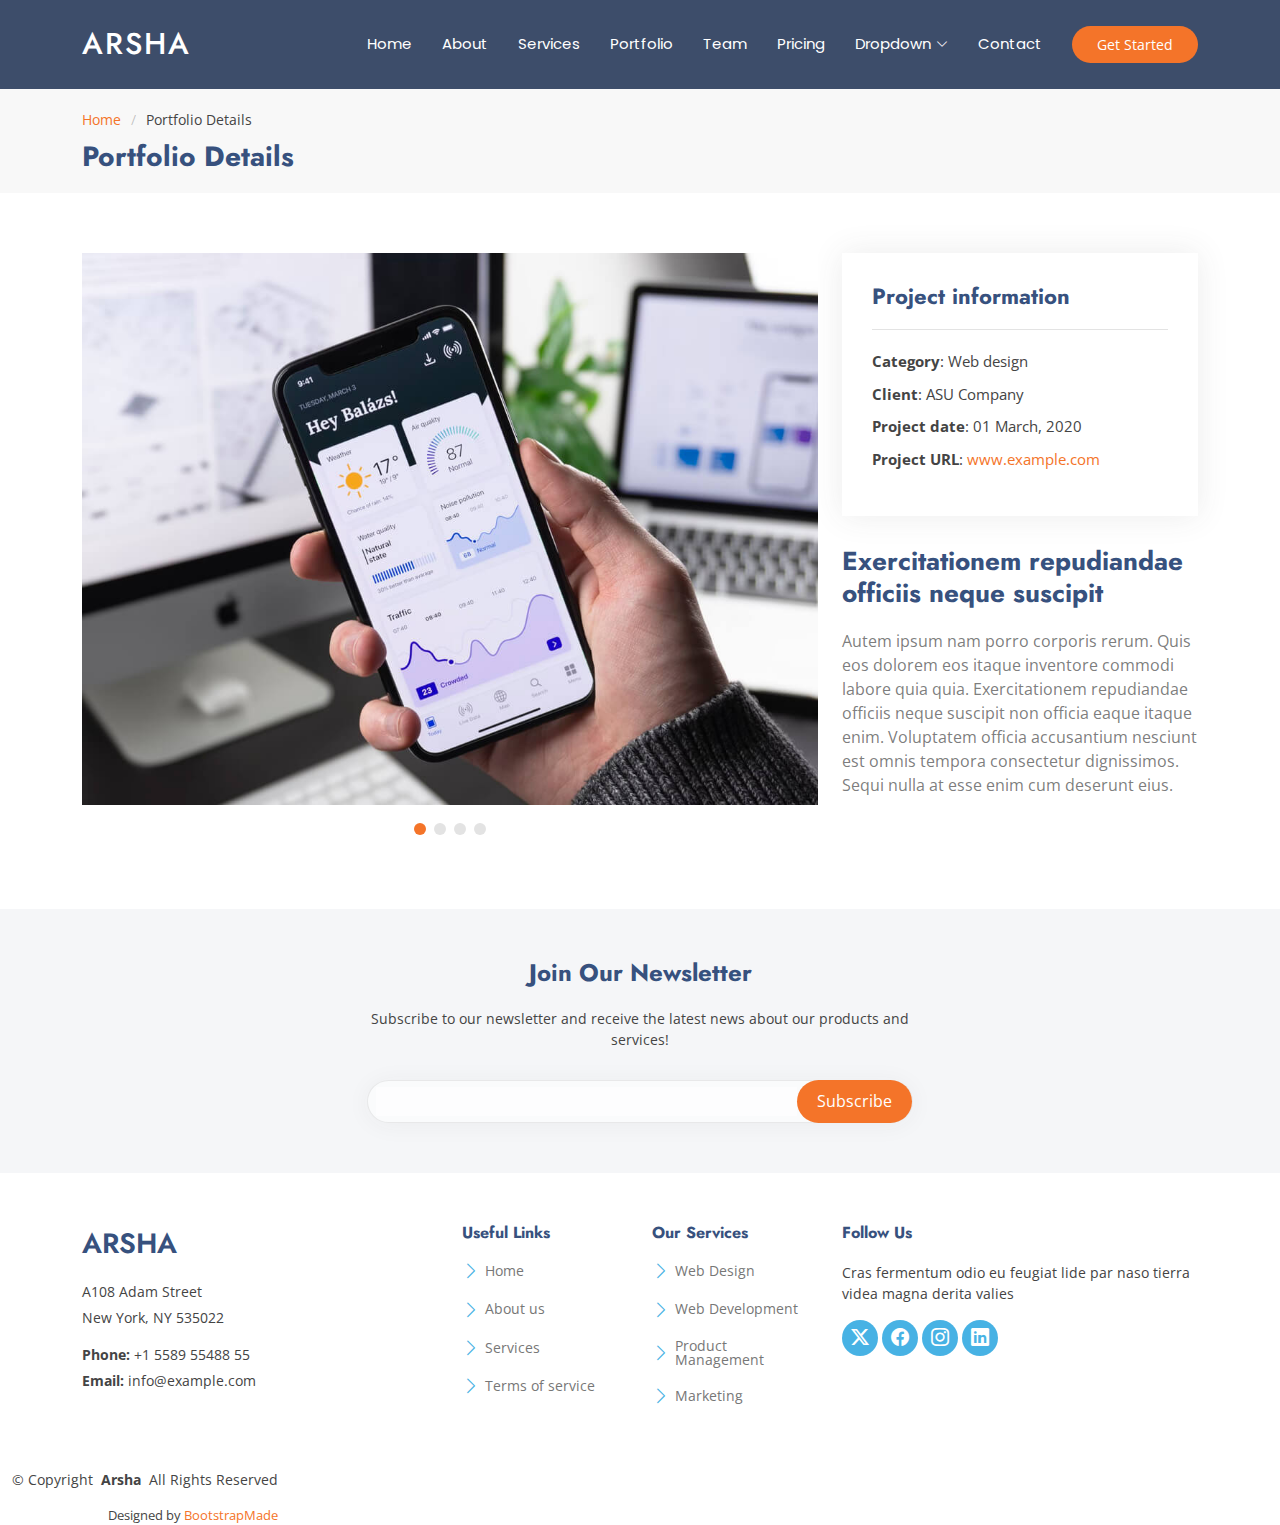
<file: portfolio-details.html>
<!DOCTYPE html>
<html lang="en">

<head>
  <meta charset="utf-8">
  <meta content="width=device-width, initial-scale=1.0" name="viewport">
  <title>Portfolio Details - Arsha Bootstrap Template</title>
  <meta content="" name="description">
  <meta content="" name="keywords">

  <!-- Favicons -->
  <link href="assets/img/favicon.png" rel="icon">
  <link href="assets/img/apple-touch-icon.png" rel="apple-touch-icon">

  <!-- Fonts -->
  <link href="https://fonts.googleapis.com" rel="preconnect">
  <link href="https://fonts.gstatic.com" rel="preconnect" crossorigin>
  <link href="https://fonts.googleapis.com/css2?family=Open+Sans:ital,wght@0,300;0,400;0,500;0,600;0,700;0,800;1,300;1,400;1,500;1,600;1,700;1,800&family=Poppins:ital,wght@0,100;0,200;0,300;0,400;0,500;0,600;0,700;0,800;0,900;1,100;1,200;1,300;1,400;1,500;1,600;1,700;1,800;1,900&family=Jost:ital,wght@0,100;0,200;0,300;0,400;0,500;0,600;0,700;0,800;0,900;1,100;1,200;1,300;1,400;1,500;1,600;1,700;1,800;1,900&display=swap" rel="stylesheet">

  <!-- Vendor CSS Files -->
  <link href="assets/vendor/bootstrap/css/bootstrap.min.css" rel="stylesheet">
  <link href="assets/vendor/bootstrap-icons/bootstrap-icons.css" rel="stylesheet">
  <link href="assets/vendor/aos/aos.css" rel="stylesheet">
  <link href="assets/vendor/glightbox/css/glightbox.min.css" rel="stylesheet">
  <link href="assets/vendor/swiper/swiper-bundle.min.css" rel="stylesheet">

  <!-- Main CSS File -->
  <link href="assets/css/main.css" rel="stylesheet">

  <!-- =======================================================
  * Template Name: Arsha
  * Template URL: https://bootstrapmade.com/arsha-free-bootstrap-html-template-corporate/
  * Updated: Jun 14 2024 with Bootstrap v5.3.3
  * Author: BootstrapMade.com
  * License: https://bootstrapmade.com/license/
  ======================================================== -->
</head>

<body class="portfolio-details-page">

  <header id="header" class="header d-flex align-items-center sticky-top">
    <div class="container-fluid container-xl position-relative d-flex align-items-center">

      <a href="index.html" class="logo d-flex align-items-center me-auto">
        <!-- Uncomment the line below if you also wish to use an image logo -->
        <!-- <img src="assets/img/logo.png" alt=""> -->
        <h1 class="sitename">Arsha</h1>
      </a>

      <nav id="navmenu" class="navmenu">
        <ul>
          <li><a href="#hero">Home</a></li>
          <li><a href="#about">About</a></li>
          <li><a href="#services">Services</a></li>
          <li><a href="#portfolio">Portfolio</a></li>
          <li><a href="#team">Team</a></li>
          <li><a href="#pricing">Pricing</a></li>
          <li class="dropdown"><a href="#"><span>Dropdown</span> <i class="bi bi-chevron-down toggle-dropdown"></i></a>
            <ul>
              <li><a href="#">Dropdown 1</a></li>
              <li class="dropdown"><a href="#"><span>Deep Dropdown</span> <i class="bi bi-chevron-down toggle-dropdown"></i></a>
                <ul>
                  <li><a href="#">Deep Dropdown 1</a></li>
                  <li><a href="#">Deep Dropdown 2</a></li>
                  <li><a href="#">Deep Dropdown 3</a></li>
                  <li><a href="#">Deep Dropdown 4</a></li>
                  <li><a href="#">Deep Dropdown 5</a></li>
                </ul>
              </li>
              <li><a href="#">Dropdown 2</a></li>
              <li><a href="#">Dropdown 3</a></li>
              <li><a href="#">Dropdown 4</a></li>
            </ul>
          </li>
          <li><a href="#contact">Contact</a></li>
        </ul>
        <i class="mobile-nav-toggle d-xl-none bi bi-list"></i>
      </nav>

      <a class="btn-getstarted" href="#about">Get Started</a>

    </div>
  </header>

  <main class="main">

    <!-- Page Title -->
    <div class="page-title" data-aos="fade">
      <div class="container">
        <nav class="breadcrumbs">
          <ol>
            <li><a href="index.html">Home</a></li>
            <li class="current">Portfolio Details</li>
          </ol>
        </nav>
        <h1>Portfolio Details</h1>
      </div>
    </div><!-- End Page Title -->

    <!-- Portfolio Details Section -->
    <section id="portfolio-details" class="portfolio-details section">

      <div class="container" data-aos="fade-up" data-aos-delay="100">

        <div class="row gy-4">

          <div class="col-lg-8">
            <div class="portfolio-details-slider swiper init-swiper">

              <script type="application/json" class="swiper-config">
                {
                  "loop": true,
                  "speed": 600,
                  "autoplay": {
                    "delay": 5000
                  },
                  "slidesPerView": "auto",
                  "pagination": {
                    "el": ".swiper-pagination",
                    "type": "bullets",
                    "clickable": true
                  }
                }
              </script>

              <div class="swiper-wrapper align-items-center">

                <div class="swiper-slide">
                  <img src="assets/img/portfolio/app-1.jpg" alt="">
                </div>

                <div class="swiper-slide">
                  <img src="assets/img/portfolio/product-1.jpg" alt="">
                </div>

                <div class="swiper-slide">
                  <img src="assets/img/portfolio/branding-1.jpg" alt="">
                </div>

                <div class="swiper-slide">
                  <img src="assets/img/portfolio/books-1.jpg" alt="">
                </div>

              </div>
              <div class="swiper-pagination"></div>
            </div>
          </div>

          <div class="col-lg-4">
            <div class="portfolio-info" data-aos="fade-up" data-aos-delay="200">
              <h3>Project information</h3>
              <ul>
                <li><strong>Category</strong>: Web design</li>
                <li><strong>Client</strong>: ASU Company</li>
                <li><strong>Project date</strong>: 01 March, 2020</li>
                <li><strong>Project URL</strong>: <a href="#">www.example.com</a></li>
              </ul>
            </div>
            <div class="portfolio-description" data-aos="fade-up" data-aos-delay="300">
              <h2>Exercitationem repudiandae officiis neque suscipit</h2>
              <p>
                Autem ipsum nam porro corporis rerum. Quis eos dolorem eos itaque inventore commodi labore quia quia. Exercitationem repudiandae officiis neque suscipit non officia eaque itaque enim. Voluptatem officia accusantium nesciunt est omnis tempora consectetur dignissimos. Sequi nulla at esse enim cum deserunt eius.
              </p>
            </div>
          </div>

        </div>

      </div>

    </section><!-- /Portfolio Details Section -->

  </main>

  <footer id="footer" class="footer">

    <div class="footer-newsletter">
      <div class="container">
        <div class="row justify-content-center text-center">
          <div class="col-lg-6">
            <h4>Join Our Newsletter</h4>
            <p>Subscribe to our newsletter and receive the latest news about our products and services!</p>
            <form action="forms/newsletter.php" method="post" class="php-email-form">
              <div class="newsletter-form"><input type="email" name="email"><input type="submit" value="Subscribe"></div>
              <div class="loading">Loading</div>
              <div class="error-message"></div>
              <div class="sent-message">Your subscription request has been sent. Thank you!</div>
            </form>
          </div>
        </div>
      </div>
    </div>

    <div class="container footer-top">
      <div class="row gy-4">
        <div class="col-lg-4 col-md-6 footer-about">
          <a href="index.html" class="d-flex align-items-center">
            <span class="sitename">Arsha</span>
          </a>
          <div class="footer-contact pt-3">
            <p>A108 Adam Street</p>
            <p>New York, NY 535022</p>
            <p class="mt-3"><strong>Phone:</strong> <span>+1 5589 55488 55</span></p>
            <p><strong>Email:</strong> <span>info@example.com</span></p>
          </div>
        </div>

        <div class="col-lg-2 col-md-3 footer-links">
          <h4>Useful Links</h4>
          <ul>
            <li><i class="bi bi-chevron-right"></i> <a href="#">Home</a></li>
            <li><i class="bi bi-chevron-right"></i> <a href="#">About us</a></li>
            <li><i class="bi bi-chevron-right"></i> <a href="#">Services</a></li>
            <li><i class="bi bi-chevron-right"></i> <a href="#">Terms of service</a></li>
          </ul>
        </div>

        <div class="col-lg-2 col-md-3 footer-links">
          <h4>Our Services</h4>
          <ul>
            <li><i class="bi bi-chevron-right"></i> <a href="#">Web Design</a></li>
            <li><i class="bi bi-chevron-right"></i> <a href="#">Web Development</a></li>
            <li><i class="bi bi-chevron-right"></i> <a href="#">Product Management</a></li>
            <li><i class="bi bi-chevron-right"></i> <a href="#">Marketing</a></li>
          </ul>
        </div>

        <div class="col-lg-4 col-md-12">
          <h4>Follow Us</h4>
          <p>Cras fermentum odio eu feugiat lide par naso tierra videa magna derita valies</p>
          <div class="social-links d-flex">
            <a href=""><i class="bi bi-twitter-x"></i></a>
            <a href=""><i class="bi bi-facebook"></i></a>
            <a href=""><i class="bi bi-instagram"></i></a>
            <a href=""><i class="bi bi-linkedin"></i></a>
          </div>
        </div>

      </div>
    </div>

    <div class="container copyright text-center mt-4">
      <p>© <span>Copyright</span> <strong class="px-1 sitename">Arsha</strong> <span>All Rights Reserved</span></p>
      <div class="credits">
        <!-- All the links in the footer should remain intact. -->
        <!-- You can delete the links only if you've purchased the pro version. -->
        <!-- Licensing information: https://bootstrapmade.com/license/ -->
        <!-- Purchase the pro version with working PHP/AJAX contact form: [buy-url] -->
        Designed by <a href="https://bootstrapmade.com/">BootstrapMade</a>
      </div>
    </div>

  </footer>

  <!-- Scroll Top -->
  <a href="#" id="scroll-top" class="scroll-top d-flex align-items-center justify-content-center"><i class="bi bi-arrow-up-short"></i></a>

  <!-- Preloader -->
  <div id="preloader"></div>

  <!-- Vendor JS Files -->
  <script src="assets/vendor/bootstrap/js/bootstrap.bundle.min.js"></script>
  <script src="assets/vendor/php-email-form/validate.js"></script>
  <script src="assets/vendor/aos/aos.js"></script>
  <script src="assets/vendor/glightbox/js/glightbox.min.js"></script>
  <script src="assets/vendor/swiper/swiper-bundle.min.js"></script>
  <script src="assets/vendor/waypoints/noframework.waypoints.js"></script>
  <script src="assets/vendor/imagesloaded/imagesloaded.pkgd.min.js"></script>
  <script src="assets/vendor/isotope-layout/isotope.pkgd.min.js"></script>

  <!-- Main JS File -->
  <script src="assets/js/main.js"></script>

</body>

</html>
</file>
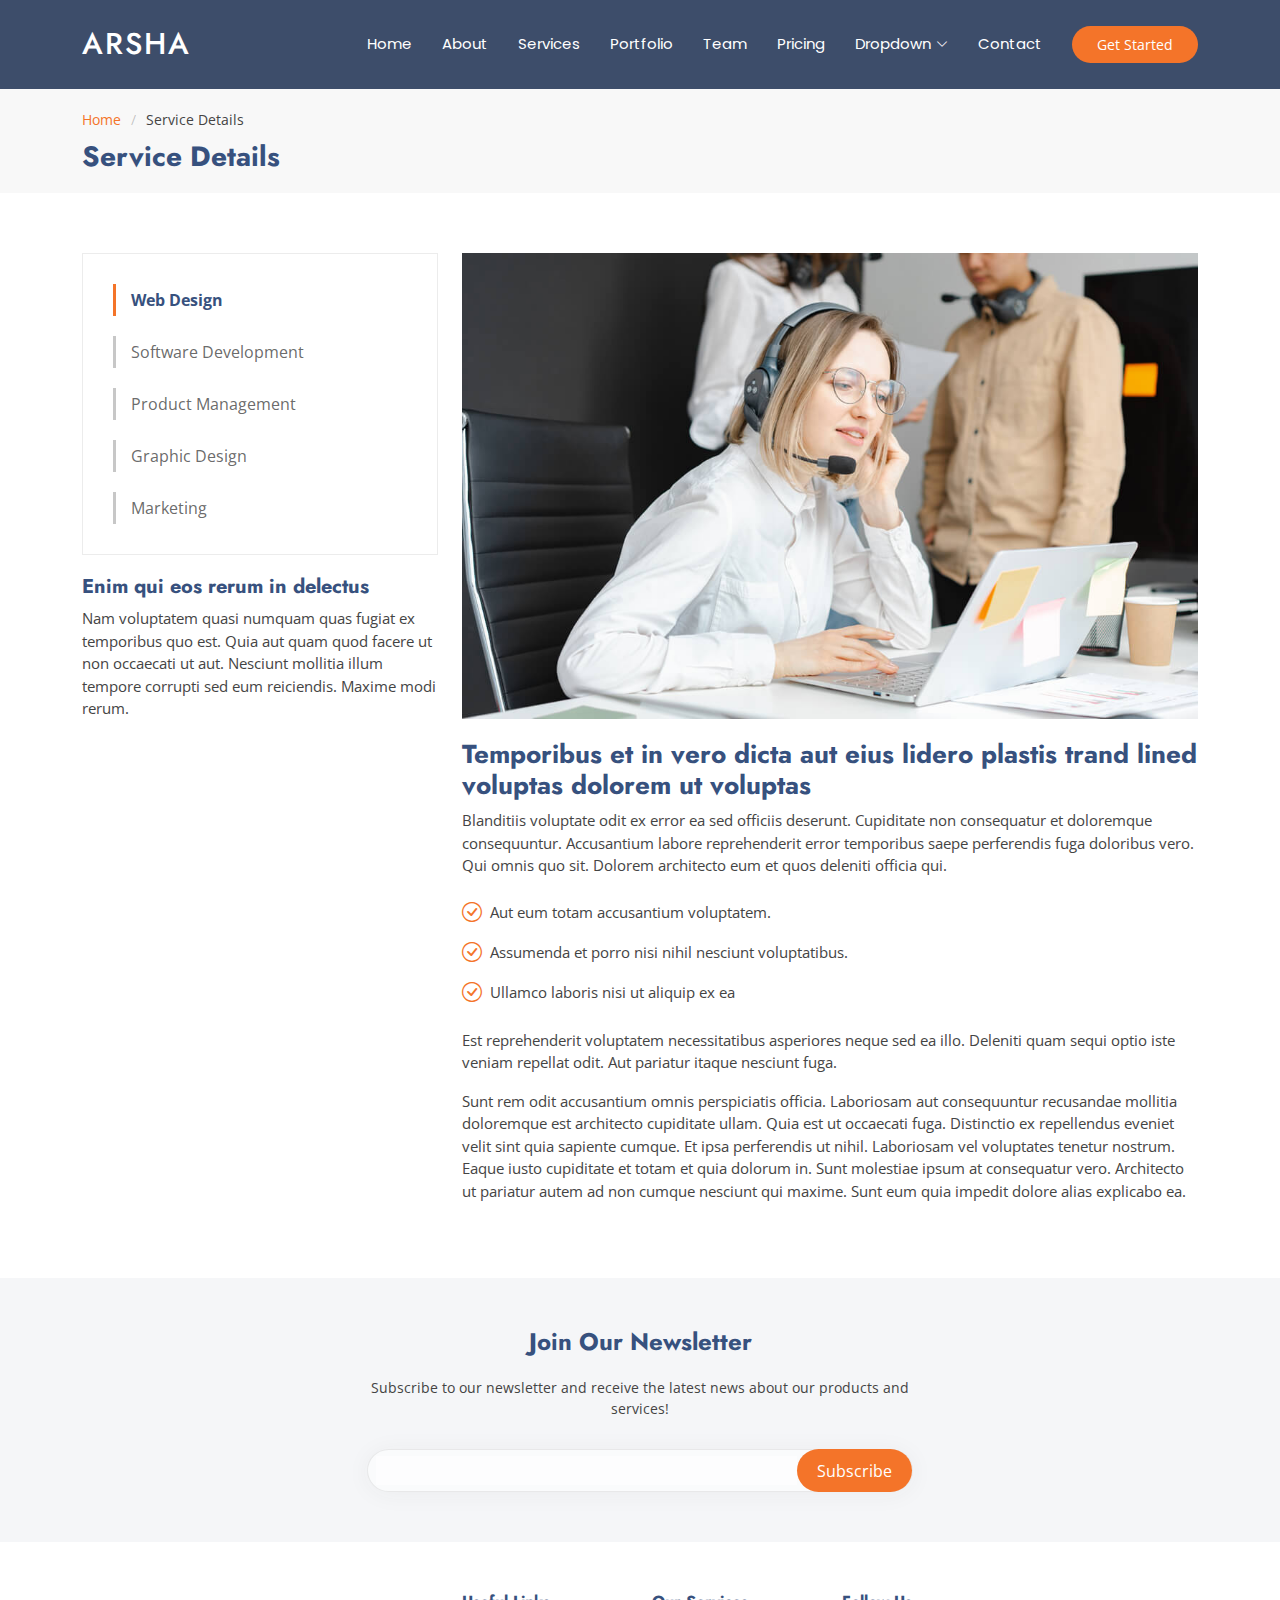
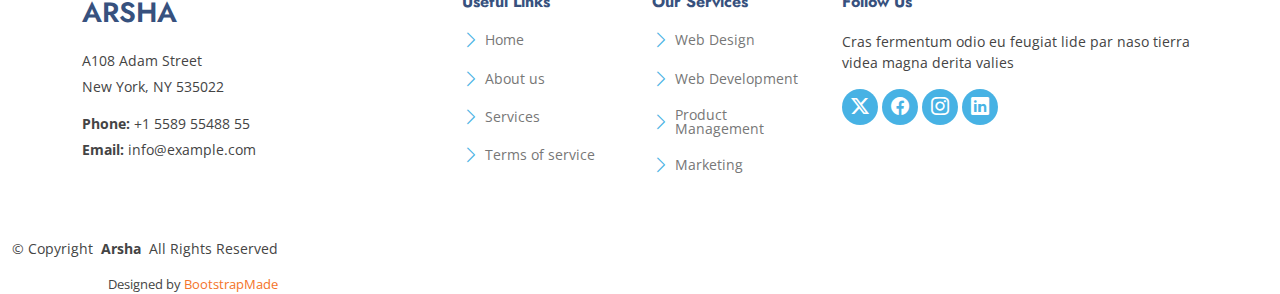
<file: service-details.html>
<!DOCTYPE html>
<html lang="en">

<head>
  <meta charset="utf-8">
  <meta content="width=device-width, initial-scale=1.0" name="viewport">
  <title>Service Details - Arsha Bootstrap Template</title>
  <meta content="" name="description">
  <meta content="" name="keywords">

  <!-- Favicons -->
  <link href="assets/img/favicon.png" rel="icon">
  <link href="assets/img/apple-touch-icon.png" rel="apple-touch-icon">

  <!-- Fonts -->
  <link href="https://fonts.googleapis.com" rel="preconnect">
  <link href="https://fonts.gstatic.com" rel="preconnect" crossorigin>
  <link href="https://fonts.googleapis.com/css2?family=Open+Sans:ital,wght@0,300;0,400;0,500;0,600;0,700;0,800;1,300;1,400;1,500;1,600;1,700;1,800&family=Poppins:ital,wght@0,100;0,200;0,300;0,400;0,500;0,600;0,700;0,800;0,900;1,100;1,200;1,300;1,400;1,500;1,600;1,700;1,800;1,900&family=Jost:ital,wght@0,100;0,200;0,300;0,400;0,500;0,600;0,700;0,800;0,900;1,100;1,200;1,300;1,400;1,500;1,600;1,700;1,800;1,900&display=swap" rel="stylesheet">

  <!-- Vendor CSS Files -->
  <link href="assets/vendor/bootstrap/css/bootstrap.min.css" rel="stylesheet">
  <link href="assets/vendor/bootstrap-icons/bootstrap-icons.css" rel="stylesheet">
  <link href="assets/vendor/aos/aos.css" rel="stylesheet">
  <link href="assets/vendor/glightbox/css/glightbox.min.css" rel="stylesheet">
  <link href="assets/vendor/swiper/swiper-bundle.min.css" rel="stylesheet">

  <!-- Main CSS File -->
  <link href="assets/css/main.css" rel="stylesheet">

  <!-- =======================================================
  * Template Name: Arsha
  * Template URL: https://bootstrapmade.com/arsha-free-bootstrap-html-template-corporate/
  * Updated: Jun 14 2024 with Bootstrap v5.3.3
  * Author: BootstrapMade.com
  * License: https://bootstrapmade.com/license/
  ======================================================== -->
</head>

<body class="service-details-page">

  <header id="header" class="header d-flex align-items-center sticky-top">
    <div class="container-fluid container-xl position-relative d-flex align-items-center">

      <a href="index.html" class="logo d-flex align-items-center me-auto">
        <!-- Uncomment the line below if you also wish to use an image logo -->
        <!-- <img src="assets/img/logo.png" alt=""> -->
        <h1 class="sitename">Arsha</h1>
      </a>

      <nav id="navmenu" class="navmenu">
        <ul>
          <li><a href="#hero">Home</a></li>
          <li><a href="#about">About</a></li>
          <li><a href="#services">Services</a></li>
          <li><a href="#portfolio">Portfolio</a></li>
          <li><a href="#team">Team</a></li>
          <li><a href="#pricing">Pricing</a></li>
          <li class="dropdown"><a href="#"><span>Dropdown</span> <i class="bi bi-chevron-down toggle-dropdown"></i></a>
            <ul>
              <li><a href="#">Dropdown 1</a></li>
              <li class="dropdown"><a href="#"><span>Deep Dropdown</span> <i class="bi bi-chevron-down toggle-dropdown"></i></a>
                <ul>
                  <li><a href="#">Deep Dropdown 1</a></li>
                  <li><a href="#">Deep Dropdown 2</a></li>
                  <li><a href="#">Deep Dropdown 3</a></li>
                  <li><a href="#">Deep Dropdown 4</a></li>
                  <li><a href="#">Deep Dropdown 5</a></li>
                </ul>
              </li>
              <li><a href="#">Dropdown 2</a></li>
              <li><a href="#">Dropdown 3</a></li>
              <li><a href="#">Dropdown 4</a></li>
            </ul>
          </li>
          <li><a href="#contact">Contact</a></li>
        </ul>
        <i class="mobile-nav-toggle d-xl-none bi bi-list"></i>
      </nav>

      <a class="btn-getstarted" href="#about">Get Started</a>

    </div>
  </header>

  <main class="main">

    <!-- Page Title -->
    <div class="page-title" data-aos="fade">
      <div class="container">
        <nav class="breadcrumbs">
          <ol>
            <li><a href="index.html">Home</a></li>
            <li class="current">Service Details</li>
          </ol>
        </nav>
        <h1>Service Details</h1>
      </div>
    </div><!-- End Page Title -->

    <!-- Service Details Section -->
    <section id="service-details" class="service-details section">

      <div class="container">

        <div class="row gy-4">

          <div class="col-lg-4" data-aos="fade-up" data-aos-delay="100">
            <div class="services-list">
              <a href="#" class="active">Web Design</a>
              <a href="#">Software Development</a>
              <a href="#">Product Management</a>
              <a href="#">Graphic Design</a>
              <a href="#">Marketing</a>
            </div>

            <h4>Enim qui eos rerum in delectus</h4>
            <p>Nam voluptatem quasi numquam quas fugiat ex temporibus quo est. Quia aut quam quod facere ut non occaecati ut aut. Nesciunt mollitia illum tempore corrupti sed eum reiciendis. Maxime modi rerum.</p>
          </div>

          <div class="col-lg-8" data-aos="fade-up" data-aos-delay="200">
            <img src="assets/img/services.jpg" alt="" class="img-fluid services-img">
            <h3>Temporibus et in vero dicta aut eius lidero plastis trand lined voluptas dolorem ut voluptas</h3>
            <p>
              Blanditiis voluptate odit ex error ea sed officiis deserunt. Cupiditate non consequatur et doloremque consequuntur. Accusantium labore reprehenderit error temporibus saepe perferendis fuga doloribus vero. Qui omnis quo sit. Dolorem architecto eum et quos deleniti officia qui.
            </p>
            <ul>
              <li><i class="bi bi-check-circle"></i> <span>Aut eum totam accusantium voluptatem.</span></li>
              <li><i class="bi bi-check-circle"></i> <span>Assumenda et porro nisi nihil nesciunt voluptatibus.</span></li>
              <li><i class="bi bi-check-circle"></i> <span>Ullamco laboris nisi ut aliquip ex ea</span></li>
            </ul>
            <p>
              Est reprehenderit voluptatem necessitatibus asperiores neque sed ea illo. Deleniti quam sequi optio iste veniam repellat odit. Aut pariatur itaque nesciunt fuga.
            </p>
            <p>
              Sunt rem odit accusantium omnis perspiciatis officia. Laboriosam aut consequuntur recusandae mollitia doloremque est architecto cupiditate ullam. Quia est ut occaecati fuga. Distinctio ex repellendus eveniet velit sint quia sapiente cumque. Et ipsa perferendis ut nihil. Laboriosam vel voluptates tenetur nostrum. Eaque iusto cupiditate et totam et quia dolorum in. Sunt molestiae ipsum at consequatur vero. Architecto ut pariatur autem ad non cumque nesciunt qui maxime. Sunt eum quia impedit dolore alias explicabo ea.
            </p>
          </div>

        </div>

      </div>

    </section><!-- /Service Details Section -->

  </main>

  <footer id="footer" class="footer">

    <div class="footer-newsletter">
      <div class="container">
        <div class="row justify-content-center text-center">
          <div class="col-lg-6">
            <h4>Join Our Newsletter</h4>
            <p>Subscribe to our newsletter and receive the latest news about our products and services!</p>
            <form action="forms/newsletter.php" method="post" class="php-email-form">
              <div class="newsletter-form"><input type="email" name="email"><input type="submit" value="Subscribe"></div>
              <div class="loading">Loading</div>
              <div class="error-message"></div>
              <div class="sent-message">Your subscription request has been sent. Thank you!</div>
            </form>
          </div>
        </div>
      </div>
    </div>

    <div class="container footer-top">
      <div class="row gy-4">
        <div class="col-lg-4 col-md-6 footer-about">
          <a href="index.html" class="d-flex align-items-center">
            <span class="sitename">Arsha</span>
          </a>
          <div class="footer-contact pt-3">
            <p>A108 Adam Street</p>
            <p>New York, NY 535022</p>
            <p class="mt-3"><strong>Phone:</strong> <span>+1 5589 55488 55</span></p>
            <p><strong>Email:</strong> <span>info@example.com</span></p>
          </div>
        </div>

        <div class="col-lg-2 col-md-3 footer-links">
          <h4>Useful Links</h4>
          <ul>
            <li><i class="bi bi-chevron-right"></i> <a href="#">Home</a></li>
            <li><i class="bi bi-chevron-right"></i> <a href="#">About us</a></li>
            <li><i class="bi bi-chevron-right"></i> <a href="#">Services</a></li>
            <li><i class="bi bi-chevron-right"></i> <a href="#">Terms of service</a></li>
          </ul>
        </div>

        <div class="col-lg-2 col-md-3 footer-links">
          <h4>Our Services</h4>
          <ul>
            <li><i class="bi bi-chevron-right"></i> <a href="#">Web Design</a></li>
            <li><i class="bi bi-chevron-right"></i> <a href="#">Web Development</a></li>
            <li><i class="bi bi-chevron-right"></i> <a href="#">Product Management</a></li>
            <li><i class="bi bi-chevron-right"></i> <a href="#">Marketing</a></li>
          </ul>
        </div>

        <div class="col-lg-4 col-md-12">
          <h4>Follow Us</h4>
          <p>Cras fermentum odio eu feugiat lide par naso tierra videa magna derita valies</p>
          <div class="social-links d-flex">
            <a href=""><i class="bi bi-twitter-x"></i></a>
            <a href=""><i class="bi bi-facebook"></i></a>
            <a href=""><i class="bi bi-instagram"></i></a>
            <a href=""><i class="bi bi-linkedin"></i></a>
          </div>
        </div>

      </div>
    </div>

    <div class="container copyright text-center mt-4">
      <p>© <span>Copyright</span> <strong class="px-1 sitename">Arsha</strong> <span>All Rights Reserved</span></p>
      <div class="credits">
        <!-- All the links in the footer should remain intact. -->
        <!-- You can delete the links only if you've purchased the pro version. -->
        <!-- Licensing information: https://bootstrapmade.com/license/ -->
        <!-- Purchase the pro version with working PHP/AJAX contact form: [buy-url] -->
        Designed by <a href="https://bootstrapmade.com/">BootstrapMade</a>
      </div>
    </div>

  </footer>

  <!-- Scroll Top -->
  <a href="#" id="scroll-top" class="scroll-top d-flex align-items-center justify-content-center"><i class="bi bi-arrow-up-short"></i></a>

  <!-- Preloader -->
  <div id="preloader"></div>

  <!-- Vendor JS Files -->
  <script src="assets/vendor/bootstrap/js/bootstrap.bundle.min.js"></script>
  <script src="assets/vendor/php-email-form/validate.js"></script>
  <script src="assets/vendor/aos/aos.js"></script>
  <script src="assets/vendor/glightbox/js/glightbox.min.js"></script>
  <script src="assets/vendor/swiper/swiper-bundle.min.js"></script>
  <script src="assets/vendor/waypoints/noframework.waypoints.js"></script>
  <script src="assets/vendor/imagesloaded/imagesloaded.pkgd.min.js"></script>
  <script src="assets/vendor/isotope-layout/isotope.pkgd.min.js"></script>

  <!-- Main JS File -->
  <script src="assets/js/main.js"></script>

</body>

</html>
</file>
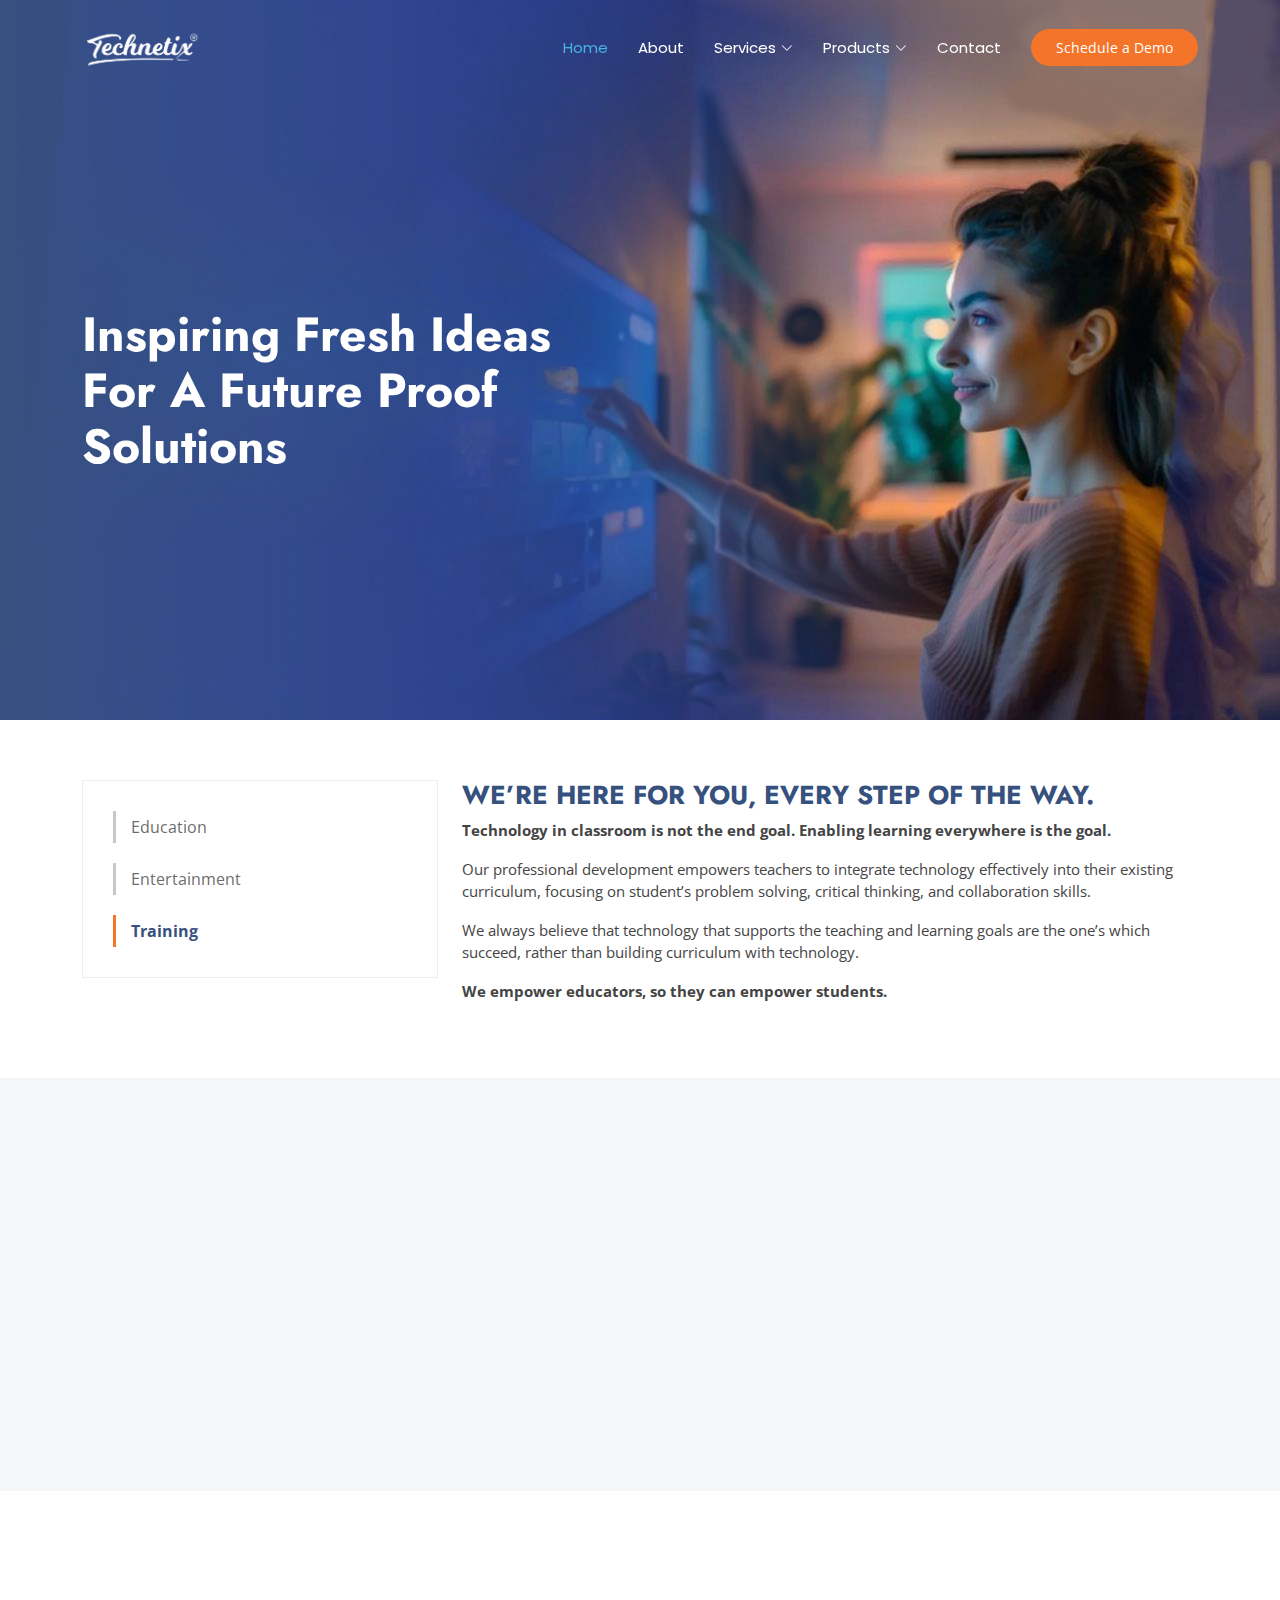
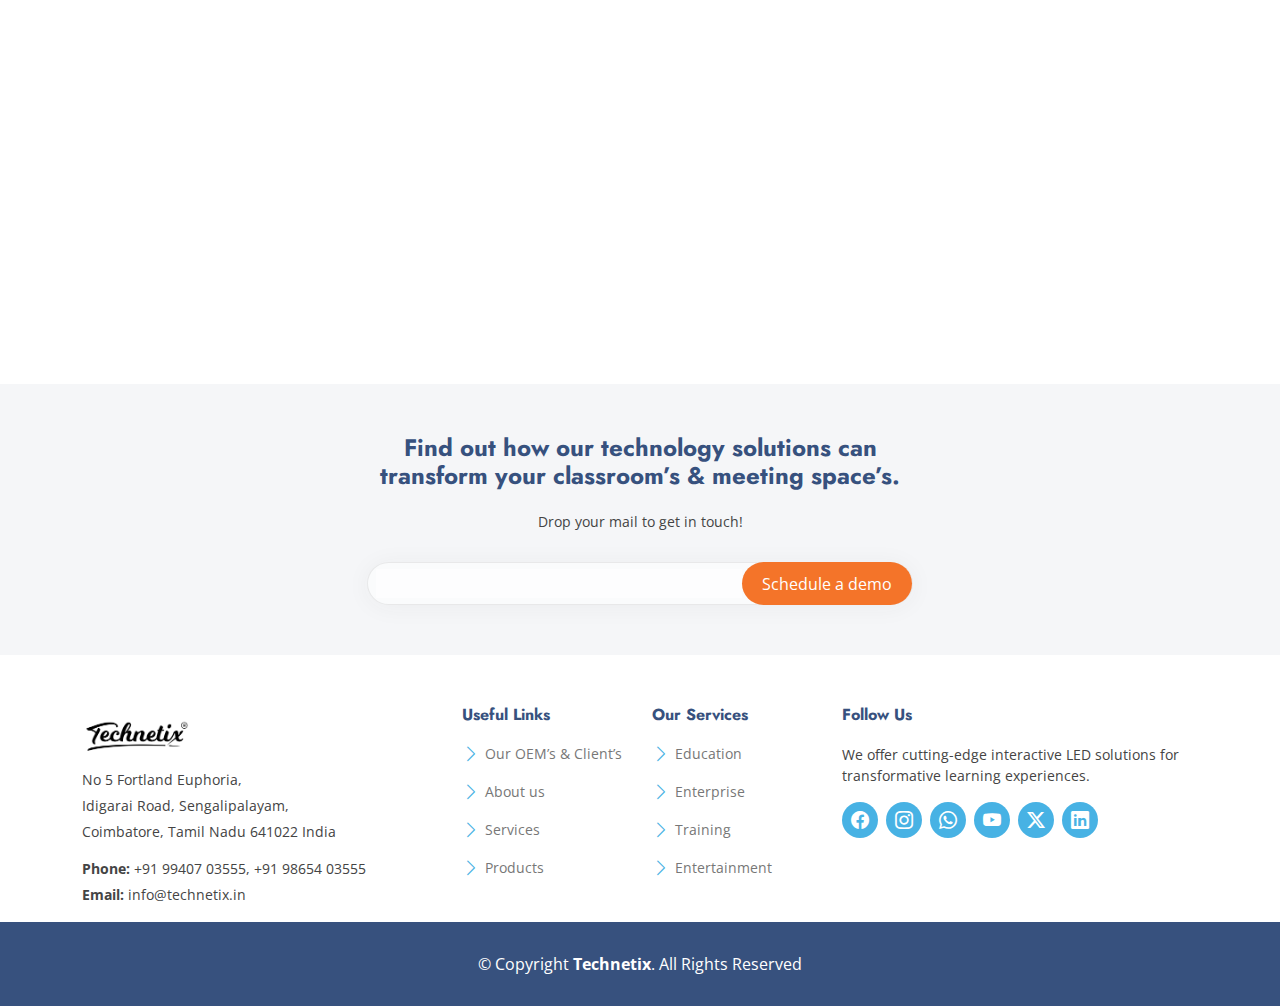
<file: training.html>
<!DOCTYPE html>
<html lang="en">

<head>
  <meta charset="utf-8">
  <meta content="width=device-width, initial-scale=1.0" name="viewport">
  <title>Technetix</title>
  <meta content="" name="description">
  <meta content="" name="keywords">

  <!-- Favicons -->
  <link href="assets/img/logo/black-logo.png" rel="icon">
  <link href="assets/img/logo/white-logo.png" rel="apple-touch-icon">

  <!-- Fonts -->
  <link href="https://fonts.googleapis.com" rel="preconnect">
  <link href="https://fonts.gstatic.com" rel="preconnect" crossorigin>
  <link href="https://fonts.googleapis.com/css2?family=Open+Sans:ital,wght@0,300;0,400;0,500;0,600;0,700;0,800;1,300;1,400;1,500;1,600;1,700;1,800&family=Poppins:ital,wght@0,100;0,200;0,300;0,400;0,500;0,600;0,700;0,800;0,900;1,100;1,200;1,300;1,400;1,500;1,600;1,700;1,800;1,900&family=Jost:ital,wght@0,100;0,200;0,300;0,400;0,500;0,600;0,700;0,800;0,900;1,100;1,200;1,300;1,400;1,500;1,600;1,700;1,800;1,900&display=swap" rel="stylesheet">

  <!-- Vendor CSS Files -->
  <link href="assets/vendor/bootstrap/css/bootstrap.min.css" rel="stylesheet">
  <link href="assets/vendor/bootstrap-icons/bootstrap-icons.css" rel="stylesheet">
  <link href="assets/vendor/aos/aos.css" rel="stylesheet">
  <link href="assets/vendor/glightbox/css/glightbox.min.css" rel="stylesheet">
  <link href="assets/vendor/swiper/swiper-bundle.min.css" rel="stylesheet">

  <!-- Main CSS File -->
  <link href="assets/css/main.css" rel="stylesheet">

  <!-- =======================================================
  * Template Name: Technetix
  * Template URL: https://bootstrapmade.com/Technetix-free-bootstrap-html-template-corporate/
  * Updated: Jun 14 2024 with Bootstrap v5.3.3
  * Author: BootstrapMade.com
  * License: https://bootstrapmade.com/license/
  ======================================================== -->
</head>

<body class="index-page">

  <header id="header" class="header d-flex align-items-center fixed-top">
    <div class="container-fluid container-xl position-relative d-flex align-items-center">

      <a href="index.html" class="logo d-flex align-items-center me-auto">
        <!-- Uncomment the line below if you also wish to use an image logo -->
        <img src="assets/img/logo/logo-white.png" alt="">
        <!-- <h2 class="sitename">Technetix</h2> -->
        <!-- <img src="./assets/img/logo/logo-white.png"> -->
      </a>

      <nav id="navmenu" class="navmenu">
        <ul>
          <li><a href="index.html" class="active">Home</a></li>
          <li><a href="aboutus.html">About</a></li>
          <!-- <li><a href="#services">Services</a></li> -->
          <!-- <li><a href="#portfolio">Portfolio</a></li> -->
          <!-- <li><a href="#team">Team</a></li> -->
          <!-- <li><a href="#pricing">Pricing</a></li> -->
          <li class="dropdown"><a href="#"><span>Services</span> <i class="bi bi-chevron-down toggle-dropdown"></i></a>
            <ul>
              <li><a href="#">Education</a></li>
              <!-- <li class="dropdown"><a href="#"><span>Deep Dropdown</span> <i class="bi bi-chevron-down toggle-dropdown"></i></a>
                <ul>
                  <li><a href="#">Deep Dropdown 1</a></li>
                  <li><a href="#">Deep Dropdown 2</a></li>
                  <li><a href="#">Deep Dropdown 3</a></li>
                  <li><a href="#">Deep Dropdown 4</a></li>
                  <li><a href="#">Deep Dropdown 5</a></li>
                </ul>
              </li> -->
              <li><a href="#">Enterprise</a></li>
              <li><a href="#">Training</a></li>
            </ul>
          </li>
          <li class="dropdown"><a href="#"><span>Products</span> <i class="bi bi-chevron-down toggle-dropdown"></i></a>
            <ul>
              <!-- <li><a href="#">Education</a></li> -->
              <li class="dropdown"><a href="#"><span>Education</span> <i class="bi bi-chevron-down toggle-dropdown"></i></a>
                <ul>
                  <li><a href="#">Education Product 1</a></li>
                  <li><a href="#">Education Product 2</a></li>
                  <li><a href="#">Education Product 3</a></li>
                  <li><a href="#">Education Product 4</a></li>
                  <li><a href="#">Education Product 5</a></li>
                </ul>
              </li>
              <li><a href="#">Enterprise</a>
                <ul>
                  <li><a href="#">Enterprise Product 1</a></li>
                  <li><a href="#">Enterprise Product 2</a></li>
                  <li><a href="#">Enterprise Product 3</a></li>
                  <li><a href="#">Enterprise Product 4</a></li>
                  <li><a href="#">Enterprise Product 5</a></li>
                </ul>
              </li>
              <li><a href="#">Training</a>
                <ul>
                  <li><a href="#">Training Product 1</a></li>
                  <li><a href="#">Training Product 2</a></li>
                  <li><a href="#">Training Product 3</a></li>
                  <li><a href="#">Training Product 4</a></li>
                  <li><a href="#">Training Product 5</a></li>
                </ul>
              </li>
            </ul>
          </li>
          <li><a href="contact.html">Contact</a></li>
        </ul>
        <i class="mobile-nav-toggle d-xl-none bi bi-list"></i>
      </nav>

      <a class="btn-getstarted" href="#about">Schedule a Demo</a>

    </div>
  </header>

  <main class="main">


    <!-- Hero Section -->
    <section id="hero" class="hero section">

        <div class="container">
          <div class="row gy-4">
            <div class="col-lg-6 order-2 order-lg-1 d-flex flex-column justify-content-center" data-aos="zoom-out">
              <h1>Inspiring Fresh Ideas For A Future Proof Solutions</h1>
              <!-- <p>Enhance learning and collaboration with our innovative LED solutions. Transform your spaces into dynamic, interactive environments that inspire success.</p> -->
              <!-- <div class="d-flex">
                <a href="#about" class="btn-get-started">Book a Demo</a>
              </div> -->
            </div>
            <!-- <div class="col-lg-6 order-1 order-lg-2 hero-img" data-aos="zoom-out" data-aos-delay="200">
              <img src="assets/img/banner/banner-black.png" class="img-fluid animated" alt="">
            </div> -->
          </div>
        </div>
  
      </section><!-- /Hero Section -->
   
    <!-- Service Details Section -->
    <section id="service-details" class="service-details section">

      <div class="container">

        <div class="row gy-4">

          <div class="col-lg-4" data-aos="fade-up" data-aos-delay="100">
            <div class="services-list">
              <a href="education.html" >Education</a>
              <a href="enterprise.html" >Entertainment</a>
              <a href="training.html" class="active">Training</a>
              <!-- <a href="#">Graphic Design</a>
              <a href="#">Marketing</a> -->
            </div>
          </div>

          <div class="col-lg-8" data-aos="fade-up" data-aos-delay="200">
            
            <h3>WE’RE HERE FOR YOU, EVERY STEP OF THE WAY.
            </h3>
            <p>
                <b>Technology in classroom is not the end goal. Enabling learning everywhere is the goal.</b>
            </p>
            <p>
                Our professional development empowers teachers to integrate technology effectively into their existing curriculum, focusing on student’s problem solving, critical thinking, and collaboration skills.
            </p>
            <p>
                We always believe that technology that supports the teaching and learning goals are the one’s which succeed, rather than building curriculum with technology.
            </p>
            <p>
                <b>We empower educators, so they can empower students.</b>
            </p>
          </div>

        </div>

      </div>

    </section><!-- /Service Details Section -->

    <!-- first Section -->
    <section id="why-us" class="section why-us" data-builder="section">

      

      
        <div class="container">

            <div class="row gy-4">

                <div class="col-lg-6" data-aos="fade-up" data-aos-delay="200">
                
                    <h3>PROFESSIONAL DEVELOPMENT</h3>
                    <br>
                    <p>
                        <b>Your purchase is just the beginning.</b>
                    </p>
                    <p>
                        We offer a full spectrum of pedagogically relevant services to support you. Our implementation services, professional development trainers help educators learn to use their Interactive Solutions, hone their technology skills and improve student learning outcomes.
                    </p>
                    
                  </div>
        
    
              <div class="col-lg-6" data-aos="fade-up" data-aos-delay="100">
                <img src="assets/img/services/training.jpg" alt="" class="img-fluid services-img">
              </div>
    
              
            </div>
    
          </div>
    

    </section>
  <!-- /first layout Section -->


    <!-- Second layout Section -->
    <section id="service-details" class="service-details section">

        <div class="container">

            <div class="row gy-4">

                <div class="col-lg-6" data-aos="fade-up" data-aos-delay="100">
                    <img src="assets/img/services/training.jpg" alt="" class="img-fluid services-img">
                </div>
      

                <div class="col-lg-6" data-aos="fade-up" data-aos-delay="200">
                
                    <h3>EDUCATION CONSULTING</h3>
                    <br>
                    <p>
                       <b> Maximizing your Technology Investment.</b>
                    </p>
                    <p>
                        We work with you to build a strategy that will transform teaching practices and support the needs of your students. Drawing on more than 15+ years of experience in education, the efficacy and implementation team uses their classroom knowledge to help you improve student learning outcomes.
                    </p>
                    <p>
                        Implementation is about more than just training — it’s about making sure your new technology benefits everyone, including teachers, students and administrators.
                    </p>
                    
                  </div>
        
    
            
              
            </div>
    
          </div>
    
      </section><!-- /Second layout Section -->


  </main>

  <footer id="footer" class="footer">

    <div class="footer-newsletter">
        <div class="container">
          <div class="row justify-content-center text-center">
            <div class="col-lg-6">
              <h4>Find out how our technology solutions can transform your classroom’s & meeting space’s.</h4>
              <p>Drop your mail to get in touch!</p>
              <form action="forms/newsletter.php" method="post" class="php-email-form">
                <div class="newsletter-form"><input type="email" name="email"><input type="submit" value="Schedule a demo"></div>
                <div class="loading">Loading</div>
                <div class="error-message"></div>
                <div class="sent-message">Your subscription request has been sent. Thank you!</div>
              </form>
            </div>
          </div>
        </div>
      </div>
  
    <div class="container footer-top">
      <div class="row gy-4">
        <div class="col-lg-4 col-md-6 footer-about">
          <a href="index.html" class="d-flex align-items-center">
            <!-- <span class="sitename">Technetix</span>
            <p style="font-size: 15px;margin: 0;padding-top: 8px;">PVT LTD</p> -->
            <img style="width: 30%;" src="assets/img/logo/logo.png">
          </a>
          <div class="footer-contact pt-1">
            <p>No 5 Fortland Euphoria,</p>
            <p>Idigarai Road, Sengalipalayam,</p>
            <p>Coimbatore, Tamil Nadu 641022 India</p>
            <p class="mt-3"><strong>Phone:</strong> <span>+91 99407 03555, +91 98654 03555</span></p>
            <p><strong>Email:</strong> <span>info@technetix.in</span></p>
          </div>
        </div>

        <div class="col-lg-2 col-md-3 footer-links">
          <h4>Useful Links</h4>
          <ul>
            <li><i class="bi bi-chevron-right"></i> <a href="index.html">Our OEM’s & Client’s</a></li>
            <li><i class="bi bi-chevron-right"></i> <a href="aboutus.html">About us</a></li>
            <li><i class="bi bi-chevron-right"></i> <a href="#">Services</a></li>
            <li><i class="bi bi-chevron-right"></i> <a href="products.html">Products</a></li>
          </ul>
        </div>

        <div class="col-lg-2 col-md-3 footer-links">
          <h4>Our Services</h4>
          <ul>
            <li><i class="bi bi-chevron-right"></i> <a href="#">Education</a></li>
            <li><i class="bi bi-chevron-right"></i> <a href="#">Enterprise</a></li>
            <li><i class="bi bi-chevron-right"></i> <a href="#">Training</a></li>
            <li><i class="bi bi-chevron-right"></i> <a href="#">Entertainment</a></li>
          </ul>
        </div>

        <div class="col-lg-4 col-md-12">
          <h4>Follow Us</h4>
          <p>We offer cutting-edge interactive LED solutions for transformative learning experiences.</p>
          <div class="social-links mt-3">
            <a href="https://www.facebook.com/technetixcbe"><i class="bi bi-facebook"></i></a>
            <a href="https://www.instagram.com/technetix_"><i class="bi bi-instagram"></i></a>
            <a href="https://wa.me/c/919865403555"><i class="bi bi-whatsapp"></i></a>
            <a href="https://www.youtube.com/channel/UCiEqK8bOPVavn8yEdgM4C-A"><i class="bi bi-youtube"></i></a>
            <a href="https://twitter.com/technetix_?lang=en-in"><i class="bi bi-twitter-x"></i></a>
            <a href="https://in.linkedin.com/company/technetixprivatelimited"><i class="bi bi-linkedin"></i></a>
          </div>
        </div>

      </div>
    </div>


  </footer>
  <div class="row footer-bottom">
    <div class="copyright">
      &copy; Copyright <strong><span>Technetix</span></strong>. All Rights Reserved
    </div>
  </div> 

  <!-- Scroll Top -->
  <a href="#" id="scroll-top" class="scroll-top d-flex align-items-center justify-content-center"><i class="bi bi-arrow-up-short"></i></a>

  <!-- Preloader -->
  <div id="preloader"></div>

  <!-- Vendor JS Files -->
  <script src="assets/vendor/bootstrap/js/bootstrap.bundle.min.js"></script>
  <script src="assets/vendor/php-email-form/validate.js"></script>
  <script src="assets/vendor/aos/aos.js"></script>
  <script src="assets/vendor/glightbox/js/glightbox.min.js"></script>
  <script src="assets/vendor/swiper/swiper-bundle.min.js"></script>
  <script src="assets/vendor/waypoints/noframework.waypoints.js"></script>
  <script src="assets/vendor/imagesloaded/imagesloaded.pkgd.min.js"></script>
  <script src="assets/vendor/isotope-layout/isotope.pkgd.min.js"></script>

  <!-- Main JS File -->
  <script src="assets/js/main.js"></script>

</body>

</html>
</file>
<file: assets/css/clients.css>
#skills {
  padding-bottom: 0%;
}
.oem-container {
  padding-left: 30px;
  padding-right: 30px;
  max-width: 1200px;
  margin: 0 auto;
}
.logo-grid {
  display: grid;
  grid-template-columns: repeat(5, 1fr);
  gap: 20px;
}
.logo-item {
  display: flex;
  justify-content: center;
  align-items: center;
  padding: 15px;
}
.logo-item img {
  width: 130px;
  height: 130px;
  object-fit: contain;
}
@media (max-width: 1200px) {
  .logo-grid {
    grid-template-columns: repeat(4, 1fr);
  }
}
@media (max-width: 992px) {
  .logo-grid {
    grid-template-columns: repeat(3, 1fr);
  }
}
@media (max-width: 768px) {
  .logo-grid {
    grid-template-columns: repeat(2, 1fr);
  }
}
@media (max-width: 576px) {
  .logo-grid {
    grid-template-columns: 1fr;
  }
}

.clients-container {
  max-width: 1200px;
  margin: 0 auto;
  padding: 15px;
}
.client-item {
  display: flex;
  flex-direction: column;
  align-items: center;
  text-align: center;
  padding: 20px;
}
.client-item img {
  width: 130px;
  height: 130px;
  object-fit: contain;
  margin-bottom: 10px;
}
.client-item p {
  margin: 0;
}
.client-item p strong {
  display: block;
}
@media (max-width: 1200px) {
  .client-item img {
    width: 130px;
    height: 130px;
  }
}
@media (max-width: 992px) {
  .client-item img {
    width: 110px;
    height: 110px;
  }
}
@media (max-width: 768px) {
  .client-item img {
    width: 100px;
    height: 100px;
  }
}
@media (max-width: 576px) {
  .client-item img {
    width: 80px;
    height: 80px;
  }
}
</file>
<file: assets/css/main.css>
/**
* Template Name: Arsha
* Template URL: https://bootstrapmade.com/arsha-free-bootstrap-html-template-corporate/
* Updated: Jun 14 2024 with Bootstrap v5.3.3
* Author: BootstrapMade.com
* License: https://bootstrapmade.com/license/
*/

/*--------------------------------------------------------------
# Font & Color Variables
# Help: https://bootstrapmade.com/color-system/
--------------------------------------------------------------*/
/* Fonts */
:root {
  --default-font: "Open Sans",  system-ui, -apple-system, "Segoe UI", Roboto, "Helvetica Neue", Arial, "Noto Sans", "Liberation Sans", sans-serif, "Apple Color Emoji", "Segoe UI Emoji", "Segoe UI Symbol", "Noto Color Emoji";
  --heading-font: "Jost",  sans-serif;
  --nav-font: "Poppins",  sans-serif;
}

/* Global Colors - The following color variables are used throughout the website. Updating them here will change the color scheme of the entire website */
:root { 
  --background-color: #ffffff; /* Background color for the entire website, including individual sections */
  --default-color: #444444; /* Default color used for the majority of the text content across the entire website */
  --heading-color: #37517e; /* Color for headings, subheadings and title throughout the website */
  --accent-color: #F47429; /* Accent color that represents your brand on the website. It's used for buttons, links, and other elements that need to stand out */
  --contrast-color: #ffffff; /* The contrast color is used for elements when the background color is one of the heading, accent, or default colors. Its purpose is to ensure proper contrast and readability when placed over these more dominant colors */
}

/* Nav Menu Colors - The following color variables are used specifically for the navigation menu. They are separate from the global colors to allow for more customization options */
:root {
  --nav-color: #ffffff;  /* The default color of the main navmenu links */
  --nav-hover-color: #47b2e4; /* Applied to main navmenu links when they are hovered over or active */
  --nav-dropdown-background-color: #ffffff; /* Used as the background color for dropdown items that appear when hovering over primary navigation items */
  --nav-dropdown-color: #444444; /* Used for navigation links of the dropdown items in the navigation menu. */
  --nav-dropdown-hover-color: #47b2e4; /* Similar to --nav-hover-color, this color is applied to dropdown navigation links when they are hovered over. */
}

/* Template Custom Colors */
:root {
  --hero-background-color: #37517e;
  --hero-color: #ffffff;
}

/* Smooth scroll */
:root {
  scroll-behavior: smooth;
}

/*--------------------------------------------------------------
# General
--------------------------------------------------------------*/
body {
  color: var(--default-color);
  background-color: var(--background-color);
  font-family: var(--default-font);
}

a {
  color: var(--accent-color);
  text-decoration: none;
  transition: 0.3s;
}

a:hover {
  color: color-mix(in srgb, var(--accent-color), transparent 25%);
  text-decoration: none;
}

h1,
h2,
h3,
h4,
h5,
h6 {
  color: var(--heading-color);
  font-family: var(--heading-font);
}

/*--------------------------------------------------------------
# Global Header
--------------------------------------------------------------*/
.header {
  --background-color: #3d4d6a;
  --heading-color: #ffffff;
  color: var(--default-color);
  background-color: var(--background-color);
  padding: 15px 0;
  transition: all 0.5s;
  z-index: 997;
}

.header .logo {
  line-height: 1;
}

.header .logo img {
  max-height: 66px;
  margin-right: 8px;
}

.header .logo h1 {
  font-size: 30px;
  margin: 0;
  font-weight: 500;
  color: var(--heading-color);
  letter-spacing: 2px;
  text-transform: uppercase;
}

.header .btn-getstarted,
.header .btn-getstarted:focus {
  color: var(--contrast-color);
  background: var(--accent-color);
  font-size: 14px;
  padding: 8px 25px;
  margin: 0 0 0 30px;
  border-radius: 50px;
  transition: 0.3s;
}

.header .btn-getstarted:hover,
.header .btn-getstarted:focus:hover {
  color: var(--contrast-color);
  background: color-mix(in srgb, var(--accent-color), transparent 15%);
}

@media (max-width: 1200px) {
  .header .logo {
    order: 1;
  }

  .header .btn-getstarted {
    order: 2;
    margin: 0 15px 0 0;
    padding: 6px 15px;
  }

  .header .navmenu {
    order: 3;
  }
}

/* Index Page Header
------------------------------*/
.index-page .header {
  --background-color: rgba(255, 255, 255, 0);
  --heading-color: #ffffff;
  --nav-color: #ffffff;
}

/* Index Page Header on Scroll
------------------------------*/
.index-page.scrolled .header {
  --background-color: rgba(40, 58, 90, 0.9);
}

/*--------------------------------------------------------------
# Navigation Menu
--------------------------------------------------------------*/
/* Desktop Navigation */
@media (min-width: 1200px) {
  .navmenu {
    padding: 0;
  }

  .navmenu ul {
    margin: 0;
    padding: 0;
    display: flex;
    list-style: none;
    align-items: center;
  }

  .navmenu li {
    position: relative;
  }

  .navmenu a,
  .navmenu a:focus {
    color: var(--nav-color);
    padding: 18px 15px;
    font-size: 15px;
    font-family: var(--nav-font);
    font-weight: 400;
    display: flex;
    align-items: center;
    justify-content: space-between;
    white-space: nowrap;
    transition: 0.3s;
  }

  .navmenu a i,
  .navmenu a:focus i {
    font-size: 12px;
    line-height: 0;
    margin-left: 5px;
    transition: 0.3s;
  }

  .navmenu li:last-child a {
    padding-right: 0;
  }

  .navmenu li:hover>a,
  .navmenu .active,
  .navmenu .active:focus {
    color: var(--nav-hover-color);
  }

  .navmenu .dropdown ul {
    margin: 0;
    padding: 10px 0;
    background: var(--nav-dropdown-background-color);
    display: block;
    position: absolute;
    visibility: hidden;
    left: 14px;
    top: 130%;
    opacity: 0;
    transition: 0.3s;
    border-radius: 4px;
    z-index: 99;
    box-shadow: 0px 0px 30px color-mix(in srgb, var(--default-color), transparent 85%);
  }

  .navmenu .dropdown ul li {
    min-width: 200px;
  }

  .navmenu .dropdown ul a {
    padding: 10px 20px;
    font-size: 15px;
    text-transform: none;
    color: var(--nav-dropdown-color);
  }

  .navmenu .dropdown ul a i {
    font-size: 12px;
  }

  .navmenu .dropdown ul a:hover,
  .navmenu .dropdown ul .active:hover,
  .navmenu .dropdown ul li:hover>a {
    color: var(--nav-dropdown-hover-color);
  }

  .navmenu .dropdown:hover>ul {
    opacity: 1;
    top: 100%;
    visibility: visible;
  }

  .navmenu .dropdown .dropdown ul {
    top: 0;
    left: -90%;
    visibility: hidden;
  }

  .navmenu .dropdown .dropdown:hover>ul {
    opacity: 1;
    top: 0;
    left: -100%;
    visibility: visible;
  }

  .navmenu .megamenu {
    position: static;
  }

  .navmenu .megamenu ul {
    margin: 0;
    padding: 10px;
    background: var(--nav-dropdown-background-color);
    box-shadow: 0px 0px 20px color-mix(in srgb, var(--default-color), transparent 90%);
    position: absolute;
    top: 130%;
    left: 0;
    right: 0;
    visibility: hidden;
    opacity: 0;
    display: flex;
    transition: 0.3s;
    border-radius: 4px;
    z-index: 99;
  }

  .navmenu .megamenu ul li {
    flex: 1;
  }

  .navmenu .megamenu ul li a,
  .navmenu .megamenu ul li:hover>a {
    padding: 10px 20px;
    font-size: 15px;
    color: var(--nav-dropdown-color);
  }

  .navmenu .megamenu ul li a:hover,
  .navmenu .megamenu ul li .active,
  .navmenu .megamenu ul li .active:hover {
    color: var(--nav-dropdown-hover-color);
  }

  .navmenu .megamenu:hover>ul {
    opacity: 1;
    top: 100%;
    visibility: visible;
  }

  .navmenu .dd-box-shadow {
    box-shadow: 0px 0px 30px color-mix(in srgb, var(--default-color), transparent 85%);
  }
}

/* Mobile Navigation */
@media (max-width: 1199px) {
  .mobile-nav-toggle {
    color: var(--nav-color);
    font-size: 28px;
    line-height: 0;
    margin-right: 10px;
    cursor: pointer;
    transition: color 0.3s;
  }

  .navmenu {
    padding: 0;
    z-index: 9997;
  }

  .navmenu ul {
    display: none;
    position: absolute;
    inset: 60px 20px 20px 20px;
    padding: 10px 0;
    margin: 0;
    border-radius: 6px;
    background-color: var(--nav-dropdown-background-color);
    overflow-y: auto;
    transition: 0.3s;
    z-index: 9998;
    box-shadow: 0px 0px 30px color-mix(in srgb, var(--default-color), transparent 90%);
  }

  .navmenu a,
  .navmenu a:focus {
    color: var(--nav-dropdown-color);
    padding: 10px 20px;
    font-family: var(--nav-font);
    font-size: 17px;
    font-weight: 500;
    display: flex;
    align-items: center;
    justify-content: space-between;
    white-space: nowrap;
    transition: 0.3s;
  }

  .navmenu a i,
  .navmenu a:focus i {
    font-size: 12px;
    line-height: 0;
    margin-left: 5px;
    width: 30px;
    height: 30px;
    display: flex;
    align-items: center;
    justify-content: center;
    border-radius: 50%;
    transition: 0.3s;
    background-color: color-mix(in srgb, var(--accent-color), transparent 90%);
  }

  .navmenu a i:hover,
  .navmenu a:focus i:hover {
    background-color: var(--accent-color);
    color: var(--contrast-color);
  }

  .navmenu a:hover,
  .navmenu .active,
  .navmenu .active:focus {
    color: var(--nav-dropdown-hover-color);
  }

  .navmenu .active i,
  .navmenu .active:focus i {
    background-color: var(--accent-color);
    color: var(--contrast-color);
    transform: rotate(180deg);
  }

  .navmenu .dropdown ul {
    position: static;
    display: none;
    z-index: 99;
    padding: 10px 0;
    margin: 10px 20px;
    background-color: var(--nav-dropdown-background-color);
    border: 1px solid color-mix(in srgb, var(--default-color), transparent 90%);
    box-shadow: none;
    transition: all 0.5s ease-in-out;
  }

  .navmenu .dropdown ul ul {
    background-color: rgba(33, 37, 41, 0.1);
  }

  .navmenu .dropdown>.dropdown-active {
    display: block;
    background-color: rgba(33, 37, 41, 0.03);
  }

  .mobile-nav-active {
    overflow: hidden;
  }

  .mobile-nav-active .mobile-nav-toggle {
    color: #fff;
    position: absolute;
    font-size: 32px;
    top: 15px;
    right: 15px;
    margin-right: 0;
    z-index: 9999;
  }

  .mobile-nav-active .navmenu {
    position: fixed;
    overflow: hidden;
    inset: 0;
    background: rgba(33, 37, 41, 0.8);
    transition: 0.3s;
  }

  .mobile-nav-active .navmenu>ul {
    display: block;
  }
}

/*--------------------------------------------------------------
# Global Footer
--------------------------------------------------------------*/
.footer {
  color: var(--default-color);
  background-color: var(--background-color);
  font-size: 14px;
  padding-bottom: 5px;
  position: relative;
}

.footer .footer-newsletter {
  background-color: color-mix(in srgb, var(--heading-color), transparent 95%);
  padding: 50px 0;
}

.footer .footer-newsletter h4 {
  font-size: 24px;
}

.footer .footer-newsletter .newsletter-form {
  margin-top: 30px;
  padding: 6px 8px;
  position: relative;
  background-color: color-mix(in srgb, var(--background-color), transparent 50%);
  border: 1px solid color-mix(in srgb, var(--default-color), transparent 90%);
  box-shadow: 0px 2px 25px color-mix(in srgb, var(--default-color), transparent 95%);
  display: flex;
  transition: 0.3s;
  border-radius: 50px;
}

.footer .footer-newsletter .newsletter-form:focus-within {
  border-color: var(--accent-color);
}

.footer .footer-newsletter .newsletter-form input[type=email] {
  border: 0;
  padding: 4px;
  width: 100%;
  background-color: color-mix(in srgb, var(--background-color), transparent 50%);
  color: var(--default-color);
}

.footer .footer-newsletter .newsletter-form input[type=email]:focus-visible {
  outline: none;
}

.footer .footer-newsletter .newsletter-form input[type=submit] {
  border: 0;
  font-size: 16px;
  padding: 0 20px;
  margin: -7px -8px -7px 0;
  background: var(--accent-color);
  color: var(--contrast-color);
  transition: 0.3s;
  border-radius: 50px;
}

.footer .footer-newsletter .newsletter-form input[type=submit]:hover {
  background: color-mix(in srgb, var(--accent-color), transparent 20%);
}

.footer .footer-newsletter .error-message {
  display: none;
  background: #df1529;
  color: #ffffff;
  text-align: left;
  padding: 15px;
  margin-top: 10px;
  font-weight: 600;
  border-radius: 4px;
}

.footer .footer-newsletter .sent-message {
  display: none;
  color: #ffffff;
  background: #059652;
  text-align: center;
  padding: 15px;
  margin-top: 10px;
  font-weight: 600;
  border-radius: 4px;
}

.footer .footer-newsletter .loading {
  display: none;
  background: var(--background-color);
  text-align: center;
  padding: 15px;
  margin-top: 10px;
}

.footer .footer-newsletter .loading:before {
  content: "";
  display: inline-block;
  border-radius: 50%;
  width: 24px;
  height: 24px;
  margin: 0 10px -6px 0;
  border: 3px solid var(--accent-color);
  border-top-color: var(--background-color);
  animation: subscription-loading 1s linear infinite;
}

@keyframes subscription-loading {
  0% {
    transform: rotate(0deg);
  }

  100% {
    transform: rotate(360deg);
  }
}

.footer .footer-top {
  padding-top: 50px;
}

.footer .social-links a {
  display: flex;
  align-items: center;
  justify-content: center;
  width: 40px;
  height: 40px;
  border-radius: 50%;
  /* border: 1px solid color-mix(in srgb, var(--default-color), transparent 50%); */
  font-size: 16px;
  color: color-mix(in srgb, var(--default-color), transparent 20%);
  margin-right: 10px;
  transition: 0.3s;
}

.footer .social-links a:hover {
  color: var(--accent-color);
  border-color: var(--accent-color);
}

.footer h4 {
  font-size: 16px;
  font-weight: bold;
  position: relative;
  padding-bottom: 12px;
}

.footer .footer-links {
  margin-bottom: 30px;
}

.footer .footer-links ul {
  list-style: none;
  padding: 0;
  margin: 0;
}

.footer .footer-links ul i {
  margin-right: 3px;
  font-size: 12px;
  line-height: 0;
  color: var(--accent-color);
}

.footer .footer-links ul li {
  padding: 10px 0;
  display: flex;
  align-items: center;
}

.footer .footer-links ul li:first-child {
  padding-top: 0;
}

.footer .footer-links ul a {
  display: inline-block;
  color: color-mix(in srgb, var(--default-color), transparent 20%);
  line-height: 1;
}

.footer .footer-links ul a:hover {
  color: var(--accent-color);
}

.footer .footer-about a {
  color: var(--heading-color);
  font-size: 28px;
  font-weight: 600;
  text-transform: uppercase;
  font-family: var(--heading-font);
}

.footer .footer-contact p {
  margin-bottom: 5px;
}

/* .footer .copyright {
  padding-top: 25px;
  padding-bottom: 25px;
  border-top: 1px solid color-mix(in srgb, var(--default-color), transparent 90%);
}

.footer .copyright p {
  margin-bottom: 0;
} 

.footer .credits {
  margin-top: 6px;
  font-size: 13px;
}*/

.footer .footer-top .footer-links {
  margin-bottom: 30px;
}

.footer .footer-top .footer-links ul {
  list-style: none;
  padding: 0;
  margin: 0;
}

.footer .footer-top .footer-links ul i {
  padding-right: 2px;
  color: #47b2e4;
  font-size: 18px;
  line-height: 1;
}

.footer .footer-top .footer-links ul li {
  padding: 10px 0;
  display: flex;
  align-items: center;
}

.footer .footer-top .footer-links ul li:first-child {
  padding-top: 0;
}

.footer .footer-top .footer-links ul a {
  color: #777777;
  transition: 0.3s;
  display: inline-block;
  line-height: 1;
}

.footer .footer-top .footer-links ul a:hover {
  text-decoration: none;
  color: #47b2e4;
}

.footer .footer-top .social-links a {
  font-size: 18px;
  display: inline-block;
  background: #47b2e4;
  color: #fff;
  line-height: 1;
  padding: 8px 0;
  margin-right: 4px;
  border-radius: 50%;
  text-align: center;
  width: 36px;
  height: 36px;
  transition: 0.3s;
}

.footer .footer-top .social-links a:hover {
  background: #209dd8;
  color: #fff;
  text-decoration: none;
}

.footer-bottom {
  padding-top: 30px;
  padding-bottom: 30px;
  color: #fff;
  background: #37517e;
}

.copyright {
  float: left;
  margin: 0 auto;
  width: fit-content;
}

.footer .credits {
  float: right;
  padding-left: .5rem;
  font-size: 13px;
}

.footer .credits a {
  transition: 0.3s;
}

@media (max-width: 768px) {
  .footer .footer-bottom {
    padding-top: 20px;
    padding-bottom: 20px;
  }
  .footer .copyright, .footer .credits {
    text-align: center;
    float: none;
  }
  .footer .credits {
    padding-top: 4px;
  }
}

/*--------------------------------------------------------------
# Preloader
--------------------------------------------------------------*/
#preloader {
  position: fixed;
  inset: 0;
  z-index: 999999;
  overflow: hidden;
  background: var(--background-color);
  transition: all 0.6s ease-out;
}

#preloader:before {
  content: "";
  position: fixed;
  top: calc(50% - 30px);
  left: calc(50% - 30px);
  border: 6px solid #ffffff;
  border-color: var(--accent-color) transparent var(--accent-color) transparent;
  border-radius: 50%;
  width: 60px;
  height: 60px;
  animation: animate-preloader 1.5s linear infinite;
}

@keyframes animate-preloader {
  0% {
    transform: rotate(0deg);
  }

  100% {
    transform: rotate(360deg);
  }
}

/*--------------------------------------------------------------
# Scroll Top Button
--------------------------------------------------------------*/
.scroll-top {
  position: fixed;
  visibility: hidden;
  opacity: 0;
  right: 15px;
  bottom: -15px;
  z-index: 99999;
  background-color: var(--accent-color);
  width: 44px;
  height: 44px;
  border-radius: 50px;
  transition: all 0.4s;
}

.scroll-top i {
  font-size: 24px;
  color: var(--contrast-color);
  line-height: 0;
}

.scroll-top:hover {
  background-color: color-mix(in srgb, var(--accent-color), transparent 20%);
  color: var(--contrast-color);
}

.scroll-top.active {
  visibility: visible;
  opacity: 1;
  bottom: 15px;
}

/*--------------------------------------------------------------
# Disable aos animation delay on mobile devices
--------------------------------------------------------------*/
@media screen and (max-width: 768px) {
  [data-aos-delay] {
    transition-delay: 0 !important;
  }
}

/*--------------------------------------------------------------
# Global Page Titles & Breadcrumbs
--------------------------------------------------------------*/
.page-title {
  --background-color: color-mix(in srgb, var(--default-color), transparent 96%);
  color: var(--default-color);
  background-color: var(--background-color);
  padding: 20px 0;
  position: relative;
}

.page-title h1 {
  font-size: 28px;
  font-weight: 700;
  margin: 0;
}

.page-title .breadcrumbs ol {
  display: flex;
  flex-wrap: wrap;
  list-style: none;
  padding: 0 0 10px 0;
  margin: 0;
  font-size: 14px;
}

.page-title .breadcrumbs ol li+li {
  padding-left: 10px;
}

.page-title .breadcrumbs ol li+li::before {
  content: "/";
  display: inline-block;
  padding-right: 10px;
  color: color-mix(in srgb, var(--default-color), transparent 70%);
}

/*--------------------------------------------------------------
# Global Sections
--------------------------------------------------------------*/
section,
.section {
  color: var(--default-color);
  background-color: var(--background-color);
  padding: 60px 0;
  scroll-margin-top: 88px;
  overflow: clip;
}

@media (max-width: 1199px) {

  section,
  .section {
    scroll-margin-top: 66px;
  }
}

/*--------------------------------------------------------------
# Global Section Titles
--------------------------------------------------------------*/
.section-title {
  text-align: center;
  padding-bottom: 60px;
  position: relative;
}

.section-title h2 {
  font-size: 32px;
  font-weight: 700;
  margin-bottom: 20px;
  padding-bottom: 20px;
  text-transform: uppercase;
  position: relative;
}

.section-title h2:before {
  content: "";
  position: absolute;
  display: block;
  width: 160px;
  height: 1px;
  background: color-mix(in srgb, var(--default-color), transparent 60%);
  left: 0;
  right: 0;
  bottom: 1px;
  margin: auto;
}

.section-title h2::after {
  content: "";
  position: absolute;
  display: block;
  width: 60px;
  height: 3px;
  background: var(--accent-color);
  left: 0;
  right: 0;
  bottom: 0;
  margin: auto;
}

.section-title p {
  margin-bottom: 0;
}

/*--------------------------------------------------------------
# Hero Section
--------------------------------------------------------------*/
.hero {
  --background-color: var(--hero-background-color);
  background-image: url(../img/banner/home-image.jpeg);
  /* background-image: url(../img/contact-us.jpg); */
  --default-color: var(--hero-color);
  --heading-color: var(--hero-color);
  --contrast-color: var(--hero-color);
  width: 100%;
  min-height: 80vh;
  position: relative;
  padding: 121px 0 60px 0;
  display: flex;
  align-items: center;
  background-position:left center;
  background-size:cover;
}

.hero h1 {
  margin: 0;
  font-size: 48px;
  font-weight: 700;
  line-height: 56px;
}

.hero p {
  color: color-mix(in srgb, var(--default-color), transparent 30%);
  margin: 5px 0 30px 0;
  font-size: 22px;
  line-height: 1.3;
  font-weight: 600;
}

.hero .btn-get-started {
  color: var(--contrast-color);
  background: var(--accent-color);
  font-family: var(--heading-font);
  font-weight: 500;
  font-size: 15px;
  letter-spacing: 1px;
  display: inline-block;
  padding: 10px 28px 12px 28px;
  border-radius: 50px;
  transition: 0.5s;
}

.hero .btn-get-started:hover {
  color: var(--contrast-color);
  background: color-mix(in srgb, var(--accent-color), transparent 15%);
}

.hero .btn-watch-video {
  font-size: 16px;
  transition: 0.5s;
  margin-left: 25px;
  color: var(--default-color);
  font-weight: 600;
}

.hero .btn-watch-video i {
  color: var(--contrast-color);
  font-size: 32px;
  transition: 0.3s;
  line-height: 0;
  margin-right: 8px;
}

.hero .btn-watch-video:hover {
  color: var(--accent-color);
}

.hero .btn-watch-video:hover i {
  color: color-mix(in srgb, var(--accent-color), transparent 15%);
}

.hero .animated {
  animation: up-down 2s ease-in-out infinite alternate-reverse both;
}

@media (max-width: 640px) {
  .hero h1 {
    font-size: 28px;
    line-height: 36px;
  }

  .hero p {
    font-size: 18px;
    line-height: 24px;
    margin-bottom: 30px;
  }

  .hero .btn-get-started,
  .hero .btn-watch-video {
    font-size: 13px;
  }
}

@keyframes up-down {
  0% {
    transform: translateY(10px);
  }

  100% {
    transform: translateY(-10px);
  }
}

/*--------------------------------------------------------------
# Clients Section
--------------------------------------------------------------*/
.clients {
  --background-color: color-mix(in srgb, var(--heading-color), transparent 95%);
  padding: 12px 0;
}

.clients .swiper {
  padding: 10px 0;
}

.clients .swiper-wrapper {
  height: auto;
}

.clients .swiper-slide img {
  transition: 0.3s;
  padding: 0 10px;
}

.clients .swiper-slide img:hover {
  transform: scale(1.1);
}

/*--------------------------------------------------------------
# About Section
--------------------------------------------------------------*/
.about ul {
  list-style: none;
  padding: 0;
}

.about ul li {
  padding-bottom: 5px;
  display: flex;
  align-items: center;
}

.about ul i {
  font-size: 20px;
  padding-right: 4px;
  color: var(--accent-color);
}

.about .read-more {
  color: var(--accent-color);
  font-family: var(--heading-font);
  font-weight: 500;
  font-size: 16px;
  letter-spacing: 1px;
  padding: 8px 28px;
  border-radius: 5px;
  transition: 0.3s;
  display: inline-flex;
  align-items: center;
  justify-content: center;
  border: 2px solid var(--accent-color);
}

.about .read-more i {
  font-size: 18px;
  margin-left: 5px;
  line-height: 0;
  transition: 0.3s;
}

.about .read-more:hover {
  background: var(--accent-color);
  color: var(--contrast-color);
}

.about .read-more:hover i {
  transform: translate(5px, 0);
}

/*--------------------------------------------------------------
# Why Us Section
--------------------------------------------------------------*/
.why-us {
  --background-color: color-mix(in srgb, var(--heading-color), transparent 95%);
  padding: 30px 0;
}

.why-us .content h3 {
  font-weight: 400;
  font-size: 34px;
}

.why-us .content p {
  color: color-mix(in srgb, var(--default-color), transparent 30%);
}

.why-us .faq-container .faq-item {
  position: relative;
  padding: 20px;
  margin-bottom: 20px;
  box-shadow: 0px 5px 25px 0px color-mix(in srgb, var(--default-color), transparent 90%);
  background-color: var(--contrast-color);
  overflow: hidden;
}

.why-us .faq-container .faq-item:last-child {
  margin-bottom: 0;
}

.why-us .faq-container .faq-item h3 {
  font-weight: 500;
  font-size: 17px;
  line-height: 24px;
  margin: 0 30px 0 0;
  transition: 0.3s;
  cursor: pointer;
}

.why-us .faq-container .faq-item h3 span {
  color: var(--accent-color);
  padding-right: 5px;
  font-weight: 600;
}

.why-us .faq-container .faq-item h3:hover {
  color: var(--accent-color);
}

.why-us .faq-container .faq-item .faq-content {
  display: grid;
  grid-template-rows: 0fr;
  transition: 0.3s ease-in-out;
  visibility: hidden;
  opacity: 0;
}

.why-us .faq-container .faq-item .faq-content p {
  margin-bottom: 0;
  overflow: hidden;
}

.why-us .faq-container .faq-item .faq-icon {
  position: absolute;
  top: 22px;
  left: 20px;
  font-size: 22px;
  line-height: 0;
  transition: 0.3s;
  color: var(--accent-color);
}

.why-us .faq-container .faq-item .faq-toggle {
  position: absolute;
  top: 20px;
  right: 20px;
  font-size: 16px;
  line-height: 0;
  transition: 0.3s;
  cursor: pointer;
}

.why-us .faq-container .faq-item .faq-toggle:hover {
  color: var(--accent-color);
}

.why-us .faq-container .faq-active h3 {
  color: var(--accent-color);
}

.why-us .faq-container .faq-active .faq-content {
  grid-template-rows: 1fr;
  visibility: visible;
  opacity: 1;
  padding-top: 10px;
}

.why-us .faq-container .faq-active .faq-toggle {
  transform: rotate(90deg);
  color: var(--accent-color);
}

.why-us .why-us-img {
  display: flex;
  align-items: center;
  justify-content: center;
}

.why-us .why-us-img img {
  max-height: 70%;
}

/*--------------------------------------------------------------
# Skills Section
--------------------------------------------------------------*/
.skills .content h3 {
  font-size: 2rem;
  font-weight: 700;
}



.skills .content p:last-child {
  margin-bottom: 0;
}

.skills .content ul {
  list-style: none;
  padding: 0;
}

.skills .content ul li {
  padding-bottom: 10px;
}

.skills .progress {
  height: 60px;
  display: block;
  background: none;
  border-radius: 0;
}

.skills .progress .skill {
  color: var(--default-color);
  padding: 0;
  margin: 0 0 6px 0;
  text-transform: uppercase;
  display: block;
  font-weight: 600;
  font-family: var(--heading-font);
}

.skills .progress .skill .val {
  float: right;
  font-style: normal;
}

.skills .progress-bar-wrap {
  background: color-mix(in srgb, var(--heading-color), transparent 90%);
  height: 10px;
}

.skills .progress-bar {
  width: 1px;
  height: 10px;
  transition: 0.9s;
  background-color: var(--heading-color);
}

/*--------------------------------------------------------------
# Services Section
--------------------------------------------------------------*/
.services {
  /* --background-color: color-mix(in srgb, var(--heading-color), transparent 95%); */
}

.services .read-more {
  color: var(--accent-color);
  font-family: var(--heading-font);
  font-weight: 500;
  font-size: 16px;
  letter-spacing: 1px;
  padding: 8px 28px;
  border-radius: 5px;
  transition: 0.3s;
  display: inline-flex;
  align-items: center;
  justify-content: center;
  border: 2px solid var(--accent-color);
  width: 175px;
  margin: 0 auto;
  height: 45px;
}

.services .read-more i {
  font-size: 18px;
  margin-left: 5px;
  line-height: 0;
  transition: 0.3s;
}

.services .read-more:hover {
  background: var(--accent-color);
  color: var(--contrast-color);
}

.services .read-more:hover i {
  transform: translate(5px, 0);
}

.services .service-item {
  box-shadow: 0px 5px 90px 0px color-mix(in srgb, var(--default-color), transparent 90%);
  padding: 40px 30px;
  transition: all ease-in-out 0.4s;
  background-color: var(--contrast-color);
  height: 100%;
  border-radius: 1.25rem;
}

.services .service-item .icon {
  margin-bottom: 10px;
}

.services .service-item .icon i {
  color: var(--accent-color);
  font-size: 36px;
  transition: 0.3s;
}

.services .service-item h4 {
  font-weight: 700;
  margin-bottom: 15px;
  font-size: 20px;
}

.services .service-item h4 a {
  color: var(--heading-color);
  transition: ease-in-out 0.3s;
}

.services .service-item p {
  line-height: 24px;
  font-size: 14px;
  margin-bottom: 0;
}

.services .service-item:hover {
  transform: translateY(-10px);
}

.services .service-item:hover h4 a {
  color: var(--accent-color);
}

/*--------------------------------------------------------------
# Call To Action Section
--------------------------------------------------------------*/
.call-to-action {
  --background-color: #000000;
  --default-color: #ffffff;
  --contrast-color: #ffffff;
  padding: 120px 0;
  position: relative;
  clip-path: inset(0);
}

.call-to-action img {
  position: fixed;
  top: 0;
  left: 0;
  display: block;
  width: 100%;
  height: 100%;
  object-fit: cover;
  z-index: 1;
}

.call-to-action:before {
  content: "";
  background: color-mix(in srgb, var(--background-color), transparent 35%);
  position: absolute;
  inset: 0;
  z-index: 2;
}

.call-to-action .container {
  position: relative;
  z-index: 3;
}

.call-to-action h3 {
  color: var(--default-color);
  font-size: 28px;
  font-weight: 700;
}

.call-to-action p {
  color: var(--default-color);
}

.call-to-action .cta-btn {
  font-family: var(--heading-font);
  font-weight: 500;
  font-size: 16px;
  letter-spacing: 1px;
  display: inline-block;
  padding: 12px 40px;
  border-radius: 50px;
  transition: 0.5s;
  margin: 10px;
  border: 2px solid var(--contrast-color);
  color: var(--contrast-color);
}

.call-to-action .cta-btn:hover {
  background: var(--accent-color);
  border: 2px solid var(--accent-color);
}

/*--------------------------------------------------------------
# Portfolio Section
--------------------------------------------------------------*/
.portfolio .portfolio-filters {
  padding: 0;
  margin: 0 auto 20px auto;
  list-style: none;
  text-align: center;
}

.portfolio .portfolio-filters li {
  cursor: pointer;
  display: inline-block;
  padding: 8px 20px 10px 20px;
  margin: 0;
  font-size: 15px;
  font-weight: 500;
  line-height: 1;
  margin-bottom: 5px;
  border-radius: 50px;
  transition: all 0.3s ease-in-out;
  font-family: var(--heading-font);
}

.portfolio .portfolio-filters li:hover,
.portfolio .portfolio-filters li.filter-active {
  color: var(--contrast-color);
  background-color: var(--accent-color);
}

.portfolio .portfolio-filters li:first-child {
  margin-left: 0;
}

.portfolio .portfolio-filters li:last-child {
  margin-right: 0;
}

@media (max-width: 575px) {
  .portfolio .portfolio-filters li {
    font-size: 14px;
    margin: 0 0 10px 0;
  }
}

.portfolio .portfolio-item {
  position: relative;
  overflow: hidden;
}

.portfolio .portfolio-item .portfolio-info {
  opacity: 0;
  position: absolute;
  left: 12px;
  right: 12px;
  bottom: -100%;
  z-index: 3;
  transition: all ease-in-out 0.5s;
  background: color-mix(in srgb, var(--background-color), transparent 10%);
  padding: 15px;
}

.portfolio .portfolio-item .portfolio-info h4 {
  font-size: 18px;
  font-weight: 600;
  padding-right: 50px;
}

.portfolio .portfolio-item .portfolio-info p {
  color: color-mix(in srgb, var(--default-color), transparent 30%);
  font-size: 14px;
  margin-bottom: 0;
  padding-right: 50px;
}

.portfolio .portfolio-item .portfolio-info .preview-link,
.portfolio .portfolio-item .portfolio-info .details-link {
  position: absolute;
  right: 50px;
  font-size: 24px;
  top: calc(50% - 14px);
  color: color-mix(in srgb, var(--default-color), transparent 30%);
  transition: 0.3s;
  line-height: 0;
}

.portfolio .portfolio-item .portfolio-info .preview-link:hover,
.portfolio .portfolio-item .portfolio-info .details-link:hover {
  color: var(--accent-color);
}

.portfolio .portfolio-item .portfolio-info .details-link {
  right: 14px;
  font-size: 28px;
}

.portfolio .portfolio-item:hover .portfolio-info {
  opacity: 1;
  bottom: 0;
}

/*--------------------------------------------------------------
# Team Section
--------------------------------------------------------------*/
.team .team-member {
  box-shadow: 0px 2px 15px color-mix(in srgb, var(--default-color), transparent 90%);
  position: relative;
  border-radius: 5px;
  transition: 0.5s;
  padding: 30px;
  height: 100%;
}

@media (max-width: 468px) {
  .team .team-member {
    flex-direction: column;
    justify-content: center !important;
    align-items: center !important;
  }
}

.team .team-member .pic {
  overflow: hidden;
  width: 150px;
  border-radius: 50%;
  flex-shrink: 0;
}

.team .team-member .pic img {
  transition: ease-in-out 0.3s;
}

.team .team-member:hover {
  transform: translateY(-10px);
}

.team .team-member .member-info {
  padding-left: 30px;
}

@media (max-width: 468px) {
  .team .team-member .member-info {
    padding: 30px 0 0 0;
    text-align: center;
  }
}

.team .team-member h4 {
  font-weight: 700;
  margin-bottom: 5px;
  font-size: 20px;
}

.team .team-member span {
  display: block;
  font-size: 15px;
  padding-bottom: 10px;
  position: relative;
  font-weight: 500;
}

.team .team-member span::after {
  content: "";
  position: absolute;
  display: block;
  width: 50px;
  height: 1px;
  background: color-mix(in srgb, var(--default-color), transparent 85%);
  bottom: 0;
  left: 0;
}

@media (max-width: 468px) {
  .team .team-member span::after {
    left: calc(50% - 25px);
  }
}

.team .team-member p {
  margin: 10px 0 0 0;
  font-size: 14px;
}

.team .team-member .social {
  margin-top: 12px;
  display: flex;
  align-items: center;
  justify-content: start;
  width: 100%;
}

@media (max-width: 468px) {
  .team .team-member .social {
    justify-content: center;
  }
}

.team .team-member .social a {
  background: color-mix(in srgb, var(--default-color), transparent 94%);
  transition: ease-in-out 0.3s;
  display: flex;
  align-items: center;
  justify-content: center;
  border-radius: 50px;
  width: 36px;
  height: 36px;
}

.team .team-member .social a i {
  color: color-mix(in srgb, var(--default-color), transparent 20%);
  font-size: 16px;
  margin: 0 2px;
}

.team .team-member .social a:hover {
  background: var(--accent-color);
}

.team .team-member .social a:hover i {
  color: var(--contrast-color);
}

.team .team-member .social a+a {
  margin-left: 8px;
}

/*--------------------------------------------------------------
# Pricing Section
--------------------------------------------------------------*/
.pricing {
  --background-color: color-mix(in srgb, var(--heading-color), transparent 95%);
}

.pricing .pricing-item {
  background-color: var(--contrast-color);
  box-shadow: 0 3px 20px -2px color-mix(in srgb, var(--default-color), transparent 90%);
  border-top: 4px solid var(--background-color);
  padding: 60px 40px;
  height: 100%;
  border-radius: 5px;
}

.pricing h3 {
  font-weight: 600;
  margin-bottom: 15px;
  font-size: 20px;
}

.pricing h4 {
  color: var(--accent-color);
  font-size: 48px;
  font-weight: 400;
  font-family: var(--heading-font);
  margin-bottom: 0;
}

.pricing h4 sup {
  font-size: 28px;
}

.pricing h4 span {
  color: color-mix(in srgb, var(--default-color), transparent 50%);
  font-size: 18px;
}

.pricing ul {
  padding: 20px 0;
  list-style: none;
  color: color-mix(in srgb, var(--default-color), transparent 30%);
  text-align: left;
  line-height: 20px;
}

.pricing ul li {
  padding: 10px 0;
  display: flex;
  align-items: center;
}

.pricing ul i {
  color: #059652;
  font-size: 24px;
  padding-right: 3px;
}

.pricing ul .na {
  color: color-mix(in srgb, var(--default-color), transparent 60%);
}

.pricing ul .na i {
  color: color-mix(in srgb, var(--default-color), transparent 60%);
}

.pricing ul .na span {
  text-decoration: line-through;
}

.pricing .buy-btn {
  color: var(--accent-color);
  background-color: var(--background-color);
  display: inline-block;
  padding: 8px 35px 10px 35px;
  border-radius: 50px;
  transition: none;
  font-size: 16px;
  font-weight: 500;
  font-family: var(--heading-font);
  transition: 0.3s;
  border: 1px solid var(--accent-color);
}

.pricing .buy-btn:hover {
  background: var(--accent-color);
  color: var(--contrast-color);
}

.pricing .featured {
  border-top-color: var(--accent-color);
}

.pricing .featured .buy-btn {
  background: var(--accent-color);
  color: var(--contrast-color);
}

@media (max-width: 992px) {
  .pricing .box {
    max-width: 60%;
    margin: 0 auto 30px auto;
  }
}

@media (max-width: 767px) {
  .pricing .box {
    max-width: 80%;
    margin: 0 auto 30px auto;
  }
}

@media (max-width: 420px) {
  .pricing .box {
    max-width: 100%;
    margin: 0 auto 30px auto;
  }
}

/*--------------------------------------------------------------
# Testimonials Section
--------------------------------------------------------------*/
.testimonials .section-header {
  margin-bottom: 40px;
}

.testimonials .testimonials-carousel,
.testimonials .testimonials-slider {
  overflow: hidden;
}

.testimonials .testimonial-item {
  text-align: center;
}

.testimonials .testimonial-item .testimonial-img {
  width: 120px;
  border-radius: 50%;
  border: 4px solid var(--background-color);
  margin: 0 auto;
}

.testimonials .testimonial-item h3 {
  font-size: 20px;
  font-weight: bold;
  margin: 10px 0 5px 0;
}

.testimonials .testimonial-item h4 {
  font-size: 14px;
  color: color-mix(in srgb, var(--default-color), transparent 40%);
  margin: 0 0 15px 0;
}

.testimonials .testimonial-item .stars {
  margin-bottom: 15px;
}

.testimonials .testimonial-item .stars i {
  color: #ffc107;
  margin: 0 1px;
}

.testimonials .testimonial-item .quote-icon-left,
.testimonials .testimonial-item .quote-icon-right {
  color: color-mix(in srgb, var(--accent-color), transparent 50%);
  font-size: 26px;
  line-height: 0;
}

.testimonials .testimonial-item .quote-icon-left {
  display: inline-block;
  left: -5px;
  position: relative;
}

.testimonials .testimonial-item .quote-icon-right {
  display: inline-block;
  right: -5px;
  position: relative;
  top: 10px;
  transform: scale(-1, -1);
}

.testimonials .testimonial-item p {
  font-style: italic;
  margin: 0 auto 15px auto;
}

.testimonials .swiper-wrapper {
  height: auto;
}

.testimonials .swiper-pagination {
  margin-top: 20px;
  position: relative;
}

.testimonials .swiper-pagination .swiper-pagination-bullet {
  width: 12px;
  height: 12px;
  opacity: 1;
  background-color: color-mix(in srgb, var(--default-color), transparent 85%);
}

.testimonials .swiper-pagination .swiper-pagination-bullet-active {
  background-color: var(--accent-color);
}

@media (min-width: 992px) {
  .testimonials .testimonial-item p {
    width: 80%;
  }
}

/*--------------------------------------------------------------
# Faq 2 Section
--------------------------------------------------------------*/
.faq-2 {
  --background-color: color-mix(in srgb, var(--heading-color), transparent 95%);
}

.faq-2 .faq-container {
  margin-top: 15px;
}

.faq-2 .faq-container .faq-item {
  position: relative;
  padding: 20px;
  margin-bottom: 20px;
  background-color: var(--contrast-color);
  overflow: hidden;
}

.faq-2 .faq-container .faq-item:last-child {
  margin-bottom: 0;
}

.faq-2 .faq-container .faq-item h3 {
  font-weight: 600;
  font-size: 18px;
  line-height: 24px;
  margin: 0 30px 0 32px;
  transition: 0.3s;
  cursor: pointer;
}

.faq-2 .faq-container .faq-item h3 span {
  color: var(--accent-color);
  padding-right: 5px;
}

.faq-2 .faq-container .faq-item h3:hover {
  color: var(--accent-color);
}

.faq-2 .faq-container .faq-item .faq-content {
  display: grid;
  grid-template-rows: 0fr;
  transition: 0.3s ease-in-out;
  visibility: hidden;
  opacity: 0;
}

.faq-2 .faq-container .faq-item .faq-content p {
  margin-bottom: 0;
  overflow: hidden;
}

.faq-2 .faq-container .faq-item .faq-icon {
  position: absolute;
  top: 22px;
  left: 20px;
  font-size: 20px;
  line-height: 0;
  transition: 0.3s;
  color: var(--accent-color);
}

.faq-2 .faq-container .faq-item .faq-toggle {
  position: absolute;
  top: 20px;
  right: 20px;
  font-size: 16px;
  line-height: 0;
  transition: 0.3s;
  cursor: pointer;
}

.faq-2 .faq-container .faq-item .faq-toggle:hover {
  color: var(--accent-color);
}

.faq-2 .faq-container .faq-active h3 {
  color: var(--accent-color);
}

.faq-2 .faq-container .faq-active .faq-content {
  grid-template-rows: 1fr;
  visibility: visible;
  opacity: 1;
  padding-top: 10px;
}

.faq-2 .faq-container .faq-active .faq-toggle {
  transform: rotate(90deg);
  color: var(--accent-color);
}

/*--------------------------------------------------------------
# Contact Section
--------------------------------------------------------------*/
.contact .info-wrap {
  box-shadow: 0px 0px 20px color-mix(in srgb, var(--default-color), transparent 90%);
  border-top: 3px solid var(--accent-color);
  border-bottom: 3px solid var(--accent-color);
  padding: 30px;
  height: 100%;
}

@media (max-width: 575px) {
  .contact .info-wrap {
    padding: 20px;
  }
}

.contact .info-item {
  margin-bottom: 40px;
}

.contact .info-item i {
  font-size: 20px;
  color: var(--accent-color);
  background: color-mix(in srgb, var(--accent-color), transparent 92%);
  width: 44px;
  height: 44px;
  display: flex;
  justify-content: center;
  align-items: center;
  border-radius: 50px;
  transition: all 0.3s ease-in-out;
  margin-right: 15px;
}

.contact .info-item h3 {
  padding: 0;
  font-size: 18px;
  font-weight: 700;
  margin-bottom: 5px;
}

.contact .info-item p {
  padding: 0;
  margin-bottom: 0;
  font-size: 14px;
}

.contact .info-item:hover i {
  background: var(--accent-color);
  color: var(--contrast-color);
}

.contact .php-email-form {
  height: 100%;
  padding: 30px;
  border-top: 3px solid var(--accent-color);
  border-bottom: 3px solid var(--accent-color);
  box-shadow: 0px 0px 20px color-mix(in srgb, var(--default-color), transparent 90%);
}

@media (max-width: 575px) {
  .contact .php-email-form {
    padding: 20px;
  }
}

.contact .php-email-form .error-message {
  display: none;
  background: #df1529;
  color: #ffffff;
  text-align: left;
  padding: 15px;
  margin-bottom: 24px;
  font-weight: 600;
}

.contact .php-email-form .sent-message {
  display: none;
  color: #ffffff;
  background: #059652;
  text-align: center;
  padding: 15px;
  margin-bottom: 24px;
  font-weight: 600;
}

.contact .php-email-form .loading {
  display: none;
  background: var(--background-color);
  text-align: center;
  padding: 15px;
  margin-bottom: 24px;
}

.contact .php-email-form .loading:before {
  content: "";
  display: inline-block;
  border-radius: 50%;
  width: 24px;
  height: 24px;
  margin: 0 10px -6px 0;
  border: 3px solid var(--accent-color);
  border-top-color: var(--background-color);
  animation: animate-loading 1s linear infinite;
}

.contact .php-email-form input[type=text],
.contact .php-email-form input[type=email],
.contact .php-email-form textarea {
  font-size: 14px;
  padding: 10px 15px;
  box-shadow: none;
  border-radius: 0;
  color: var(--default-color);
  background-color: color-mix(in srgb, var(--background-color), transparent 50%);
  border-color: color-mix(in srgb, var(--default-color), transparent 80%);
}

.contact .php-email-form input[type=text]:focus,
.contact .php-email-form input[type=email]:focus,
.contact .php-email-form textarea:focus {
  border-color: var(--accent-color);
}

.contact .php-email-form input[type=text]::placeholder,
.contact .php-email-form input[type=email]::placeholder,
.contact .php-email-form textarea::placeholder {
  color: color-mix(in srgb, var(--default-color), transparent 70%);
}

.contact .php-email-form button[type=submit] {
  color: var(--contrast-color);
  background: var(--accent-color);
  border: 0;
  padding: 10px 30px;
  transition: 0.4s;
  border-radius: 50px;
}

.contact .php-email-form button[type=submit]:hover {
  background: color-mix(in srgb, var(--accent-color), transparent 25%);
}

@keyframes animate-loading {
  0% {
    transform: rotate(0deg);
  }

  100% {
    transform: rotate(360deg);
  }
}

/*--------------------------------------------------------------
# Portfolio Details Section
--------------------------------------------------------------*/
.portfolio-details .portfolio-details-slider img {
  width: 100%;
}

.portfolio-details .portfolio-details-slider .swiper-pagination {
  margin-top: 20px;
  position: relative;
}

.portfolio-details .portfolio-details-slider .swiper-pagination .swiper-pagination-bullet {
  width: 12px;
  height: 12px;
  background-color: color-mix(in srgb, var(--default-color), transparent 85%);
  opacity: 1;
}

.portfolio-details .portfolio-details-slider .swiper-pagination .swiper-pagination-bullet-active {
  background-color: var(--accent-color);
}

.portfolio-details .portfolio-info {
  padding: 30px;
  box-shadow: 0px 0 30px color-mix(in srgb, var(--default-color), transparent 90%);
}

.portfolio-details .portfolio-info h3 {
  font-size: 22px;
  font-weight: 700;
  margin-bottom: 20px;
  padding-bottom: 20px;
  border-bottom: 1px solid color-mix(in srgb, var(--default-color), transparent 85%);
}

.portfolio-details .portfolio-info ul {
  list-style: none;
  padding: 0;
  font-size: 15px;
}

.portfolio-details .portfolio-info ul li+li {
  margin-top: 10px;
}

.portfolio-details .portfolio-description {
  padding-top: 30px;
}

.portfolio-details .portfolio-description h2 {
  font-size: 26px;
  font-weight: 700;
  margin-bottom: 20px;
}

.portfolio-details .portfolio-description p {
  padding: 0;
  color: color-mix(in srgb, var(--default-color), transparent 30%);
}

/*--------------------------------------------------------------
# Service Details Section
--------------------------------------------------------------*/
.service-details .services-list {
  padding: 10px 30px;
  border: 1px solid color-mix(in srgb, var(--default-color), transparent 90%);
  margin-bottom: 20px;
}

.service-details .services-list a {
  display: block;
  line-height: 1;
  padding: 8px 0 8px 15px;
  border-left: 3px solid color-mix(in srgb, var(--default-color), transparent 70%);
  margin: 20px 0;
  color: color-mix(in srgb, var(--default-color), transparent 20%);
  transition: 0.3s;
}

.service-details .services-list a.active {
  color: var(--heading-color);
  font-weight: 700;
  border-color: var(--accent-color);
}

.service-details .services-list a:hover {
  border-color: var(--accent-color);
}

.service-details .services-img {
  margin-bottom: 20px;
}

.service-details h3 {
  font-size: 26px;
  font-weight: 700;
}

.service-details h4 {
  font-size: 20px;
  font-weight: 700;
}

.service-details p {
  font-size: 15px;
}

.service-details ul {
  list-style: none;
  padding: 0;
  font-size: 15px;
}

.service-details ul li {
  padding: 5px 0;
  display: flex;
  align-items: center;
}

.service-details ul i {
  font-size: 20px;
  margin-right: 8px;
  color: var(--accent-color);
}

.choose{
  color: color-mix(in srgb, var(--default-color), transparent 30%);
}
/*--------------------------------------------------------------
# Starter Section Section
--------------------------------------------------------------*/
.starter-section {
  /* Add your styles here */
}
</file>
